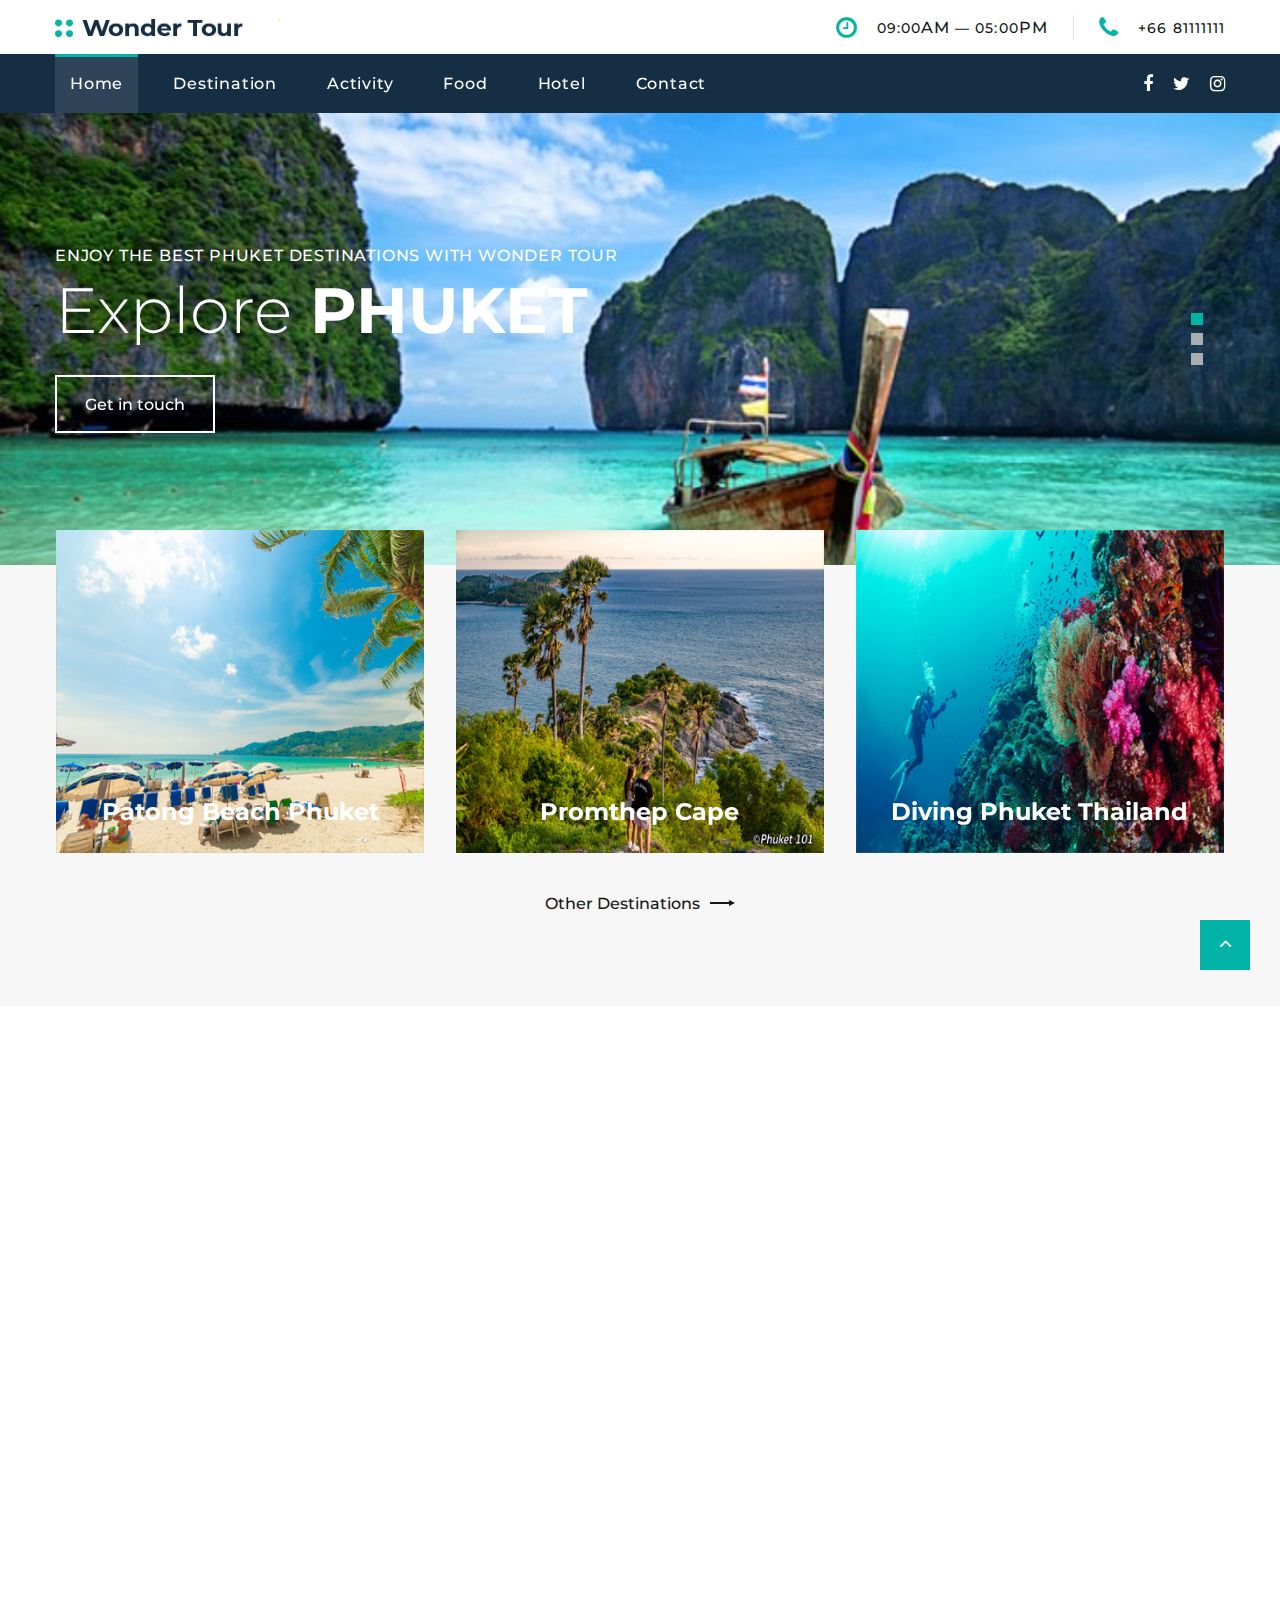
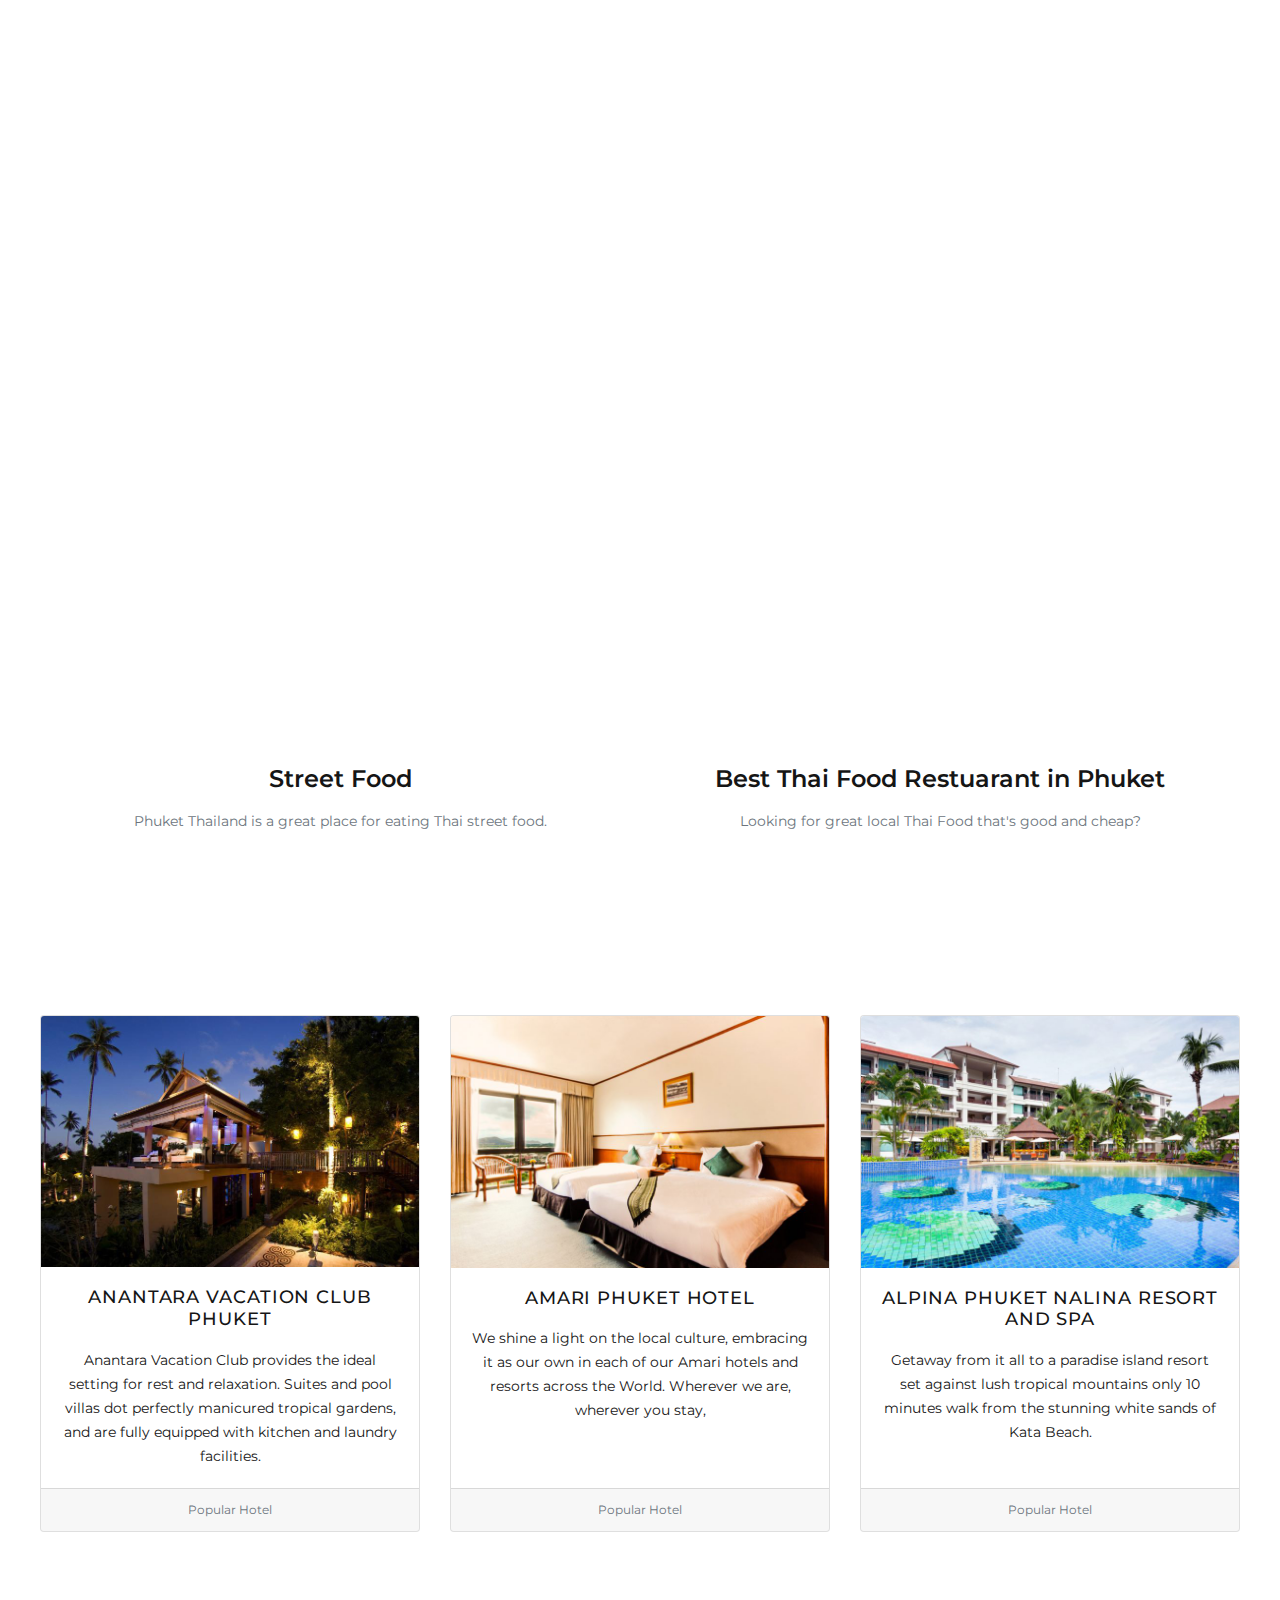
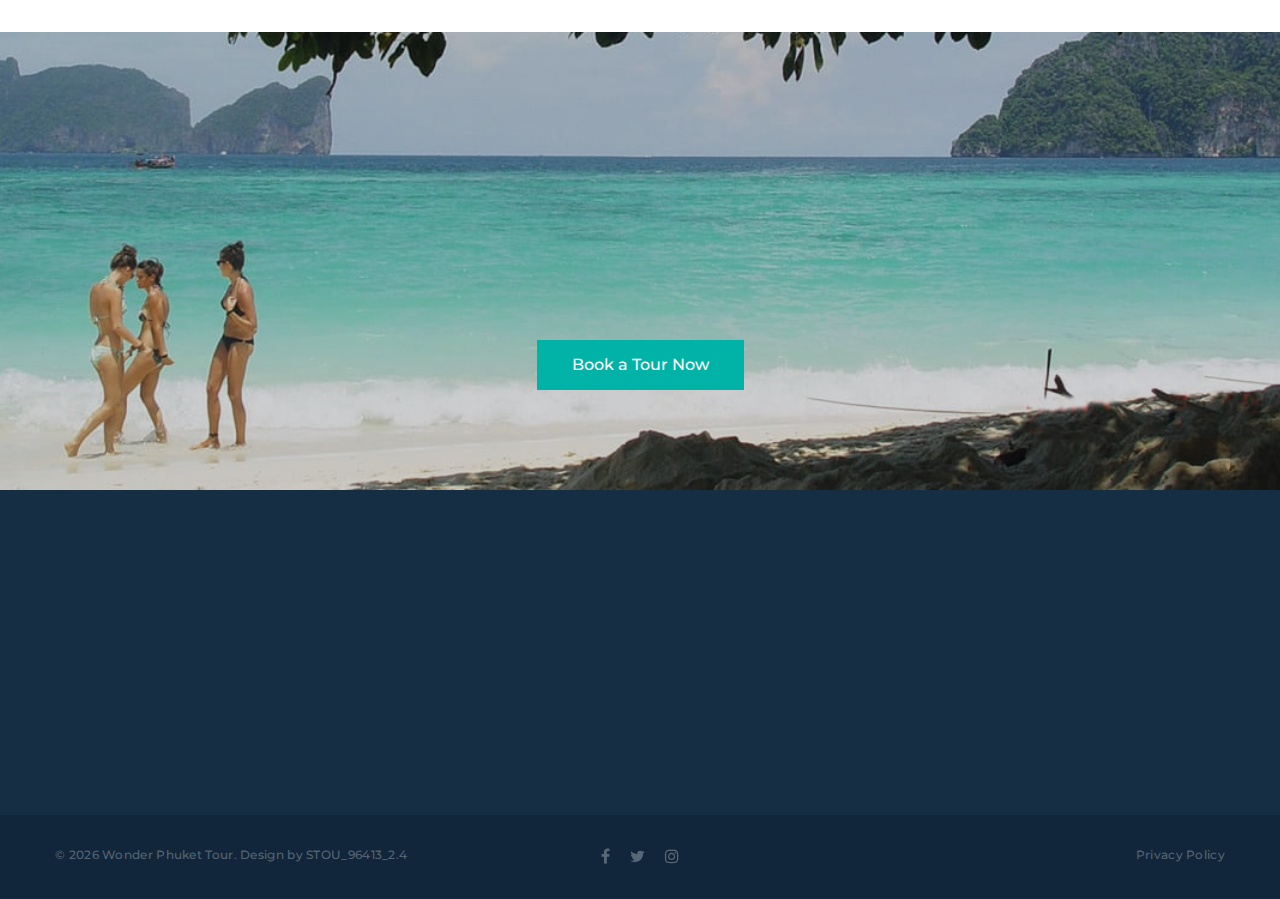
<file: index.html>
<!DOCTYPE html>
<html class="wide wow-animation" lang="en">
  <head>
    <title>Home</title>
    <meta name="format-detection" content="telephone=no">
    <meta name="viewport" content="width=device-width, height=device-height, initial-scale=1.0, maximum-scale=1.0, user-scalable=0">
    <meta http-equiv="X-UA-Compatible" content="IE=edge">
    <meta charset="utf-8">
    <link rel="icon" href="images/favicon.ico" type="image/x-icon">
    <!-- Stylesheets-->
    <link rel="stylesheet" type="text/css" href="//fonts.googleapis.com/css?family=Montserrat:400,500,600,700%7CPoppins:400%7CTeko:300,400">
    <link rel="stylesheet" href="css/bootstrap.css">
    <link rel="stylesheet" href="css/fonts.css">
    <link rel="stylesheet" href="css/style.css">
    <style>.ie-panel{display: none;background: #212121;padding: 10px 0;box-shadow: 3px 3px 5px 0 rgba(0,0,0,.3);clear: both;text-align:center;position: relative;z-index: 1;} html.ie-10 .ie-panel, html.lt-ie-10 .ie-panel {display: block;}</style>
  </head>
  <body>
    <div class="ie-panel"><a href="http://windows.microsoft.com/en-US/internet-explorer/"><img src="images/ie8-panel/warning_bar_0000_us.jpg" height="42" width="820" alt="You are using an outdated browser. For a faster, safer browsing experience, upgrade for free today."></a></div>
    <div class="preloader">
      <div class="preloader-body">
        <div class="cssload-container">
          <div class="cssload-speeding-wheel"></div>
        </div>
        <p>Loading...</p>
      </div>
    </div>
    <div class="page">
      <header class="section page-header">
        <!-- RD Navbar-->
        <div class="rd-navbar-wrap">
          <nav class="rd-navbar rd-navbar-corporate" data-layout="rd-navbar-fixed" data-sm-layout="rd-navbar-fixed" data-md-layout="rd-navbar-fixed" data-md-device-layout="rd-navbar-fixed" data-lg-layout="rd-navbar-static" data-lg-device-layout="rd-navbar-fixed" data-xl-layout="rd-navbar-static" data-xl-device-layout="rd-navbar-static" data-xxl-layout="rd-navbar-static" data-xxl-device-layout="rd-navbar-static" data-lg-stick-up-offset="46px" data-xl-stick-up-offset="46px" data-xxl-stick-up-offset="106px" data-lg-stick-up="true" data-xl-stick-up="true" data-xxl-stick-up="true">
            <div class="rd-navbar-collapse-toggle rd-navbar-fixed-element-1" data-rd-navbar-toggle=".rd-navbar-collapse"><span></span></div>
            <div class="rd-navbar-aside-outer">
              <div class="rd-navbar-aside">
                <!-- RD Navbar Panel-->
                <div class="rd-navbar-panel">
                  <!-- RD Navbar Toggle-->
                  <button class="rd-navbar-toggle" data-rd-navbar-toggle=".rd-navbar-nav-wrap"><span></span></button>
                  <!-- RD Navbar Brand-->
                  <div class="rd-navbar-brand">
                    <!--Brand--><a class="brand" href="index.html"><img src="images/logo-default-450x37.png" alt="" width="225" height="18"/></a>
                  </div>
                </div>
                <div class="rd-navbar-aside-right rd-navbar-collapse">
                  <ul class="rd-navbar-corporate-contacts">
                    <li>
                      <div class="unit unit-spacing-xs">
                        <div class="unit-left"><span class="icon fa fa-clock-o"></span></div>
                        <div class="unit-body">
                          <p>09:00<span>am</span> — 05:00<span>pm</span></p>
                        </div>
                      </div>
                    </li>
                    <li>
                      <div class="unit unit-spacing-xs">
                        <div class="unit-left"><span class="icon fa fa-phone"></span></div>
                        <div class="unit-body"><a class="link-phone" href="tel:#">+66 81111111</a></div>
                      </div>
                    </li>
                </div>
              </div>
            </div>
            <div class="rd-navbar-main-outer">
              <div class="rd-navbar-main">
                <div class="rd-navbar-nav-wrap">
                  <div id="demo"></div>
                  <ul class="list-inline list-inline-md rd-navbar-corporate-list-social">
                    <li><a class="icon fa fa-facebook" href="#"></a></li>
                    <li><a class="icon fa fa-twitter" href="#"></a></li>
                    <li><a class="icon fa fa-instagram" href="#"></a></li>
                  </ul>
                   
                  <!-- RD Navbar Nav-->
                  <ul class="rd-navbar-nav">
                    <li class="rd-nav-item active"><a class="rd-nav-link" href="index.html">Home</a>
                    </li>
                    <li class="rd-nav-item"><a class="rd-nav-link" href="destination.html">Destination</a>
                    </li>
                     <li class="rd-nav-item"><a class="rd-nav-link" href="activity.html">Activity</a>
                    </li>
                    <li class="rd-nav-item"><a class="rd-nav-link" href="food.html">Food</a>
                    </li>
                    <li class="rd-nav-item"><a class="rd-nav-link" href="hotel.html">Hotel</a>
                    </li>
                     <li class="rd-nav-item"><a class="rd-nav-link" href="contact-us.html">Contact</a>
                    </li>
                  </ul>
                </div>
              </div>
            </div>
          </nav>
        </div>
      </header>
      <!-- Swiper-->
      <section class="section swiper-container swiper-slider swiper-slider-corporate swiper-pagination-style-2" data-loop="true" data-autoplay="5000" data-simulate-touch="true" data-nav="false" data-direction="vertical">
        <div class="swiper-wrapper text-left">
          <div class="swiper-slide context-dark" data-slide-bg="images/bg-1.jpeg">
            <div class="swiper-slide-caption section-md">
              <div class="container">
                <div class="row">
                  <div class="col-md-10">
                    <h6 class="text-uppercase" data-caption-animate="fadeInRight" data-caption-delay="0">Enjoy the Best Phuket Destinations with Wonder Tour</h6>
                    <h2 class="oh font-weight-light" data-caption-animate="slideInUp" data-caption-delay="100"><span>Explore</span><span class="font-weight-bold"> PHUKET</span></h2><a class="button button-default-outline button-ujarak" href="contact-us.html" data-caption-animate="fadeInLeft" data-caption-delay="0">Get in touch</a>
                  </div>
                </div>
              </div>
            </div>
          </div>
          <div class="swiper-slide context-dark" data-slide-bg="images/bg-2.jpeg">
            <div class="swiper-slide-caption section-md">
              <div class="container">
                <div class="row">
                  <div class="col-md-10">
                    <h6 class="text-uppercase" data-caption-animate="fadeInRight" data-caption-delay="0">A team of professional Travel Experts</h6>
                    <h2 class="oh font-weight-light" data-caption-animate="slideInUp" data-caption-delay="100"><span>Trust</span><span class="font-weight-bold"> Our Experience</span></h2><a class="button button-default-outline button-ujarak" href="contact-us.html" data-caption-animate="fadeInLeft" data-caption-delay="0">Get in touch</a>
                  </div>
                </div>
              </div>
            </div>
          </div>
          <div class="swiper-slide context-dark" data-slide-bg="images/bg-3.jpeg">
            <div class="swiper-slide-caption section-md">
              <div class="container">
                <div class="row">
                  <div class="col-md-10">
                    <h6 class="text-uppercase" data-caption-animate="fadeInRight" data-caption-delay="0">Build your Next Holiday Trip with Us</h6>
                    <h2 class="oh font-weight-light" data-caption-animate="slideInUp" data-caption-delay="100"><span>Create</span><span class="font-weight-bold"> Your Tour</span></h2><a class="button button-default-outline button-ujarak" href="contact-us.html" data-caption-animate="fadeInLeft" data-caption-delay="0">Get in touch</a>
                  </div>
                </div>
              </div>
            </div>
          </div>
        </div>
        <!-- Swiper Pagination-->
        <div class="swiper-pagination"></div>
      </section>
      <!-- Section Box Categories-->
      <section class="section section-lg section-top-1 bg-gray-4">
        <div class="container offset-negative-1">
          <div class="box-categories cta-box-wrap">
            <div class="box-categories-content">
              <div class="row justify-content-center">
                <div class="col-md-4 wow fadeInDown col-9" data-wow-delay=".2s">
                  <ul class="list-marked-2 box-categories-list">
                    <li><img src="images/ป่าตอง3.jpg" alt="" width="368" height="420"/></a>
                      <h5 class="box-categories-title">Patong Beach Phuket</h5>
                    </li>
                  </ul>
                </div>
                <div class="col-md-4 wow fadeInDown col-9" data-wow-delay=".2s">
                  <ul class="list-marked-2 box-categories-list">
                    <li><img src="images/promthep2.jpg" style alt="" width="368" height="420"/></a>
                      <h5 class="box-categories-title">Promthep Cape</h5>
                    </li>
                  </ul>
                </div>
                <div class="col-md-4 wow fadeInDown col-9" data-wow-delay=".2s">
                  <ul class="list-marked-2 box-categories-list">
                    <li><img src="images/diving 2.jpg" alt="" width="368" height="420"/></a>
                      <h5 class="box-categories-title">Diving Phuket Thailand</h5>
                    </li>
                  </ul>
                </div>
              </div>
            </div>
          </div><a class="link-classic wow fadeInUp" href="destination.html">Other Destinations<span></span></a>
          <!-- Owl Carousel-->
        </div>
      </section>
      
     <!-- Activity-->
      <section class="section section-sm bg-default">
        <div class="container">
          <h3 class="oh-desktop"><span class="d-inline-block wow slideInDown">Cool Activtiy in Phuket</span></h3>
          <div class="row row-sm row-40 row-md-50">
            <div class="col-sm-6 col-md-12 wow fadeInRight">
              <!-- Product Big-->
              <article class="product-big">
                <div class="unit flex-column flex-md-row align-items-md-stretch">
                  <div class="unit-left"><a class="product-big-figure" href="#"><img src="images/divi1.jpg" alt="" width="600" height="366"/></a></div>
                  <div class="unit-body">
                    <div class="product-big-body">
                      <h5 class="product-big-title"><a href="activity.html">Diving At Phuket</a></h5>
                      <div class="group-sm group-middle justify-content-start">
                        <div class="product-big-rating"><span class="icon material-icons-star"></span><span class="icon material-icons-star"></span><span class="icon material-icons-star"></span><span class="icon material-icons-star"></span><span class="icon material-icons-star_half"></span></div><a class="product-big-reviews" href="#">4 customer reviews</a>
                      </div>
                      <p class="product-big-text"> Why don't you try the next experience with Phuket undeasea world? Once of the most beautiful coral reef of the world. There are many gursts here falling in love with the coral reef and fish.</p><a class="button button-black-outline button-ujarak" href="contact-us.html">Buy This Tour</a>
                    </div>
                  </div>
                </div>
              </article>
            </div>
            <div class="col-sm-6 col-md-12 wow fadeInLeft">
              <!-- Product Big-->
              <article class="product-big">
                <div class="unit flex-column flex-md-row align-items-md-stretch">
                  <div class="unit-left"><a class="product-big-figure" href="activity.html"><img src="images/horseRiding2.jpg" alt="" width="600" height="366"/></a></div>
                  <div class="unit-body">
                    <div class="product-big-body">
                      <h5 class="product-big-title"><a href="#">Horse Riding On The Beach</a></h5>
                      <div class="group-sm group-middle justify-content-start">
                        <div class="product-big-rating"><span class="icon material-icons-star"></span><span class="icon material-icons-star"></span><span class="icon material-icons-star"></span><span class="icon material-icons-star"></span><span class="icon material-icons-star_half"></span></div><a class="product-big-reviews" href="#">5 customer reviews</a>
                      </div>
                      <p class="product-big-text">Weoffers the variety of horses and ponies,and also a varieties of horse riding activities suitable for nervous beginners trough to advance riders. Prior to commencing your trails rides, we will match your riding ability with one of our well trained and friendly horses to make sure that you will have the perfect horses which suit with your riding ability.</p><a class="button button-black-outline button-ujarak" href="contact-us.html">Buy This Tour</a>
                     
                    </div>
                  </div>
                </div>
              </article>
            </div>
          </div>
        </div>
      </section>


      <!--Food & Resturant-->
      <section class="page-section bg-light" id="team">
            <div class="container">
                <div class="text-center">
                     <h3 class="oh-desktop"><span class="d-inline-block wow slideInDown">Food and Restuarant</span></h3>
                </div>
                <div class="row">

                    <div class="col-lg-6">
                        <div class="food">
                            <!-- <img class="mx-auto rounded-circle" src="assets/img/team/1.jpg" alt="..." />-->
                            <iframe width="500" height="300" src="https://www.youtube.com/embed/5ScjjSihlEA" title="YouTube video player" frameborder="0" allow="accelerometer; autoplay; clipboard-write; encrypted-media; gyroscope; picture-in-picture" allowfullscreen></iframe>
                            <h4>Street Food</h4>
                            <p class="text-muted">Phuket Thailand is a great place for eating Thai street food. </p>
                        </div>
                    </div>

                    <div class="col-lg-6">
                        <div class="food">
                            <iframe width="500" height="300" src="https://www.youtube.com/embed/130t97lQtSc" title="YouTube video player" frameborder="0" allow="accelerometer; autoplay; clipboard-write; encrypted-media; gyroscope; picture-in-picture" allowfullscreen></iframe>
                            <h4>Best Thai Food Restuarant in Phuket</h4>
                            <p class="text-muted">Looking for great local Thai Food that's good and cheap?   </p>
                        </div>
                    </div>

                  </div>
                 
            </div>
      </section>

      <!-- Hotel-->
      <section class="section section-sm">
        <div class="container">
          <h3 class="title-block find-car oh"><span class="d-inline-block wow slideInUp">
          Fascinating Hotel — Our Recommendation</span></h3>
          <div class="row row-30 justify-content-center box-ordered">
            <div class="card-deck">
  <div class="card">
    <img class="card-img-top" src="images/hotel4.jpeg" alt="">
    <div class="card-body">
      <h6 class="card-title">ANANTARA VACATION CLUB PHUKET</h6>
      <p class="card-text">Anantara Vacation Club provides the ideal setting for rest and relaxation. Suites and pool villas dot perfectly manicured tropical gardens, and are fully equipped with kitchen and laundry facilities.</p>
    </div>
    <div class="card-footer">
      <small class="text-muted">Popular Hotel</small>
    </div>
  </div>
  <div class="card">
    <img class="card-img-top" src="images/hotel3.jpeg" alt="Card image cap">
    <div class="card-body">
      <h6 class="card-title">AMARI PHUKET HOTEL</h6>
      <p class="card-text">We shine a light on the local culture, embracing it as our own in each of our Amari hotels and resorts across the World. Wherever we are, wherever you stay,</p>
    </div>
    <div class="card-footer">
      <small class="text-muted">Popular Hotel</small>
    </div>
  </div>
  <div class="card">
    <img class="card-img-top" src="images/hotel2.jpeg" alt="Card image cap">
    <div class="card-body">
      <h6 class="card-title">ALPINA PHUKET NALINA RESORT AND SPA</h6>
      <p class="card-text">Getaway from it all to a paradise island resort set against lush tropical mountains only 10 minutes walk from the stunning white sands of Kata Beach.</p>
    </div>
    <div class="card-footer">
      <small class="text-muted">Popular Hotel</small>
    </div>
  </div>
</div>
          </div>
        </div>
      </section>
      <!-- Section Subscribe-->
      <section class="section bg-default text-center offset-top-50">
        <div class="parallax-container" data-parallax-img="images/Phuket-Tour.jpeg">
          <div class="parallax-content section-xl section-inset-custom-1 context-dark bg-overlay-2-21">
            <div class="container">
              <h2 class="heading-2 oh font-weight-normal wow slideInDown"><span class="d-block font-weight-semi-bold">First-class Impressions</span><span class="d-block font-weight-light">are Waiting for You!</span></h2>
              <p class="text-width-medium text-spacing-75 wow fadeInLeft" data-wow-delay=".1s">Our agency offers travelers various tours and excursions with destinations all over Phuket,Thailand. Browse our website to find your dream tour!</p><a class="button button-secondary button-pipaluk" href="contact-us.html">Book a Tour Now</a>
            </div>
          </div>
        </div>
      </section>
      
      <footer class="section footer-corporate context-dark">
        <div class="footer-corporate-inset">
          <div class="container">
            <div class="row row-40 justify-content-lg-between">
              <div class="col-sm-6 col-md-12 col-lg-3 col-xl-4">
                <div class="oh-desktop">
                  <div class="wow slideInRight" data-wow-delay="0s">
                    <h6 class="text-spacing-100 text-uppercase">Contact us</h6>
                    <ul class="footer-contacts d-inline-block d-sm-block">
                      <li>
                        <div class="unit">
                          <div class="unit-left"><span class="icon fa fa-phone"></span></div>
                          <div class="unit-body"><a class="link-phone" href="tel:#">+66 81111111</a></div>
                        </div>
                      </li>
                      <li>
                        <div class="unit">
                          <div class="unit-left"><span class="icon fa fa-envelope"></span></div>
                          <div class="unit-body"><a class="link-aemail" href="mailto:#">info@wonderphukettour.com</a></div>
                        </div>
                      </li>
                      <li>
                        <div class="unit">
                          <div class="unit-left"><span class="icon fa fa-location-arrow"></span></div>
                          <div class="unit-body"><a class="link-location" href="#">1 Patong Phuket 70000</a></div>
                        </div>
                      </li>
                    </ul>
                  </div>
                </div>
              </div>
              <div class="col-sm-6 col-md-5 col-lg-3 col-xl-4">
                <div class="oh-desktop">
                  <div class="wow slideInDown" data-wow-delay="0s">
                    <h6 class="text-spacing-100 text-uppercase">Popular news</h6>
                   <!-- Post Minimal 2-->
                    <article class="post post-minimal-2">
                      <p class="post-minimal-2-title"><a href="https://www.thaiembassy.com/travel-to-thailand/no-quarantine-phuket-sandbox-plan">TRAVEL INFO “No Quarantine” Phuket Sandbox</a></p>
                      <div class="post-minimal-2-time">
                        <time datetime="2019-05-04">Oct 30, 2021</time>
                      </div>
                    </article>
                    <!-- Post Minimal 2-->
                    <article class="post post-minimal-2">
                      <p class="post-minimal-2-title"><a href="https://www.getyourguide.com/-l32123/?redirector=401982&cq_src=google_ads&cq_cmp=6654623932&cq_con=79427773912&cq_term=&cq_med=&cq_plac=&cq_net=g&cq_pos=&cq_plt=gp&campaign_id=6654623932&adgroup_id=79427773912&target_id=dsa-84666501466&loc_physical_ms=1012728&match_type=b&ad_id=550241108296&keyword=&ad_position=&feed_item_id=&placement=&device=c&partner_id=CD951&gclid=CjwKCAjw2vOLBhBPEiwAjEeK9peVpgAZfY2qOu9vGDsumG0rxdXJfNcYQMc8zQswLwhMKMatt8cy7xoCB9cQAvD_BwE">Thing to do in Phuket</a></p>
                      <div class="post-minimal-2-time">
                        <time datetime="2019-05-04">May 04, 2019</time>
                      </div>
                    </article>
                  </div>
                </div>
              </div>
              <div class="col-sm-11 col-md-7 col-lg-5 col-xl-4">
                <div class="oh-desktop">
                  <div class="wow slideInLeft" data-wow-delay="0s">
                    <h6 class="text-spacing-100 text-uppercase">Quick links</h6>
                    <ul class="row-6 list-0 list-marked list-marked-md list-marked-secondary list-custom-2">
                      <li><a href="desintation.html">Destination</a></li>
                      <li><a href="activity.html">Activity</a></li>
                      <li><a href="food.html">Food</a></li>
                      <li><a href="hotel.html">Hotel</a></li>
                      <li><a href="contact-us.html">Contact</a></li>
                    </ul>
                    
                  </div>
                </div>
              </div>
            </div>
          </div>
        </div>
        <div class="footer-corporate-bottom-panel">
          <div class="container">
            <div class="row justfy-content-xl-space-berween row-10 align-items-md-center2">
              <div class="col-sm-6 col-md-4 text-sm-right text-md-center">
                <div>
                  <ul class="list-inline list-inline-sm footer-social-list-2">
                    <li><a class="icon fa fa-facebook" href="#"></a></li>
                    <li><a class="icon fa fa-twitter" href="#"></a></li>
                    <li><a class="icon fa fa-instagram" href="#"></a></li>
                  </ul>
                </div>
              </div>
              <div class="col-sm-6 col-md-4 order-sm-first">
                <!-- Rights-->
                <p class="rights"><span>&copy;&nbsp;</span><span class="copyright-year"></span><span>&nbsp;</span><span>Wonder Phuket Tour</span>. <a href="https://www.templatemonster.com">Design by STOU_96413_2.4</a></p>
              </div>
              <div class="col-sm-6 col-md-4 text-md-right">
                <p class="rights"><a href="#">Privacy Policy</a></p>
              </div>
            </div>
          </div>
        </div>
      </footer>
    </div>
    <!-- Global Mailform Output-->
    <div class="snackbars" id="form-output-global"></div>
    <!-- Javascript-->
    <script src="js/core.min.js"></script>
    <script src="js/script.js"></script>
  </body>
</html>
</file>
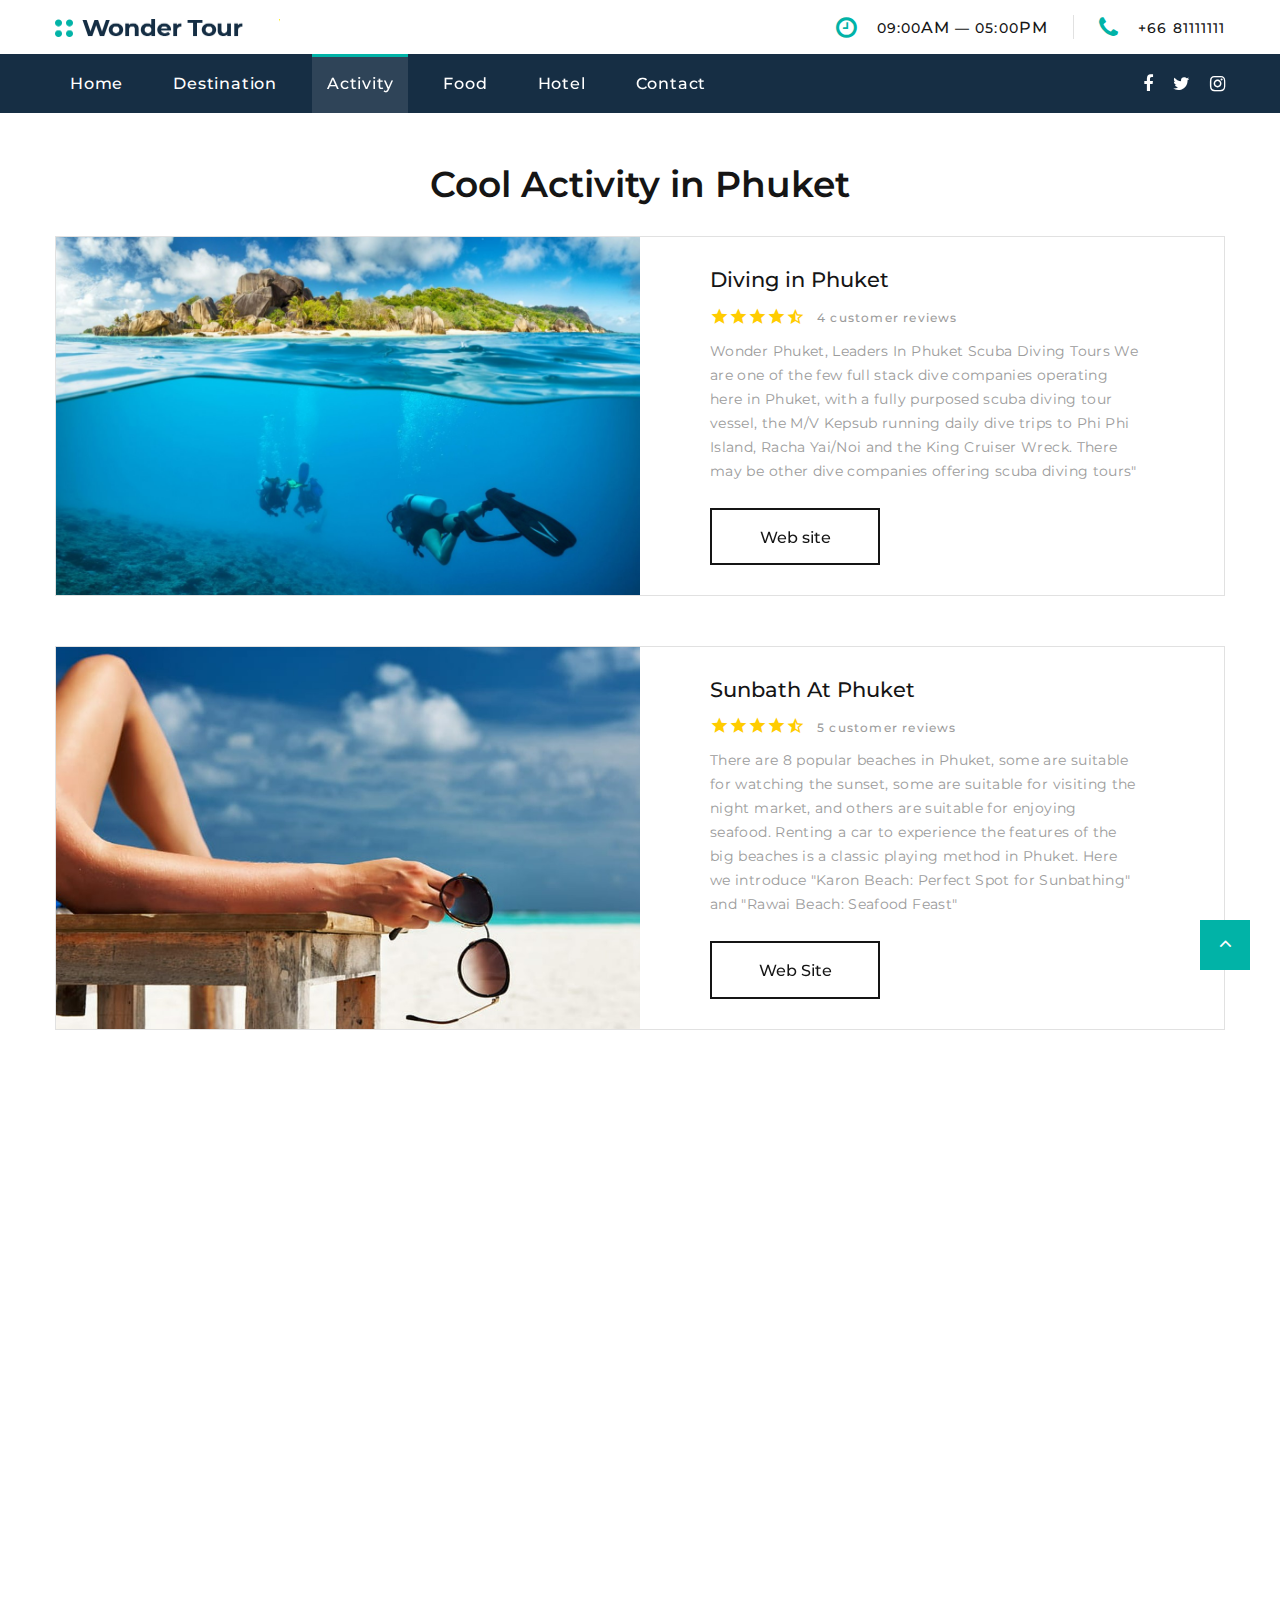
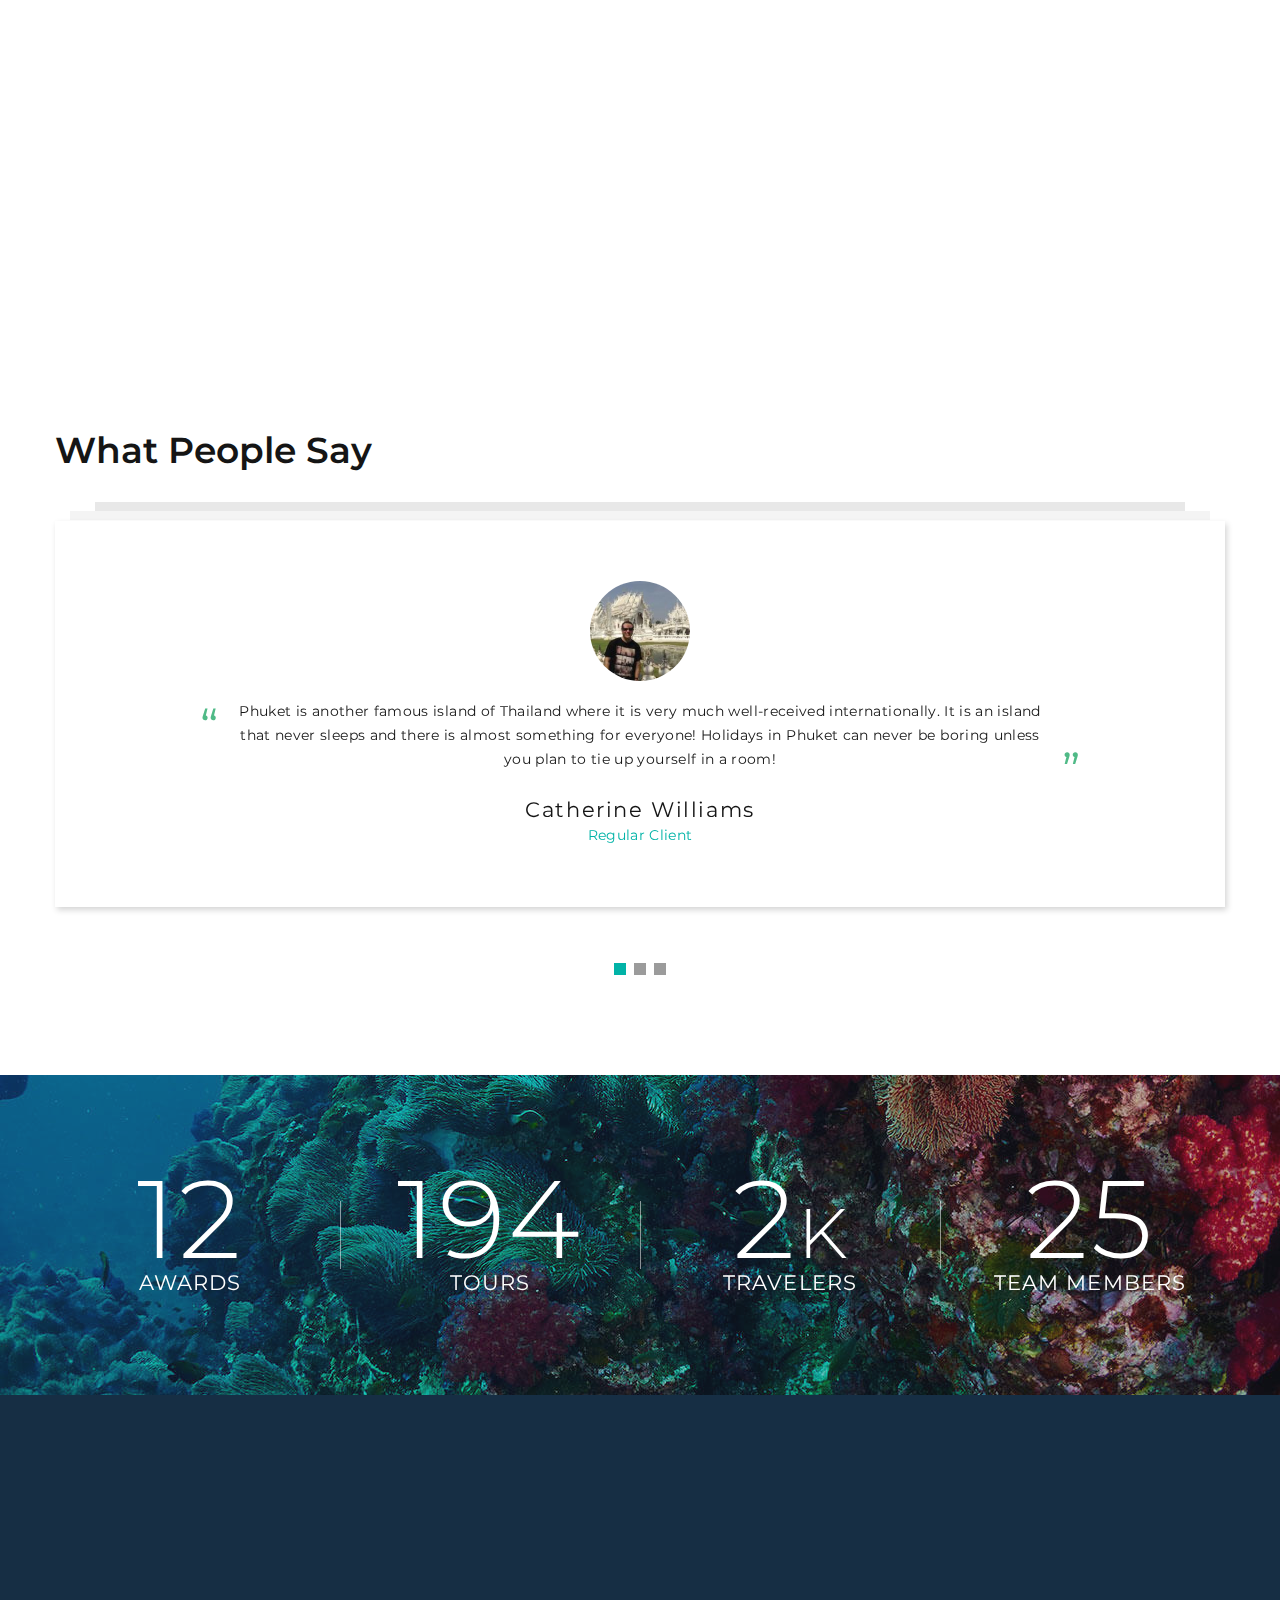
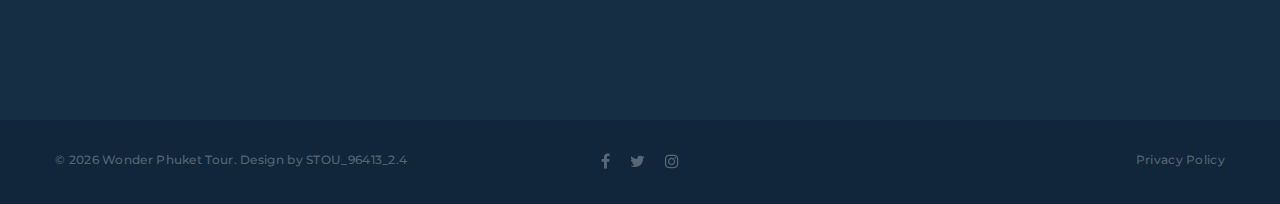
<file: activity.html>
<!DOCTYPE html>
<html class="wide wow-animation" lang="en">
  <head>
    <title>Activity</title>
    <meta name="format-detection" content="telephone=no">
    <meta name="viewport" content="width=device-width, height=device-height, initial-scale=1.0, maximum-scale=1.0, user-scalable=0">
    <meta http-equiv="X-UA-Compatible" content="IE=edge">
    <meta charset="utf-8">
    <link rel="icon" href="images/favicon.ico" type="image/x-icon">
    <!-- Stylesheets-->
    <link rel="stylesheet" type="text/css" href="//fonts.googleapis.com/css?family=Montserrat:400,500,600,700%7CPoppins:400%7CTeko:300,400">
    <link rel="stylesheet" href="css/bootstrap.css">
    <link rel="stylesheet" href="css/fonts.css">
    <link rel="stylesheet" href="css/style.css">
    <style>.ie-panel{display: none;background: #212121;padding: 10px 0;box-shadow: 3px 3px 5px 0 rgba(0,0,0,.3);clear: both;text-align:center;position: relative;z-index: 1;} html.ie-10 .ie-panel, html.lt-ie-10 .ie-panel {display: block;}</style>
  </head>
  <body>
    <div class="ie-panel"><a href="http://windows.microsoft.com/en-US/internet-explorer/"><img src="images/ie8-panel/warning_bar_0000_us.jpg" height="42" width="820" alt="You are using an outdated browser. For a faster, safer browsing experience, upgrade for free today."></a></div>
    <div class="preloader">
      <div class="preloader-body">
        <div class="cssload-container">
          <div class="cssload-speeding-wheel"></div>
        </div>
        <p>Loading...</p>
      </div>
    </div>
    <div class="page">
      <header class="section page-header">
        <!-- RD Navbar-->
        <div class="rd-navbar-wrap">
          <nav class="rd-navbar rd-navbar-corporate" data-layout="rd-navbar-fixed" data-sm-layout="rd-navbar-fixed" data-md-layout="rd-navbar-fixed" data-md-device-layout="rd-navbar-fixed" data-lg-layout="rd-navbar-static" data-lg-device-layout="rd-navbar-fixed" data-xl-layout="rd-navbar-static" data-xl-device-layout="rd-navbar-static" data-xxl-layout="rd-navbar-static" data-xxl-device-layout="rd-navbar-static" data-lg-stick-up-offset="46px" data-xl-stick-up-offset="46px" data-xxl-stick-up-offset="106px" data-lg-stick-up="true" data-xl-stick-up="true" data-xxl-stick-up="true">
            <div class="rd-navbar-collapse-toggle rd-navbar-fixed-element-1" data-rd-navbar-toggle=".rd-navbar-collapse"><span></span></div>
            <div class="rd-navbar-aside-outer">
              <div class="rd-navbar-aside">
                <!-- RD Navbar Panel-->
                <div class="rd-navbar-panel">
                  <!-- RD Navbar Toggle-->
                  <button class="rd-navbar-toggle" data-rd-navbar-toggle=".rd-navbar-nav-wrap"><span></span></button>
                  <!-- RD Navbar Brand-->
                  <div class="rd-navbar-brand">
                    <!--Brand--><a class="brand" href="index.html"><img src="images/logo-default-450x37.png" alt="" width="225" height="18"/></a>
                  </div>
                </div>
                <div class="rd-navbar-aside-right rd-navbar-collapse">
                  <ul class="rd-navbar-corporate-contacts">
                    <li>
                      <div class="unit unit-spacing-xs">
                        <div class="unit-left"><span class="icon fa fa-clock-o"></span></div>
                        <div class="unit-body">
                          <p>09:00<span>am</span> — 05:00<span>pm</span></p>
                        </div>
                      </div>
                    </li>
                    <li>
                      <div class="unit unit-spacing-xs">
                        <div class="unit-left"><span class="icon fa fa-phone"></span></div>
                        <div class="unit-body"><a class="link-phone" href="tel:#">+66 81111111</a></div>
                      </div>
                    </li>
                </div>
              </div>
            </div>
            <div class="rd-navbar-main-outer">
              <div class="rd-navbar-main">
                <div class="rd-navbar-nav-wrap">
                <div id="demo"></div>
                  <ul class="list-inline list-inline-md rd-navbar-corporate-list-social">
                    <li><a class="icon fa fa-facebook" href="#"></a></li>
                    <li><a class="icon fa fa-twitter" href="#"></a></li>
                    <li><a class="icon fa fa-instagram" href="#"></a></li>
                  </ul>
                  <!-- RD Navbar Nav-->
                  <ul class="rd-navbar-nav">
                    <li class="rd-nav-item"><a class="rd-nav-link" href="index.html">Home</a>
                    </li>
                    <li class="rd-nav-item"><a class="rd-nav-link" href="destination.html">Destination</a>
                    </li>
                     <li class="rd-nav-item active"><a class="rd-nav-link" href="activity.html">Activity</a>
                    </li>
                    <li class="rd-nav-item"><a class="rd-nav-link" href="food.html">Food</a>
                    </li>
                    <li class="rd-nav-item"><a class="rd-nav-link" href="hotel.html">Hotel</a>
                    </li>
                     <li class="rd-nav-item"><a class="rd-nav-link" href="contact-us.html">Contact</a>
                    </li>
                  </ul>
                </div>
              </div>
            </div>
          </nav>
        </div>
      </header>
      
   <!-- Activity-->
      <section class="section section-sm bg-default">
        <div class="container">
          <h3 class="oh-desktop"><span class="d-inline-block wow slideInDown">Cool Activity in Phuket</span></h3>
          <div class="row row-sm row-40 row-md-50">
            <div class="col-sm-6 col-md-12 wow fadeInRight">
              <!-- Product Big-->
              <article class="product-big">
                <div class="unit flex-column flex-md-row align-items-md-stretch">
                  <div class="unit-left"><a class="product-big-figure" href="#"><img src="images/div2.jpg" alt="" width="600" height="366"/></a></div>
                  <div class="unit-body">
                    <div class="product-big-body">
                      <h5 class="product-big-title"><a href="">Diving in Phuket</a></h5>
                      <div class="group-sm group-middle justify-content-start">
                        <div class="product-big-rating"><span class="icon material-icons-star"></span><span class="icon material-icons-star"></span><span class="icon material-icons-star"></span><span class="icon material-icons-star"></span><span class="icon material-icons-star_half"></span></div><a class="product-big-reviews" href="#">4 customer reviews</a>
                      </div>
                      <p class="product-big-text">Wonder Phuket, Leaders In Phuket Scuba Diving Tours We are one of the few full stack dive companies operating here in Phuket, with a fully purposed scuba diving tour vessel, the M/V Kepsub running daily dive trips to Phi Phi Island, Racha Yai/Noi and the King Cruiser Wreck. There may be other dive companies offering scuba diving tours"</p><a class="button button-black-outline button-ujarak"  href= "https://phuketdivecenter.com/">Web site</a>
                      
                    </div>
                  </div>
                </div>
              </article>
            </div>
            <div class="col-sm-6 col-md-12 wow fadeInLeft">
              <!-- Product Big-->
              <article class="product-big">
                <div class="unit flex-column flex-md-row align-items-md-stretch">
                  <div class="unit-left"><a class="product-big-figure" href=""><img src="images/bath2.jpg" alt="" width="600" height="366"/></a></div>
                  <div class="unit-body">
                    <div class="product-big-body">
                      <h5 class="product-big-title"><a href="#">Sunbath At Phuket</a></h5>
                      <div class="group-sm group-middle justify-content-start">
                        <div class="product-big-rating"><span class="icon material-icons-star"></span><span class="icon material-icons-star"></span><span class="icon material-icons-star"></span><span class="icon material-icons-star"></span><span class="icon material-icons-star_half"></span></div><a class="product-big-reviews" href="#">5 customer reviews</a>
                      </div>
                      <p class="product-big-text"> There are 8 popular beaches in Phuket, some are suitable for watching the sunset, some are suitable for visiting the night market, and others are suitable for enjoying seafood. Renting a car to experience the features of the big beaches is a classic playing method in Phuket. Here we introduce "Karon Beach: Perfect Spot for Sunbathing" and "Rawai Beach: Seafood Feast"</p><a class="button button-black-outline button-ujarak" href="https://www.trip.com/blog/sunshine-and-beaches-sunbathing-at-8-beaches-in-phuket/">Web Site</a>

                    </div>
                  </div>
                </div>
              </article>

            </div>
          </div>
          <div class="row row-sm row-40 row-md-50">
            <div class="col-sm-6 col-md-12 wow fadeInRight">
              <!-- Product Big-->
              <article class="product-big">
                <div class="unit flex-column flex-md-row align-items-md-stretch">
                  <div class="unit-left"><a class="product-big-figure" href="#"><img src="images/Tre1.jpg" alt="" width="600" height="366"/></a></div>
                  <div class="unit-body">
                    <div class="product-big-body">
                      <h5 class="product-big-title"><a href="https://www.aman.com/resorts/amanpuri">Trekking At Phuket</a></h5>
                      <div class="group-sm group-middle justify-content-start">
                        <div class="product-big-rating"><span class="icon material-icons-star"></span><span class="icon material-icons-star"></span><span class="icon material-icons-star"></span><span class="icon material-icons-star"></span><span class="icon material-icons-star_half"></span></div><a class="product-big-reviews" href="#">4 customer reviews</a>
                      </div>
                      <p class="product-big-text"> Trekking is the most advantageous activity while on vacation in Phuket. It’s a workout, a way to get closer with nature, and makes us enjoy the beauty of a place.If you prefer to immerse yourself with nature. Phuket is the best answer.</p><a class="button button-black-outline button-ujarak" href="https://www.aman.com/resorts/amanpuri">Web site</a>

                    </div>
                  </div>
                </div>
              </article>
            </div>
            <div class="col-sm-6 col-md-12 wow fadeInLeft">
              <!-- Product Big-->
              <article class="product-big">
                <div class="unit flex-column flex-md-row align-items-md-stretch">
                  <div class="unit-left"><a class="product-big-figure" href=""><img src="images/horseRiding.jpg" alt="" width="600" height="366"/></a></div>
                  <div class="unit-body">
                    <div class="product-big-body">
                      <h5 class="product-big-title"><a href="#">Horse Riding At Phuket</h5>
                      <div class="group-sm group-middle justify-content-start">
                        <div class="product-big-rating"><span class="icon material-icons-star"></span><span class="icon material-icons-star"></span><span class="icon material-icons-star"></span><span class="icon material-icons-star"></span><span class="icon material-icons-star_half"></span></div><a class="product-big-reviews" href="#">5 customer reviews</a>
                      </div>
                      <p class="product-big-text">Holidaying with horseback riding on the beach, enjoys the cooling environment 's peacefulness , the pounding of the waves, the vast stretch of white sandy beach fringed by the bluest sea and the fresh aroma of the salt on the gentle sea breeze. This is the truly heaven on earth, where stress and bustle of modern society fades away and the beauty of Nature takes over. <p><a class="button button-black-outline button-ujarak" href="https://www.anantara.com/en/vacation-club-phuket">Web Site</a>
                    
                    </div>
                  </div>
                </div>
              </article>

            </div>
          </div>
          </div><a class="link-classic wow fadeInUp" href="">Other Activities<span></span></a>
        </div>
      </section>

    <!-- What people Say-->
      <section class="section section-sm section-last bg-default">
        <div class="container">
          <h3>What People Say</h3>
          <!-- Owl Carousel-->
          <div class="owl-carousel owl-modern" data-items="1" data-stage-padding="15" data-margin="30" data-dots="true" data-animation-in="fadeIn" data-animation-out="fadeOut" data-autoplay="true">
            <!-- Quote Lisa-->
            <article class="quote-lisa">
              <div class="quote-lisa-body"><a class="quote-lisa-figure" href="#"><img class="img-circles" src="images/lukencfc.jpg" alt="" width="100" height="100"/></a>
                <div class="quote-lisa-text">
                  <p class="q">Phuket is another famous island of Thailand where it is very much well-received internationally. It is an island that never sleeps and there is almost something for everyone! Holidays in Phuket can never be boring unless you plan to tie up yourself in a room!</p>
                </div>
                <h5 class="quote-lisa-cite">Catherine Williams</a></h5>
                <p class="quote-lisa-status">Regular Client</p>
              </div>
            </article>
            <!-- Quote Lisa-->
            <article class="quote-lisa">
              <div class="quote-lisa-body"><a class="quote-lisa-figure" href="#"><img class="img-circles" src="images/miss-conneckions.jpg" alt="" width="100" height="100"/></a>
                <div class="quote-lisa-text">
                  <p class="q">For a unique experience, take a trip by longtail boat (the boat ride is free) out to the floating seafood restaurants (accessible from Laem Hin pier on the eastern side of Phuket Town). These are a collection of 4 independently owned restaurants built on floating pontoons in the middle of the bay, with views of Koh Maprao (the Coconut island) opposite the mainland.</p>
                </div>
                <h5 class="quote-lisa-cite">Hui Yin</a></h5>
                <p class="quote-lisa-status">Regular Client</p>
              </div>
            </article>
            <!-- Quote Lisa-->
            <article class="quote-lisa">
              <div class="quote-lisa-body"><a class="quote-lisa-figure" href="#"><img class="img-circles" src="images/default-avatar-2020-7.jpg" alt="" width="100" height="100"/></a>
                <div class="quote-lisa-text">
                  <p class="q">We spent our honeymoon in Phuket, Thailand last year (2007). We found there more then we have expected. It was a dream that come true. The landscape is like heaven. White sand, palm trees, the sea has a beautiful blue-to-green color, the temples are very unique, the people are very hospitable and they are always smiling.</p>
                </div>
                <h5 class="quote-lisa-cite">Samantha Brown</a></h5>
                <p class="quote-lisa-status">Regular Client</p>
              </div>
            </article>
          </div>
        </div>
      </section>
      <!--Counters-->
      <!-- Counter Classic-->
      <section class="section section-fluid bg-default">
        <div class="parallax-container" data-parallax-img="images/diving-at-the-similan-islands.jpg">
          <div class="parallax-content section-xl context-dark bg-overlay-26">
            <div class="container">
              <div class="row row-50 justify-content-center border-classic">
                <div class="col-sm-6 col-md-5 col-lg-3">
                  <div class="counter-classic">
                    <div class="counter-classic-number"><span class="counter">12</span>
                    </div>
                    <h5 class="counter-classic-title">Awards</h5>
                  </div>
                </div>
                <div class="col-sm-6 col-md-5 col-lg-3">
                  <div class="counter-classic">
                    <div class="counter-classic-number"><span class="counter">194</span>
                    </div>
                    <h5 class="counter-classic-title">Tours</h5>
                  </div>
                </div>
                <div class="col-sm-6 col-md-5 col-lg-3">
                  <div class="counter-classic">
                    <div class="counter-classic-number"><span class="counter">2</span><span class="symbol">k</span>
                    </div>
                    <h5 class="counter-classic-title">Travelers</h5>
                  </div>
                </div>
                <div class="col-sm-6 col-md-5 col-lg-3">
                  <div class="counter-classic">
                    <div class="counter-classic-number"><span class="counter">25</span>
                    </div>
                    <h5 class="counter-classic-title">Team members</h5>
                  </div>
                </div>
              </div>
            </div>
          </div>
        </div>
      </section>
    <footer class="section footer-corporate context-dark">
        <div class="footer-corporate-inset">
          <div class="container">
            <div class="row row-40 justify-content-lg-between">
              <div class="col-sm-6 col-md-12 col-lg-3 col-xl-4">
                <div class="oh-desktop">
                  <div class="wow slideInRight" data-wow-delay="0s">
                    <h6 class="text-spacing-100 text-uppercase">Contact us</h6>
                    <ul class="footer-contacts d-inline-block d-sm-block">
                      <li>
                        <div class="unit">
                          <div class="unit-left"><span class="icon fa fa-phone"></span></div>
                          <div class="unit-body"><a class="link-phone" href="tel:#">+66 81111111</a></div>
                        </div>
                      </li>
                      <li>
                        <div class="unit">
                          <div class="unit-left"><span class="icon fa fa-envelope"></span></div>
                          <div class="unit-body"><a class="link-aemail" href="mailto:#">info@wonderphukettour.com</a></div>
                        </div>
                      </li>
                      <li>
                        <div class="unit">
                          <div class="unit-left"><span class="icon fa fa-location-arrow"></span></div>
                          <div class="unit-body"><a class="link-location" href="#">1 Patong Phuket 70000</a></div>
                        </div>
                      </li>
                    </ul>
                  </div>
                </div>
              </div>
              <div class="col-sm-6 col-md-5 col-lg-3 col-xl-4">
                <div class="oh-desktop">
                  <div class="wow slideInDown" data-wow-delay="0s">
                    <h6 class="text-spacing-100 text-uppercase">Popular news</h6>
                   <!-- Post Minimal 2-->
                    <article class="post post-minimal-2">
                      <p class="post-minimal-2-title"><a href="https://www.thaiembassy.com/travel-to-thailand/no-quarantine-phuket-sandbox-plan">TRAVEL INFO “No Quarantine” Phuket Sandbox</a></p>
                      <div class="post-minimal-2-time">
                        <time datetime="2019-05-04">Oct 30, 2021</time>
                      </div>
                    </article>
                    <!-- Post Minimal 2-->
                    <article class="post post-minimal-2">
                      <p class="post-minimal-2-title"><a href="https://www.getyourguide.com/-l32123/?redirector=401982&cq_src=google_ads&cq_cmp=6654623932&cq_con=79427773912&cq_term=&cq_med=&cq_plac=&cq_net=g&cq_pos=&cq_plt=gp&campaign_id=6654623932&adgroup_id=79427773912&target_id=dsa-84666501466&loc_physical_ms=1012728&match_type=b&ad_id=550241108296&keyword=&ad_position=&feed_item_id=&placement=&device=c&partner_id=CD951&gclid=CjwKCAjw2vOLBhBPEiwAjEeK9peVpgAZfY2qOu9vGDsumG0rxdXJfNcYQMc8zQswLwhMKMatt8cy7xoCB9cQAvD_BwE">Thing to do in Phuket</a></p>
                      <div class="post-minimal-2-time">
                        <time datetime="2019-05-04">May 04, 2019</time>
                      </div>
                    </article>
                  </div>
                </div>
              </div>
              <div class="col-sm-11 col-md-7 col-lg-5 col-xl-4">
                <div class="oh-desktop">
                  <div class="wow slideInLeft" data-wow-delay="0s">
                    <h6 class="text-spacing-100 text-uppercase">Quick links</h6>
                    <ul class="row-6 list-0 list-marked list-marked-md list-marked-secondary list-custom-2">
                      <li><a href="destination.html">Destination</a></li>
                      <li><a href="hotel.html">Hotel</a></li>
                      <li><a href="food.html">Food</a></li>
                      <li><a href="contact-us.html">Contact</a></li>
                      <li><a href="index.html">Home</a></li>
                    </ul>
                    
                  </div>
                </div>
              </div>
            </div>
          </div>
        </div>
        <div class="footer-corporate-bottom-panel">
          <div class="container">
            <div class="row justfy-content-xl-space-berween row-10 align-items-md-center2">
              <div class="col-sm-6 col-md-4 text-sm-right text-md-center">
                <div>
                  <ul class="list-inline list-inline-sm footer-social-list-2">
                    <li><a class="icon fa fa-facebook" href="#"></a></li>
                    <li><a class="icon fa fa-twitter" href="#"></a></li>
                    <li><a class="icon fa fa-instagram" href="#"></a></li>
                  </ul>
                </div>
              </div>
              <div class="col-sm-6 col-md-4 order-sm-first">
                <!-- Rights-->
                <p class="rights"><span>&copy;&nbsp;</span><span class="copyright-year"></span><span>&nbsp;</span><span>Wonder Phuket Tour</span>. <a href="https://www.templatemonster.com">Design by STOU_96413_2.4</a></p>
              </div>
              <div class="col-sm-6 col-md-4 text-md-right">
                <p class="rights"><a href="#">Privacy Policy</a></p>
              </div>
            </div>
          </div>
        </div>
      </footer>
      
    </div>
    <!-- Global Mailform Output-->
    <div class="snackbars" id="form-output-global"></div>
    <!-- Javascript-->
    <script src="js/core.min.js"></script>
    <script src="js/script.js"></script>
  </body>
</html>
</file>
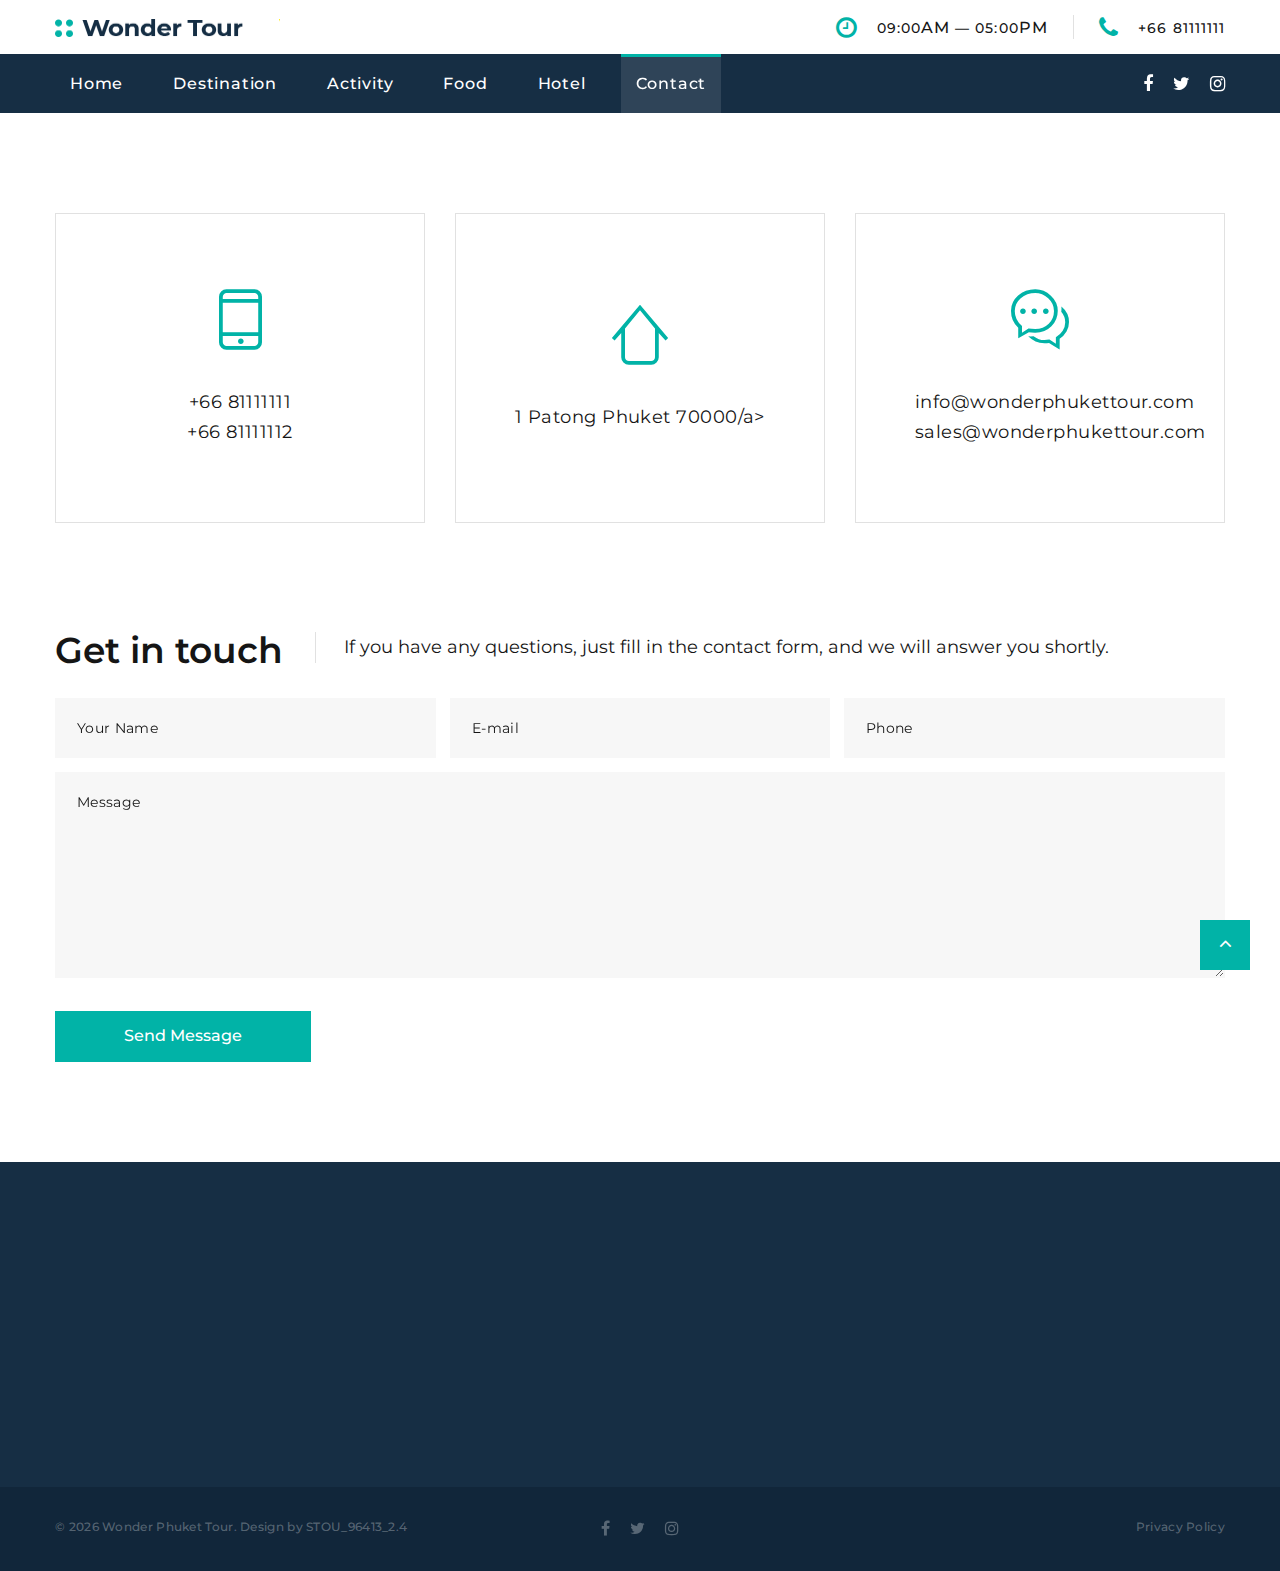
<file: contact-us.html>
<!DOCTYPE html>
<html class="wide wow-animation" lang="en">
  <head>
    <title>Contact Us</title>
    <meta name="format-detection" content="telephone=no">
    <meta name="viewport" content="width=device-width, height=device-height, initial-scale=1.0, maximum-scale=1.0, user-scalable=0">
    <meta http-equiv="X-UA-Compatible" content="IE=edge">
    <meta charset="utf-8">
    <link rel="icon" href="images/favicon.ico" type="image/x-icon">
    <!-- Stylesheets-->
    <link rel="stylesheet" type="text/css" href="//fonts.googleapis.com/css?family=Montserrat:400,500,600,700%7CPoppins:400%7CTeko:300,400">
    <link rel="stylesheet" href="css/bootstrap.css">
    <link rel="stylesheet" href="css/fonts.css">
    <link rel="stylesheet" href="css/style.css">
    <style>.ie-panel{display: none;background: #212121;padding: 10px 0;box-shadow: 3px 3px 5px 0 rgba(0,0,0,.3);clear: both;text-align:center;position: relative;z-index: 1;} html.ie-10 .ie-panel, html.lt-ie-10 .ie-panel {display: block;}</style>
  </head>
 <body>
    <div class="ie-panel"><a href="http://windows.microsoft.com/en-US/internet-explorer/"><img src="images/ie8-panel/warning_bar_0000_us.jpg" height="42" width="820" alt="You are using an outdated browser. For a faster, safer browsing experience, upgrade for free today."></a></div>
    <div class="preloader">
      <div class="preloader-body">
        <div class="cssload-container">
          <div class="cssload-speeding-wheel"></div>
        </div>
        <p>Loading...</p>
      </div>
    </div>
    <div class="page">
      <header class="section page-header">
        <!-- RD Navbar-->
        <div class="rd-navbar-wrap">
          <nav class="rd-navbar rd-navbar-corporate" data-layout="rd-navbar-fixed" data-sm-layout="rd-navbar-fixed" data-md-layout="rd-navbar-fixed" data-md-device-layout="rd-navbar-fixed" data-lg-layout="rd-navbar-static" data-lg-device-layout="rd-navbar-fixed" data-xl-layout="rd-navbar-static" data-xl-device-layout="rd-navbar-static" data-xxl-layout="rd-navbar-static" data-xxl-device-layout="rd-navbar-static" data-lg-stick-up-offset="46px" data-xl-stick-up-offset="46px" data-xxl-stick-up-offset="106px" data-lg-stick-up="true" data-xl-stick-up="true" data-xxl-stick-up="true">
            <div class="rd-navbar-collapse-toggle rd-navbar-fixed-element-1" data-rd-navbar-toggle=".rd-navbar-collapse"><span></span></div>
            <div class="rd-navbar-aside-outer">
              <div class="rd-navbar-aside">
                <!-- RD Navbar Panel-->
                <div class="rd-navbar-panel">
                  <!-- RD Navbar Toggle-->
                  <button class="rd-navbar-toggle" data-rd-navbar-toggle=".rd-navbar-nav-wrap"><span></span></button>
                  <!-- RD Navbar Brand-->
                  <div class="rd-navbar-brand">
                    <!--Brand--><a class="brand" href="index.html"><img src="images/logo-default-450x37.png" alt="" width="225" height="18"/></a>
                  </div>
                </div>
                <div class="rd-navbar-aside-right rd-navbar-collapse">
                  <ul class="rd-navbar-corporate-contacts">
                    <li>
                      <div class="unit unit-spacing-xs">
                        <div class="unit-left"><span class="icon fa fa-clock-o"></span></div>
                        <div class="unit-body">
                          <p>09:00<span>am</span> — 05:00<span>pm</span></p>
                        </div>
                      </div>
                    </li>
                    <li>
                      <div class="unit unit-spacing-xs">
                        <div class="unit-left"><span class="icon fa fa-phone"></span></div>
                        <div class="unit-body"><a class="link-phone" href="tel:#">+66 81111111</a></div>
                      </div>
                    </li>
                </div>
              </div>
            </div>
            <div class="rd-navbar-main-outer">
              <div class="rd-navbar-main">
                <div class="rd-navbar-nav-wrap">
                  <div id="demo"></div>
                  <ul class="list-inline list-inline-md rd-navbar-corporate-list-social">
                    <li><a class="icon fa fa-facebook" href="#"></a></li>
                    <li><a class="icon fa fa-twitter" href="#"></a></li>
                    <li><a class="icon fa fa-instagram" href="#"></a></li>
                  </ul>
                  <!-- RD Navbar Nav-->
                  <ul class="rd-navbar-nav">
                    <li class="rd-nav-item"><a class="rd-nav-link" href="index.html">Home</a>
                    </li>
                    <li class="rd-nav-item"><a class="rd-nav-link" href="destination.html">Destination</a>
                    </li>
                     <li class="rd-nav-item"><a class="rd-nav-link" href="activity.html">Activity</a>
                    </li>
                    <li class="rd-nav-item"><a class="rd-nav-link" href="food.html">Food</a>
                    </li>
                    <li class="rd-nav-item"><a class="rd-nav-link" href="hotel.html">Hotel</a>
                    </li>
                     <li class="rd-nav-item active"><a class="rd-nav-link" href="contact-us.html">Contact</a>
                    </li>
                  </ul>
                </div>
              </div>
            </div>
          </nav>
        </div>
      </header>
  

      <!-- Contact information-->
      <section class="section section-sm section-first bg-default">
        <div class="container">
          <div class="row row-30 justify-content-center">
            <div class="col-sm-8 col-md-6 col-lg-4">
              <article class="box-contacts">
                <div class="box-contacts-body">
                  <div class="box-contacts-icon fl-bigmug-line-cellphone55"></div>
                  <div class="box-contacts-decor"></div>
                  <p class="box-contacts-link"><a href="tel:#">+66 81111111</a></p>
                  <p class="box-contacts-link"><a href="tel:#">+66 81111112</a></p>
                </div>
              </article>
            </div>
            <div class="col-sm-8 col-md-6 col-lg-4">
              <article class="box-contacts">
                <div class="box-contacts-body">
                  <div class="box-contacts-icon fl-bigmug-line-up104"></div>
                  <div class="box-contacts-decor"></div>
                  <p class="box-contacts-link"><a href="#">1 Patong Phuket 70000/a></p>
                </div>
              </article>
            </div>
            <div class="col-sm-8 col-md-6 col-lg-4">
              <article class="box-contacts">
                <div class="box-contacts-body">
                  <div class="box-contacts-icon fl-bigmug-line-chat55"></div>
                  <div class="box-contacts-decor"></div>
                  <p class="box-contacts-link"><a href="mailto:#">info@wonderphukettour.com</a></p>
                  <p class="box-contacts-link"><a href="mailto:#">sales@wonderphukettour.com</a></p>
                </div>
              </article>
            </div>
          </div>
        </div>
      </section>

      <!-- Contact Form-->
      <section class="section section-sm section-last bg-default text-left">
        <div class="container">
          <article class="title-classic">
            <div class="title-classic-title">
              <h3>Get in touch</h3>
            </div>
            <div class="title-classic-text">
              <p>If you have any questions, just fill in the contact form, and we will answer you shortly.</p>
            </div>
          </article>
          <form class="rd-form rd-form-variant-2 rd-mailform" data-form-output="form-output-global" data-form-type="contact" method="post" action="bat/rd-mailform.php">
            <div class="row row-14 gutters-14">
              <div class="col-md-4">
                <div class="form-wrap">
                  <input class="form-input" id="contact-your-name-2" type="text" name="name" data-constraints="@Required">
                  <label class="form-label" for="contact-your-name-2">Your Name</label>
                </div>
              </div>
              <div class="col-md-4">
                <div class="form-wrap">
                  <input class="form-input" id="contact-email-2" type="email" name="email" data-constraints="@Email @Required">
                  <label class="form-label" for="contact-email-2">E-mail</label>
                </div>
              </div>
              <div class="col-md-4">
                <div class="form-wrap">
                  <input class="form-input" id="contact-phone-2" type="text" name="phone" data-constraints="@Numeric">
                  <label class="form-label" for="contact-phone-2">Phone</label>
                </div>
              </div>
              <div class="col-12">
                <div class="form-wrap">
                  <label class="form-label" for="contact-message-2">Message</label>
                  <textarea class="form-input textarea-lg" id="contact-message-2" name="message" data-constraints="@Required"></textarea>
                </div>
              </div>
            </div>
            <button class="button button-primary button-pipaluk" type="submit">Send Message</button>
          </form>
        </div>
      </section>

       <footer class="section footer-corporate context-dark">
        <div class="footer-corporate-inset">
          <div class="container">
            <div class="row row-40 justify-content-lg-between">
              <div class="col-sm-6 col-md-12 col-lg-3 col-xl-4">
                <div class="oh-desktop">
                  <div class="wow slideInRight" data-wow-delay="0s">
                    <h6 class="text-spacing-100 text-uppercase">Contact us</h6>
                    <ul class="footer-contacts d-inline-block d-sm-block">
                      <li>
                        <div class="unit">
                          <div class="unit-left"><span class="icon fa fa-phone"></span></div>
                          <div class="unit-body"><a class="link-phone" href="tel:#">+66 81111111</a></div>
                        </div>
                      </li>
                      <li>
                        <div class="unit">
                          <div class="unit-left"><span class="icon fa fa-envelope"></span></div>
                          <div class="unit-body"><a class="link-aemail" href="mailto:#">info@wonderphukettour.com</a></div>
                        </div>
                      </li>
                      <li>
                        <div class="unit">
                          <div class="unit-left"><span class="icon fa fa-location-arrow"></span></div>
                          <div class="unit-body"><a class="link-location" href="#">1 Patong Phuket 70000</a></div>
                        </div>
                      </li>
                    </ul>
                  </div>
                </div>
              </div>
              <div class="col-sm-6 col-md-5 col-lg-3 col-xl-4">
                <div class="oh-desktop">
                  <div class="wow slideInDown" data-wow-delay="0s">
                    <h6 class="text-spacing-100 text-uppercase">Popular news</h6>
                   <!-- Post Minimal 2-->
                    <article class="post post-minimal-2">
                      <p class="post-minimal-2-title"><a href="https://www.thaiembassy.com/travel-to-thailand/no-quarantine-phuket-sandbox-plan">TRAVEL INFO “No Quarantine” Phuket Sandbox</a></p>
                      <div class="post-minimal-2-time">
                        <time datetime="2019-05-04">Oct 30, 2021</time>
                      </div>
                    </article>
                    <!-- Post Minimal 2-->
                    <article class="post post-minimal-2">
                      <p class="post-minimal-2-title"><a href="https://www.getyourguide.com/-l32123/?redirector=401982&cq_src=google_ads&cq_cmp=6654623932&cq_con=79427773912&cq_term=&cq_med=&cq_plac=&cq_net=g&cq_pos=&cq_plt=gp&campaign_id=6654623932&adgroup_id=79427773912&target_id=dsa-84666501466&loc_physical_ms=1012728&match_type=b&ad_id=550241108296&keyword=&ad_position=&feed_item_id=&placement=&device=c&partner_id=CD951&gclid=CjwKCAjw2vOLBhBPEiwAjEeK9peVpgAZfY2qOu9vGDsumG0rxdXJfNcYQMc8zQswLwhMKMatt8cy7xoCB9cQAvD_BwE">Thing to do in Phuket</a></p>
                      <div class="post-minimal-2-time">
                        <time datetime="2019-05-04">May 04, 2019</time>
                      </div>
                    </article>
                  </div>
                </div>
              </div>
              <div class="col-sm-11 col-md-7 col-lg-5 col-xl-4">
                <div class="oh-desktop">
                  <div class="wow slideInLeft" data-wow-delay="0s">
                    <h6 class="text-spacing-100 text-uppercase">Quick links</h6>
                    <ul class="row-6 list-0 list-marked list-marked-md list-marked-secondary list-custom-2">
                      <li><a href="destination.html">Destination</a></li>
                      <li><a href="activity.html">Activity</a></li>
                      <li><a href="food.html">Food</a></li>
                      <li><a href="hotel.html">Hotel</a></li>
                      <li><a href="index.html">Home</a></li>
                    </ul>
                    
                  </div>
                </div>
              </div>
            </div>
          </div>
        </div>
        <div class="footer-corporate-bottom-panel">
          <div class="container">
            <div class="row justfy-content-xl-space-berween row-10 align-items-md-center2">
              <div class="col-sm-6 col-md-4 text-sm-right text-md-center">
                <div>
                  <ul class="list-inline list-inline-sm footer-social-list-2">
                    <li><a class="icon fa fa-facebook" href="#"></a></li>
                    <li><a class="icon fa fa-twitter" href="#"></a></li>
                    <li><a class="icon fa fa-instagram" href="#"></a></li>
                  </ul>
                </div>
              </div>
              <div class="col-sm-6 col-md-4 order-sm-first">
                <!-- Rights-->
                <p class="rights"><span>&copy;&nbsp;</span><span class="copyright-year"></span><span>&nbsp;</span><span>Wonder Phuket Tour</span>. <a href="https://www.templatemonster.com">Design by STOU_96413_2.4</a></p>
              </div>
              <div class="col-sm-6 col-md-4 text-md-right">
                <p class="rights"><a href="#">Privacy Policy</a></p>
              </div>
            </div>
          </div>
        </div>
      </footer>
    </div>
    <!-- Global Mailform Output-->
    <div class="snackbars" id="form-output-global"></div>
    <!-- Javascript-->
    <script src="js/core.min.js"></script>
    <script src="js/script.js"></script>
  </body>
</html>
</file>
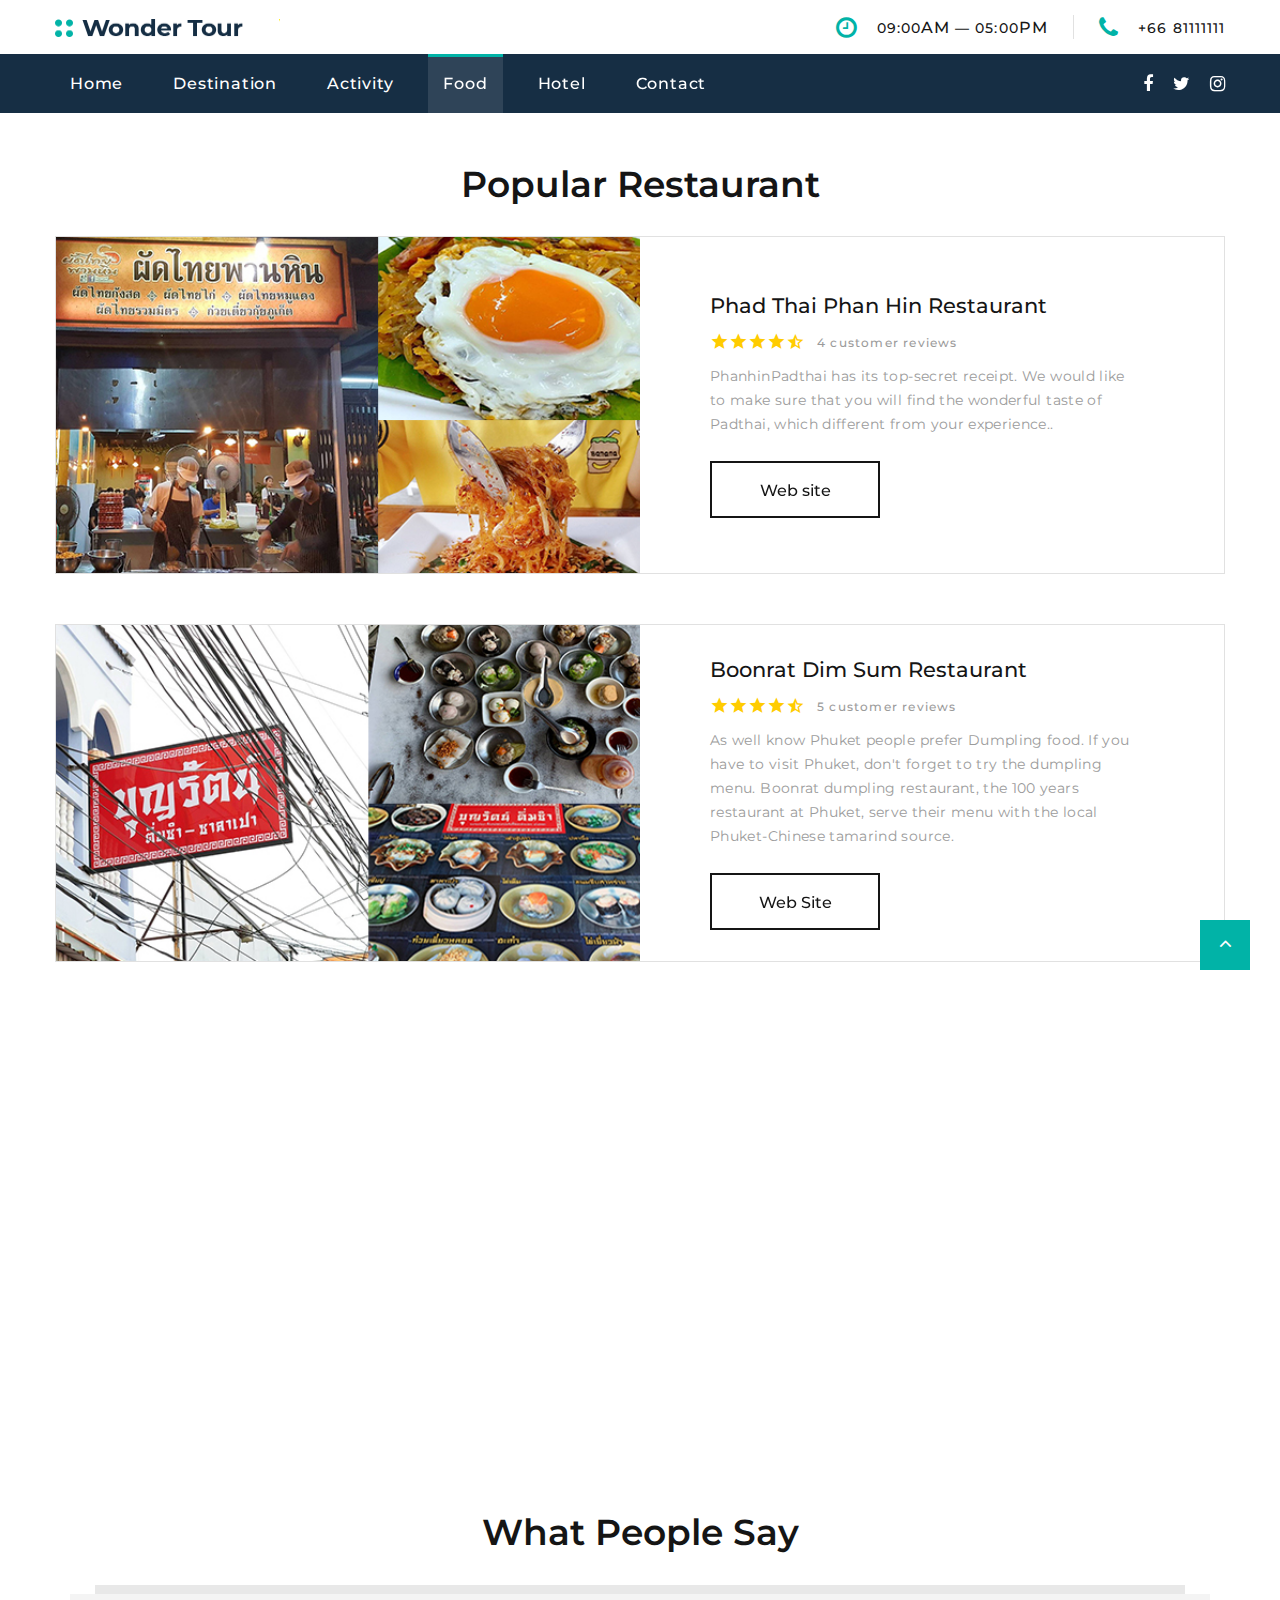
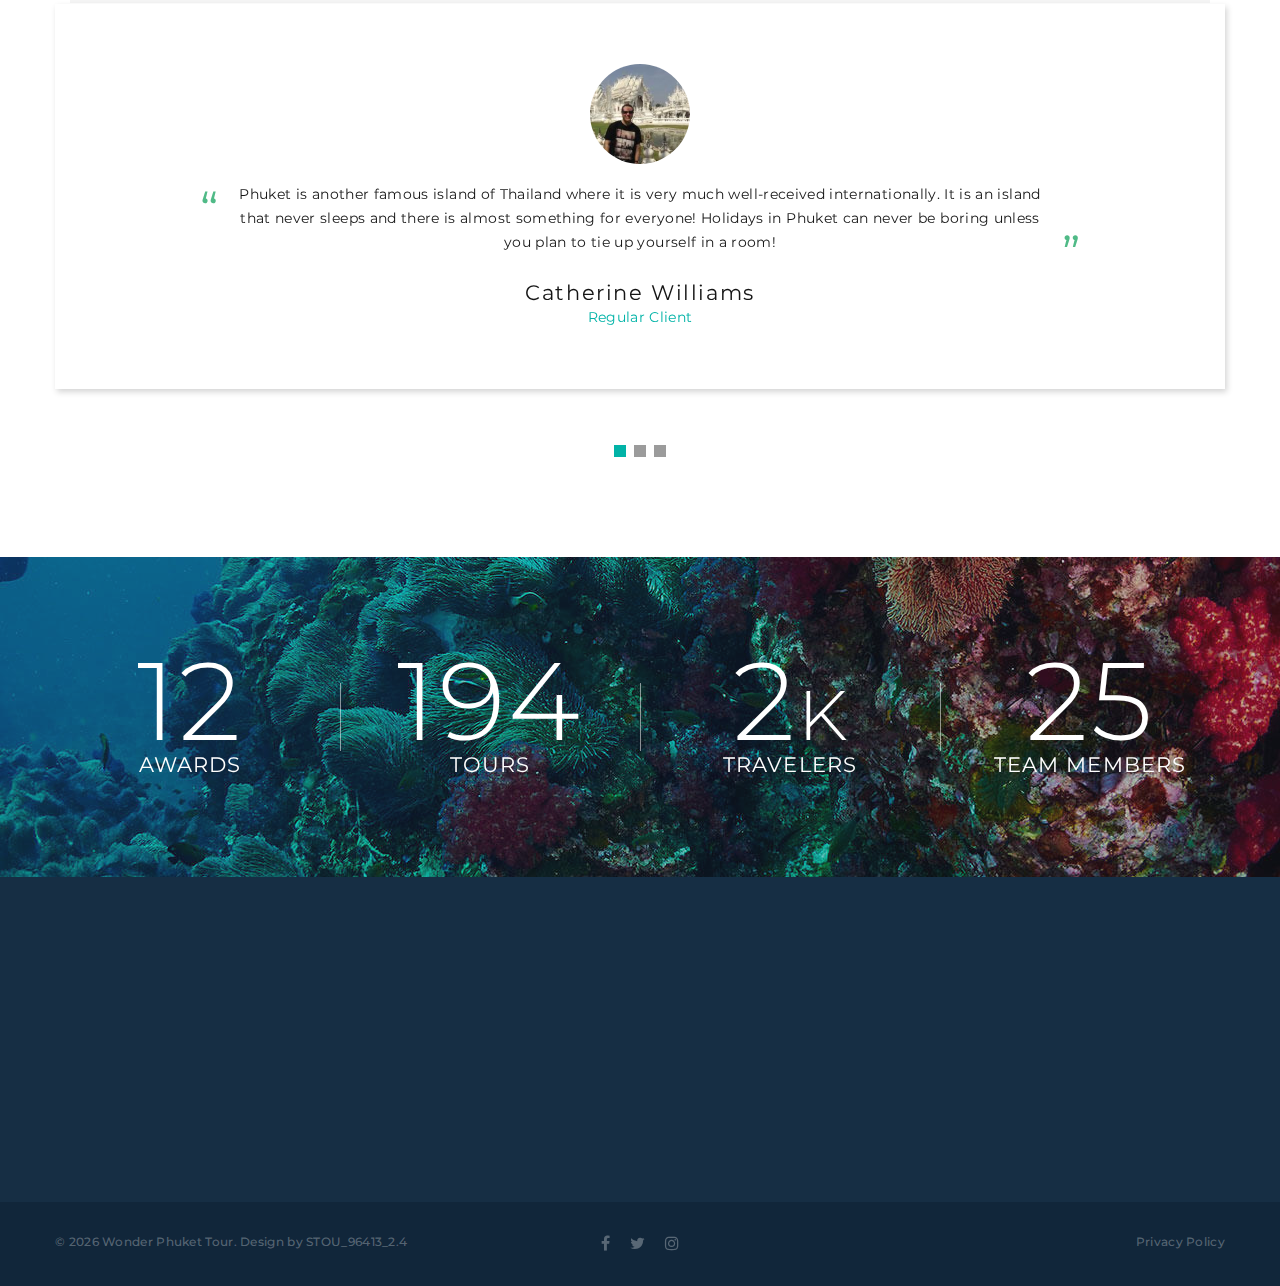
<file: food.html>
<!DOCTYPE html>
<html class="wide wow-animation" lang="en">
  <head>
    <title>Hotel</title>
    <meta name="format-detection" content="telephone=no">
    <meta name="viewport" content="width=device-width, height=device-height, initial-scale=1.0, maximum-scale=1.0, user-scalable=0">
    <meta http-equiv="X-UA-Compatible" content="IE=edge">
    <meta charset="utf-8">
    <link rel="icon" href="images/favicon.ico" type="image/x-icon">
    <!-- Stylesheets-->
    <link rel="stylesheet" type="text/css" href="//fonts.googleapis.com/css?family=Montserrat:400,500,600,700%7CPoppins:400%7CTeko:300,400">
    <link rel="stylesheet" href="css/bootstrap.css">
    <link rel="stylesheet" href="css/fonts.css">
    <link rel="stylesheet" href="css/style.css">
    <style>.ie-panel{display: none;background: #212121;padding: 10px 0;box-shadow: 3px 3px 5px 0 rgba(0,0,0,.3);clear: both;text-align:center;position: relative;z-index: 1;} html.ie-10 .ie-panel, html.lt-ie-10 .ie-panel {display: block;}</style>
  </head>
  <body>
    <div class="ie-panel"><a href="http://windows.microsoft.com/en-US/internet-explorer/"><img src="images/ie8-panel/warning_bar_0000_us.jpg" height="42" width="820" alt="You are using an outdated browser. For a faster, safer browsing experience, upgrade for free today."></a></div>
    <div class="preloader">
      <div class="preloader-body">
        <div class="cssload-container">
          <div class="cssload-speeding-wheel"></div>
        </div>
        <p>Loading...</p>
      </div>
    </div>
    <div class="page">
      <header class="section page-header">
        <!-- RD Navbar-->
        <div class="rd-navbar-wrap">
          <nav class="rd-navbar rd-navbar-corporate" data-layout="rd-navbar-fixed" data-sm-layout="rd-navbar-fixed" data-md-layout="rd-navbar-fixed" data-md-device-layout="rd-navbar-fixed" data-lg-layout="rd-navbar-static" data-lg-device-layout="rd-navbar-fixed" data-xl-layout="rd-navbar-static" data-xl-device-layout="rd-navbar-static" data-xxl-layout="rd-navbar-static" data-xxl-device-layout="rd-navbar-static" data-lg-stick-up-offset="46px" data-xl-stick-up-offset="46px" data-xxl-stick-up-offset="106px" data-lg-stick-up="true" data-xl-stick-up="true" data-xxl-stick-up="true">
            <div class="rd-navbar-collapse-toggle rd-navbar-fixed-element-1" data-rd-navbar-toggle=".rd-navbar-collapse"><span></span></div>
            <div class="rd-navbar-aside-outer">
              <div class="rd-navbar-aside">
                <!-- RD Navbar Panel-->
                <div class="rd-navbar-panel">
                  <!-- RD Navbar Toggle-->
                  <button class="rd-navbar-toggle" data-rd-navbar-toggle=".rd-navbar-nav-wrap"><span></span></button>
                  <!-- RD Navbar Brand-->
                  <div class="rd-navbar-brand">
                    <!--Brand--><a class="brand" href="index.html"><img src="images/logo-default-450x37.png" alt="" width="225" height="18"/></a>
                  </div>
                </div>
                <div class="rd-navbar-aside-right rd-navbar-collapse">
                  <ul class="rd-navbar-corporate-contacts">
                    <li>
                      <div class="unit unit-spacing-xs">
                        <div class="unit-left"><span class="icon fa fa-clock-o"></span></div>
                        <div class="unit-body">
                          <p>09:00<span>am</span> — 05:00<span>pm</span></p>
                        </div>
                      </div>
                    </li>
                    <li>
                      <div class="unit unit-spacing-xs">
                        <div class="unit-left"><span class="icon fa fa-phone"></span></div>
                        <div class="unit-body"><a class="link-phone" href="tel:#">+66 81111111</a></div>
                      </div>
                    </li>
                </div>
              </div>
            </div>
            <div class="rd-navbar-main-outer">
              <div class="rd-navbar-main">
                <div class="rd-navbar-nav-wrap">
                <div id="demo"></div>
                  <ul class="list-inline list-inline-md rd-navbar-corporate-list-social">
                    <li><a class="icon fa fa-facebook" href="#"></a></li>
                    <li><a class="icon fa fa-twitter" href="#"></a></li>
                    <li><a class="icon fa fa-instagram" href="#"></a></li>
                  </ul>
                  <!-- RD Navbar Nav-->
                  <ul class="rd-navbar-nav">
                    <li class="rd-nav-item "><a class="rd-nav-link" href="index.html">Home</a>
                    </li>
                    <li class="rd-nav-item"><a class="rd-nav-link" href="destination.html">Destination</a>
                    </li>
                     <li class="rd-nav-item"><a class="rd-nav-link" href="activity.html">Activity</a>
                    </li>
                    <li class="rd-nav-item active"><a class="rd-nav-link" href="food.html">Food</a>
                    </li>
                    <li class="rd-nav-item"><a class="rd-nav-link" href="hotel.html">Hotel</a>
                    </li>
                     <li class="rd-nav-item"><a class="rd-nav-link" href="contact-us.html">Contact</a>
                    </li>
                  </ul>
                </div>
              </div>
            </div>
          </nav>
        </div>
      </header>
      
   <!-- Activity-->
   <section class="section section-sm bg-default">
    <div class="container">
      <h3 class="oh-desktop"><span class="d-inline-block wow slideInDown">Popular Restaurant</span></h3>
      <div class="row row-sm row-40 row-md-50">
        <div class="col-sm-6 col-md-12 wow fadeInRight">
          <!-- Product Big-->
          <article class="product-big">
            <div class="unit flex-column flex-md-row align-items-md-stretch">
              <div class="unit-left"><a class="product-big-figure" href="#"><img src="images/ผัดไทย2.jpg" alt="" width="600" height="366"/></a></div>
              <div class="unit-body">
                <div class="product-big-body">
                  <h5 class="product-big-title"><a href="">Phad Thai Phan Hin Restaurant</a></h5>
                  <div class="group-sm group-middle justify-content-start">
                    <div class="product-big-rating"><span class="icon material-icons-star"></span><span class="icon material-icons-star"></span><span class="icon material-icons-star"></span><span class="icon material-icons-star"></span><span class="icon material-icons-star_half"></span></div><a class="product-big-reviews" href="#">4 customer reviews</a>
                  </div>
                  <p class="product-big-text">PhanhinPadthai has its top-secret receipt. We would like to make sure that you will find the wonderful taste of Padthai, which different from your experience..</p><a class="button button-black-outline button-ujarak" href= "https://www.wongnai.com/restaurants/120939yx-%E0%B8%9C%E0%B8%B1%E0%B8%94%E0%B9%84%E0%B8%97%E0%B8%A2%E0%B8%9E%E0%B8%B2%E0%B8%99%E0%B8%AB%E0%B8%B4%E0%B8%99

                  ">Web site</a>
                </div>
              </div>
            </div>
          </article>
        </div>
        <div class="col-sm-6 col-md-12 wow fadeInLeft">
          <!-- Product Big-->
          <article class="product-big">
            <div class="unit flex-column flex-md-row align-items-md-stretch">
              <div class="unit-left"><a class="product-big-figure" href=""><img src="images/ติ่มซำ.jpg"  alt="" width="600" height="366"/></a></div>
              <div class="unit-body">
                <div class="product-big-body">
                  <h5 class="product-big-title"><a href="#">Boonrat Dim Sum Restaurant</a></h5>
                  <div class="group-sm group-middle justify-content-start">
                    <div class="product-big-rating"><span class="icon material-icons-star"></span><span class="icon material-icons-star"></span><span class="icon material-icons-star"></span><span class="icon material-icons-star"></span><span class="icon material-icons-star_half"></span></div><a class="product-big-reviews" href="#">5 customer reviews</a>
                  </div>
                  <p class="product-big-text">As well know Phuket people prefer Dumpling food. If you have to visit Phuket, don't forget to try the dumpling menu. Boonrat dumpling restaurant, the 100 years restaurant at Phuket, serve their menu with the local Phuket-Chinese tamarind source.</p><a class="button button-black-outline button-ujarak" href="https://www.wongnai.com/restaurants/19353XK-%E0%B8%9A%E0%B8%B8%E0%B8%8D%E0%B8%A3%E0%B8%B1%E0%B8%95%E0%B8%99%E0%B9%8C%E0%B8%95%E0%B8%B4%E0%B9%88%E0%B8%A1%E0%B8%8B%E0%B8%B3-%E0%B8%94%E0%B8%B4%E0%B8%A5%E0%B8%81%E0%B8%AD%E0%B8%B8%E0%B8%97%E0%B8%B4%E0%B8%A8">Web Site</a>
                  
                </div>
              </div>
            </div>
          </article>

        </div>
      </div>
      <div class="row row-sm row-40 row-md-50">
        <div class="col-sm-6 col-md-12 wow fadeInRight">
          <!-- Product Big-->
          <article class="product-big">
            <div class="unit flex-column flex-md-row align-items-md-stretch">
              <div class="unit-left"><a class="product-big-figure" href="#"><img src="images/คาเฟ่1.jpg" alt="" width="600" height="366"/></a></div>
              <div class="unit-body">
                <div class="product-big-body">
                  <h5 class="product-big-title"><a href="https://www.aman.com/resorts/amanpuri">Cafe TUK KA Coffee</a></h5>
                  <div class="group-sm group-middle justify-content-start">
                    <div class="product-big-rating"><span class="icon material-icons-star"></span><span class="icon material-icons-star"></span><span class="icon material-icons-star"></span><span class="icon material-icons-star"></span><span class="icon material-icons-star_half"></span></div><a class="product-big-reviews" href="#">4 customer reviews</a>
                  </div>
                  <p class="product-big-text"> Not only coffee, but Phuket local menu are available here! Stir-fried Malindjo Leaves with Egg, Thai Fried Fish Recipe Southern Thai Style, and Sour Curry with Vegetable Omelet. The meal will be served with delicious coffee.</p><a class="button button-black-outline button-ujarak" href="https://www.wongnai.com/restaurants/842YU-%E0%B8%97%E0%B8%B8%E0%B9%88%E0%B8%87%E0%B8%84%E0%B8%B2-%E0%B8%81%E0%B8%B2%E0%B9%81%E0%B8%9F">Web site</a>
               
                </div>
              </div>
            </div>
          </article>
        </div>
        <div class="col-sm-6 col-md-12 wow fadeInLeft">
    

        </div>
      </div>
    </div>
  </section>

      
      <!-- What people Say-->
      <section class="section section-sm section-last bg-default">
        <div class="container">
          <h3>What People Say</h3>
          <!-- Owl Carousel-->
          <div class="owl-carousel owl-modern" data-items="1" data-stage-padding="15" data-margin="30" data-dots="true" data-animation-in="fadeIn" data-animation-out="fadeOut" data-autoplay="true">
            <!-- Quote Lisa-->
            <article class="quote-lisa">
              <div class="quote-lisa-body"><a class="quote-lisa-figure" href="#"><img class="img-circles" src="images/lukencfc.jpg" alt="" width="100" height="100"/></a>
                <div class="quote-lisa-text">
                  <p class="q">Phuket is another famous island of Thailand where it is very much well-received internationally. It is an island that never sleeps and there is almost something for everyone! Holidays in Phuket can never be boring unless you plan to tie up yourself in a room!</p>
                </div>
                <h5 class="quote-lisa-cite">Catherine Williams</a></h5>
                <p class="quote-lisa-status">Regular Client</p>
              </div>
            </article>
            <!-- Quote Lisa-->
            <article class="quote-lisa">
              <div class="quote-lisa-body"><a class="quote-lisa-figure" href="#"><img class="img-circles" src="images/miss-conneckions.jpg" alt="" width="100" height="100"/></a>
                <div class="quote-lisa-text">
                  <p class="q">For a unique experience, take a trip by longtail boat (the boat ride is free) out to the floating seafood restaurants (accessible from Laem Hin pier on the eastern side of Phuket Town). These are a collection of 4 independently owned restaurants built on floating pontoons in the middle of the bay, with views of Koh Maprao (the Coconut island) opposite the mainland.</p>
                </div>
                <h5 class="quote-lisa-cite">Hui Yin</a></h5>
                <p class="quote-lisa-status">Regular Client</p>
              </div>
            </article>
            <!-- Quote Lisa-->
            <article class="quote-lisa">
              <div class="quote-lisa-body"><a class="quote-lisa-figure" href="#"><img class="img-circles" src="images/default-avatar-2020-7.jpg" alt="" width="100" height="100"/></a>
                <div class="quote-lisa-text">
                  <p class="q">We spent our honeymoon in Phuket, Thailand last year (2007). We found there more then we have expected. It was a dream that come true. The landscape is like heaven. White sand, palm trees, the sea has a beautiful blue-to-green color, the temples are very unique, the people are very hospitable and they are always smiling.</p>
                </div>
                <h5 class="quote-lisa-cite">Samantha Brown</a></h5>
                <p class="quote-lisa-status">Regular Client</p>
              </div>
            </article>
          </div>
        </div>
      </section>
      <!--Counters-->
      <!-- Counter Classic-->
      <section class="section section-fluid bg-default">
        <div class="parallax-container" data-parallax-img="images/diving-at-the-similan-islands.jpg">
          <div class="parallax-content section-xl context-dark bg-overlay-26">
            <div class="container">
              <div class="row row-50 justify-content-center border-classic">
                <div class="col-sm-6 col-md-5 col-lg-3">
                  <div class="counter-classic">
                    <div class="counter-classic-number"><span class="counter">12</span>
                    </div>
                    <h5 class="counter-classic-title">Awards</h5>
                  </div>
                </div>
                <div class="col-sm-6 col-md-5 col-lg-3">
                  <div class="counter-classic">
                    <div class="counter-classic-number"><span class="counter">194</span>
                    </div>
                    <h5 class="counter-classic-title">Tours</h5>
                  </div>
                </div>
                <div class="col-sm-6 col-md-5 col-lg-3">
                  <div class="counter-classic">
                    <div class="counter-classic-number"><span class="counter">2</span><span class="symbol">k</span>
                    </div>
                    <h5 class="counter-classic-title">Travelers</h5>
                  </div>
                </div>
                <div class="col-sm-6 col-md-5 col-lg-3">
                  <div class="counter-classic">
                    <div class="counter-classic-number"><span class="counter">25</span>
                    </div>
                    <h5 class="counter-classic-title">Team members</h5>
                  </div>
                </div>
              </div>
            </div>
          </div>
        </div>
      </section>
    <footer class="section footer-corporate context-dark">
        <div class="footer-corporate-inset">
          <div class="container">
            <div class="row row-40 justify-content-lg-between">
              <div class="col-sm-6 col-md-12 col-lg-3 col-xl-4">
                <div class="oh-desktop">
                  <div class="wow slideInRight" data-wow-delay="0s">
                    <h6 class="text-spacing-100 text-uppercase">Contact us</h6>
                    <ul class="footer-contacts d-inline-block d-sm-block">
                      <li>
                        <div class="unit">
                          <div class="unit-left"><span class="icon fa fa-phone"></span></div>
                          <div class="unit-body"><a class="link-phone" href="tel:#">+66 81111111</a></div>
                        </div>
                      </li>
                      <li>
                        <div class="unit">
                          <div class="unit-left"><span class="icon fa fa-envelope"></span></div>
                          <div class="unit-body"><a class="link-aemail" href="mailto:#">info@wonderphukettour.com</a></div>
                        </div>
                      </li>
                      <li>
                        <div class="unit">
                          <div class="unit-left"><span class="icon fa fa-location-arrow"></span></div>
                          <div class="unit-body"><a class="link-location" href="#">1 Patong Phuket 70000</a></div>
                        </div>
                      </li>
                    </ul>
                  </div>
                </div>
              </div>
              <div class="col-sm-6 col-md-5 col-lg-3 col-xl-4">
                <div class="oh-desktop">
                  <div class="wow slideInDown" data-wow-delay="0s">
                    <h6 class="text-spacing-100 text-uppercase">Popular news</h6>
                   <!-- Post Minimal 2-->
                    <article class="post post-minimal-2">
                      <p class="post-minimal-2-title"><a href="https://www.thaiembassy.com/travel-to-thailand/no-quarantine-phuket-sandbox-plan">TRAVEL INFO “No Quarantine” Phuket Sandbox</a></p>
                      <div class="post-minimal-2-time">
                        <time datetime="2019-05-04">Oct 30, 2021</time>
                      </div>
                    </article>
                    <!-- Post Minimal 2-->
                    <article class="post post-minimal-2">
                      <p class="post-minimal-2-title"><a href="https://www.getyourguide.com/-l32123/?redirector=401982&cq_src=google_ads&cq_cmp=6654623932&cq_con=79427773912&cq_term=&cq_med=&cq_plac=&cq_net=g&cq_pos=&cq_plt=gp&campaign_id=6654623932&adgroup_id=79427773912&target_id=dsa-84666501466&loc_physical_ms=1012728&match_type=b&ad_id=550241108296&keyword=&ad_position=&feed_item_id=&placement=&device=c&partner_id=CD951&gclid=CjwKCAjw2vOLBhBPEiwAjEeK9peVpgAZfY2qOu9vGDsumG0rxdXJfNcYQMc8zQswLwhMKMatt8cy7xoCB9cQAvD_BwE">Thing to do in Phuket</a></p>
                      <div class="post-minimal-2-time">
                        <time datetime="2019-05-04">May 04, 2019</time>
                      </div>
                    </article>
                  </div>
                </div>
              </div>
              <div class="col-sm-11 col-md-7 col-lg-5 col-xl-4">
                <div class="oh-desktop">
                  <div class="wow slideInLeft" data-wow-delay="0s">
                    <h6 class="text-spacing-100 text-uppercase">Quick links</h6>
                    <ul class="row-6 list-0 list-marked list-marked-md list-marked-secondary list-custom-2">
                      <li><a href="destination.html">Destination</a></li>
                      <li><a href="activity.html">Activity</a></li>
                      <li><a href="hotel.html">Hotel</a></li>
                      <li><a href="contact-us.html">Contact</a></li>
                      <li><a href="index.html">Home</a></li>
                    </ul>
                    
                  </div>
                </div>
              </div>
            </div>
          </div>
        </div>
        <div class="footer-corporate-bottom-panel">
          <div class="container">
            <div class="row justfy-content-xl-space-berween row-10 align-items-md-center2">
              <div class="col-sm-6 col-md-4 text-sm-right text-md-center">
                <div>
                  <ul class="list-inline list-inline-sm footer-social-list-2">
                    <li><a class="icon fa fa-facebook" href="#"></a></li>
                    <li><a class="icon fa fa-twitter" href="#"></a></li>
                    <li><a class="icon fa fa-instagram" href="#"></a></li>
                  </ul>
                </div>
              </div>
              <div class="col-sm-6 col-md-4 order-sm-first">
                <!-- Rights-->
                <p class="rights"><span>&copy;&nbsp;</span><span class="copyright-year"></span><span>&nbsp;</span><span>Wonder Phuket Tour</span>. <a href="https://www.templatemonster.com">Design by STOU_96413_2.4</a></p>
              </div>
              <div class="col-sm-6 col-md-4 text-md-right">
                <p class="rights"><a href="#">Privacy Policy</a></p>
              </div>
            </div>
          </div>
        </div>
      </footer>
      
    </div>
    <!-- Global Mailform Output-->
    <div class="snackbars" id="form-output-global"></div>
    <!-- Javascript-->
    <script src="js/core.min.js"></script>
    <script src="js/script.js"></script>
  </body>
</html>
</file>
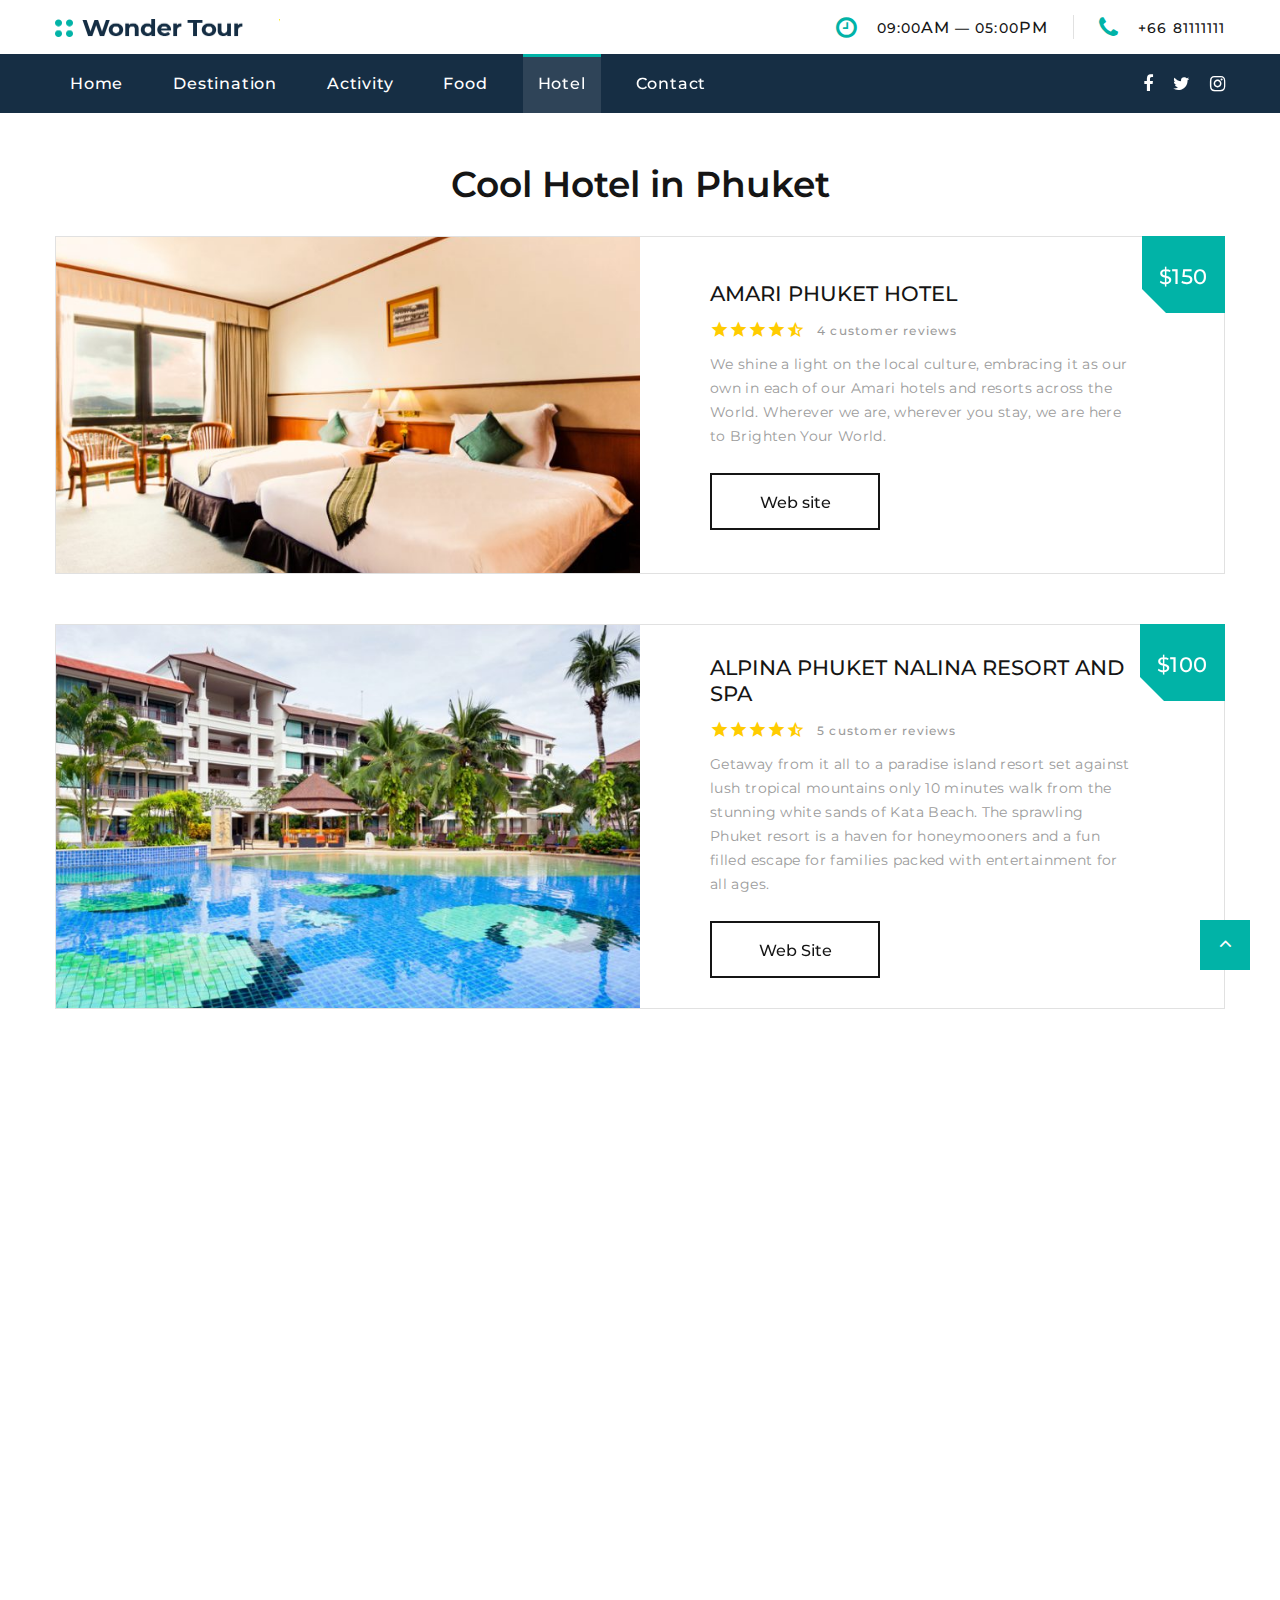
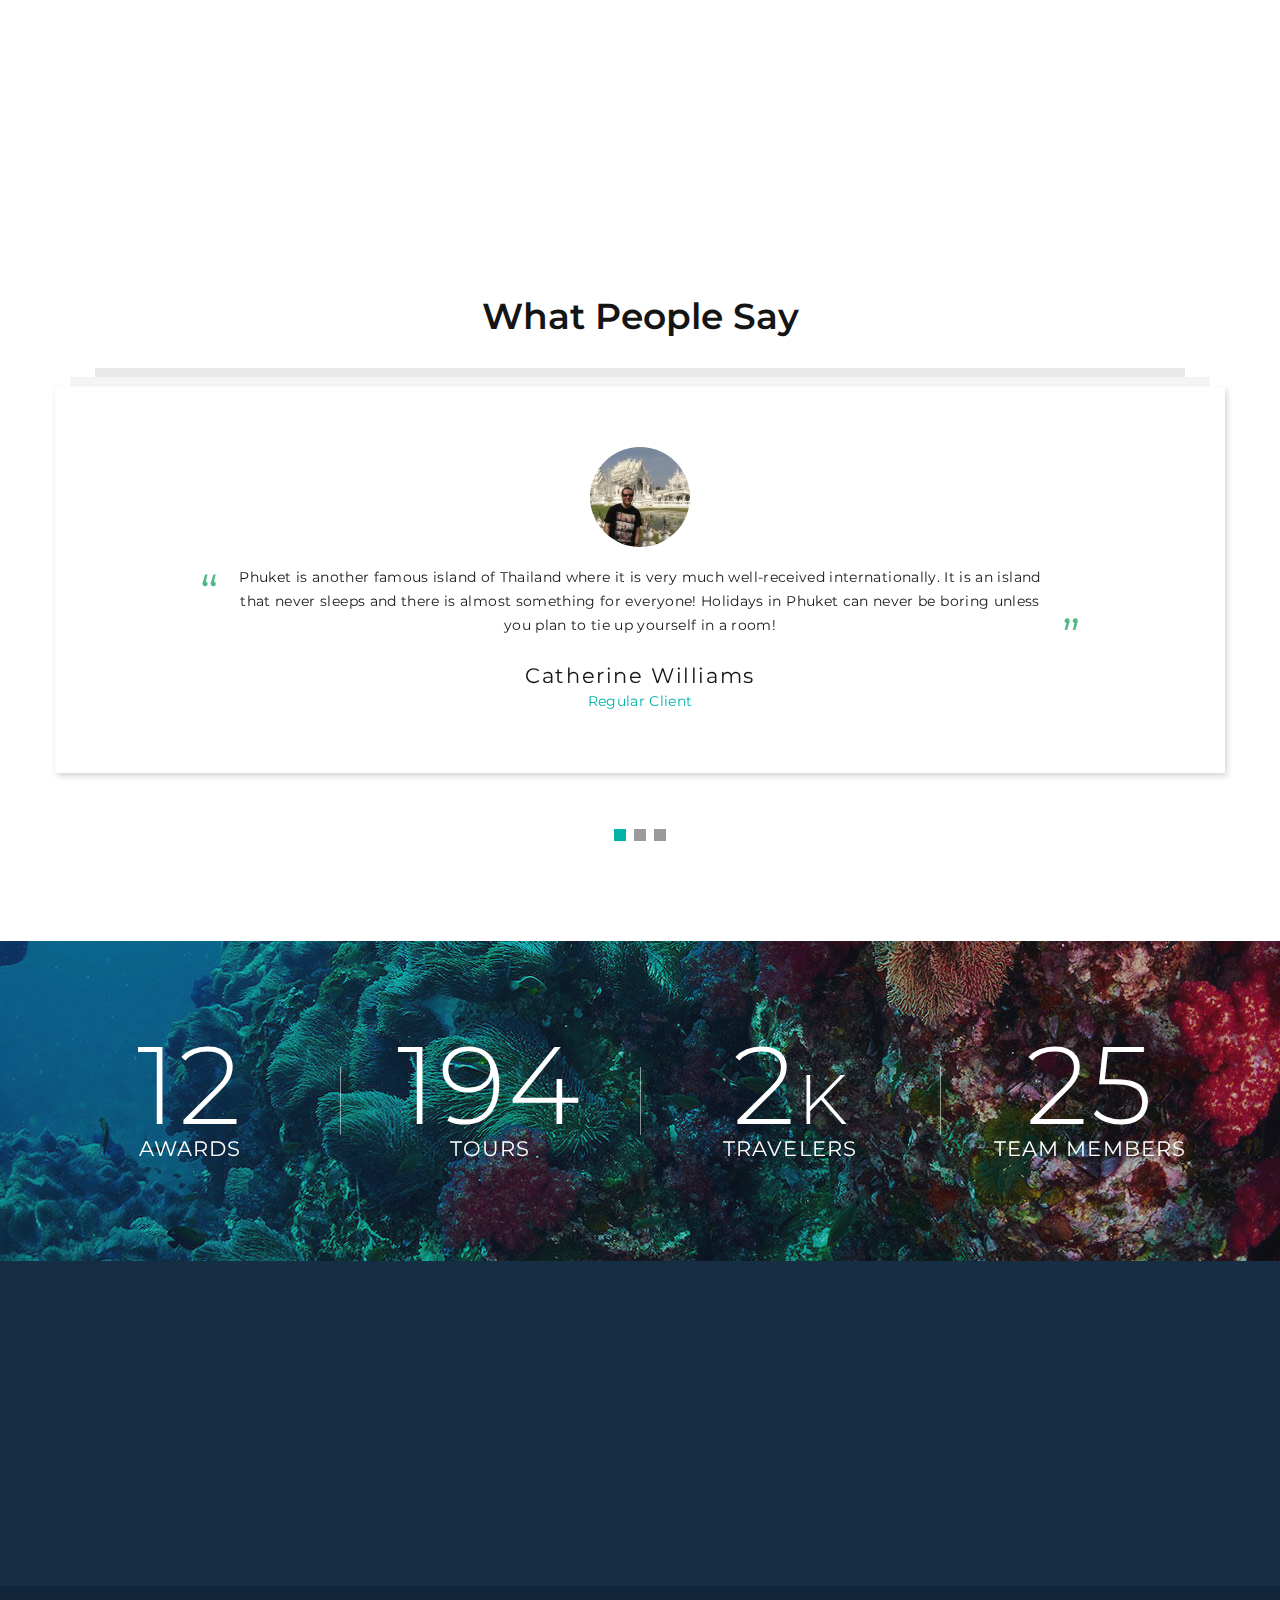
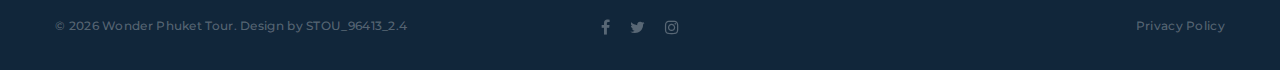
<file: hotel.html>
<!DOCTYPE html>
<html class="wide wow-animation" lang="en">
  <head>
    <title>Hotel</title>
    <meta name="format-detection" content="telephone=no">
    <meta name="viewport" content="width=device-width, height=device-height, initial-scale=1.0, maximum-scale=1.0, user-scalable=0">
    <meta http-equiv="X-UA-Compatible" content="IE=edge">
    <meta charset="utf-8">
    <link rel="icon" href="images/favicon.ico" type="image/x-icon">
    <!-- Stylesheets-->
    <link rel="stylesheet" type="text/css" href="//fonts.googleapis.com/css?family=Montserrat:400,500,600,700%7CPoppins:400%7CTeko:300,400">
    <link rel="stylesheet" href="css/bootstrap.css">
    <link rel="stylesheet" href="css/fonts.css">
    <link rel="stylesheet" href="css/style.css">
    <style>.ie-panel{display: none;background: #212121;padding: 10px 0;box-shadow: 3px 3px 5px 0 rgba(0,0,0,.3);clear: both;text-align:center;position: relative;z-index: 1;} html.ie-10 .ie-panel, html.lt-ie-10 .ie-panel {display: block;}</style>
  </head>
  <body>
    <div class="ie-panel"><a href="http://windows.microsoft.com/en-US/internet-explorer/"><img src="images/ie8-panel/warning_bar_0000_us.jpg" height="42" width="820" alt="You are using an outdated browser. For a faster, safer browsing experience, upgrade for free today."></a></div>
    <div class="preloader">
      <div class="preloader-body">
        <div class="cssload-container">
          <div class="cssload-speeding-wheel"></div>
        </div>
        <p>Loading...</p>
      </div>
    </div>
    <div class="page">
      <header class="section page-header">
        <!-- RD Navbar-->
        <div class="rd-navbar-wrap">
          <nav class="rd-navbar rd-navbar-corporate" data-layout="rd-navbar-fixed" data-sm-layout="rd-navbar-fixed" data-md-layout="rd-navbar-fixed" data-md-device-layout="rd-navbar-fixed" data-lg-layout="rd-navbar-static" data-lg-device-layout="rd-navbar-fixed" data-xl-layout="rd-navbar-static" data-xl-device-layout="rd-navbar-static" data-xxl-layout="rd-navbar-static" data-xxl-device-layout="rd-navbar-static" data-lg-stick-up-offset="46px" data-xl-stick-up-offset="46px" data-xxl-stick-up-offset="106px" data-lg-stick-up="true" data-xl-stick-up="true" data-xxl-stick-up="true">
            <div class="rd-navbar-collapse-toggle rd-navbar-fixed-element-1" data-rd-navbar-toggle=".rd-navbar-collapse"><span></span></div>
            <div class="rd-navbar-aside-outer">
              <div class="rd-navbar-aside">
                <!-- RD Navbar Panel-->
                <div class="rd-navbar-panel">
                  <!-- RD Navbar Toggle-->
                  <button class="rd-navbar-toggle" data-rd-navbar-toggle=".rd-navbar-nav-wrap"><span></span></button>
                  <!-- RD Navbar Brand-->
                  <div class="rd-navbar-brand">
                    <!--Brand--><a class="brand" href="index.html"><img src="images/logo-default-450x37.png" alt="" width="225" height="18"/></a>
                  </div>
                </div>
                <div class="rd-navbar-aside-right rd-navbar-collapse">
                  <ul class="rd-navbar-corporate-contacts">
                    <li>
                      <div class="unit unit-spacing-xs">
                        <div class="unit-left"><span class="icon fa fa-clock-o"></span></div>
                        <div class="unit-body">
                          <p>09:00<span>am</span> — 05:00<span>pm</span></p>
                        </div>
                      </div>
                    </li>
                    <li>
                      <div class="unit unit-spacing-xs">
                        <div class="unit-left"><span class="icon fa fa-phone"></span></div>
                        <div class="unit-body"><a class="link-phone" href="tel:#">+66 81111111</a></div>
                      </div>
                    </li>
                </div>
              </div>
            </div>
            <div class="rd-navbar-main-outer">
              <div class="rd-navbar-main">
                <div class="rd-navbar-nav-wrap">
                <div id="demo"></div>
                  <ul class="list-inline list-inline-md rd-navbar-corporate-list-social">
                    <li><a class="icon fa fa-facebook" href="#"></a></li>
                    <li><a class="icon fa fa-twitter" href="#"></a></li>
                    <li><a class="icon fa fa-instagram" href="#"></a></li>
                  </ul>
                  <!-- RD Navbar Nav-->
                  <ul class="rd-navbar-nav">
                    <li class="rd-nav-item"><a class="rd-nav-link" href="index.html">Home</a>
                    </li>
                    <li class="rd-nav-item"><a class="rd-nav-link" href="destination.html">Destination</a>
                    </li>
                     <li class="rd-nav-item"><a class="rd-nav-link" href="activity.html">Activity</a>
                    </li>
                    <li class="rd-nav-item"><a class="rd-nav-link" href="food.html">Food</a>
                    </li>
                    <li class="rd-nav-item active"><a class="rd-nav-link" href="hotel.html">Hotel</a>
                    </li>
                     <li class="rd-nav-item"><a class="rd-nav-link" href="contact-us.html">Contact</a>
                    </li>
                  </ul>
                </div>
              </div>
            </div>
          </nav>
        </div>
      </header>
      
   <!-- Activity-->
      <section class="section section-sm bg-default">
        <div class="container">
          <h3 class="oh-desktop"><span class="d-inline-block wow slideInDown">Cool Hotel in Phuket</span></h3>
          <div class="row row-sm row-40 row-md-50">
            <div class="col-sm-6 col-md-12 wow fadeInRight">
              <!-- Product Big-->
              <article class="product-big">
                <div class="unit flex-column flex-md-row align-items-md-stretch">
                  <div class="unit-left"><a class="product-big-figure" href="#"><img src="images/hotel3.jpeg" alt="" width="600" height="366"/></a></div>
                  <div class="unit-body">
                    <div class="product-big-body">
                      <h5 class="product-big-title"><a href="">AMARI PHUKET HOTEL</a></h5>
                      <div class="group-sm group-middle justify-content-start">
                        <div class="product-big-rating"><span class="icon material-icons-star"></span><span class="icon material-icons-star"></span><span class="icon material-icons-star"></span><span class="icon material-icons-star"></span><span class="icon material-icons-star_half"></span></div><a class="product-big-reviews" href="#">4 customer reviews</a>
                      </div>
                      <p class="product-big-text">We shine a light on the local culture, embracing it as our own in each of our Amari hotels and resorts across the World. Wherever we are, wherever you stay, we are here to Brighten Your World.</p><a class="button button-black-outline button-ujarak" href= "https://www.amari.com">Web site</a>
                      <div class="product-big-price-wrap"><span class="product-big-price">$150</span></div>
                    </div>
                  </div>
                </div>
              </article>
            </div>
            <div class="col-sm-6 col-md-12 wow fadeInLeft">
              <!-- Product Big-->
              <article class="product-big">
                <div class="unit flex-column flex-md-row align-items-md-stretch">
                  <div class="unit-left"><a class="product-big-figure" href=""><img src="images/hotel2.jpeg" alt="" width="600" height="366"/></a></div>
                  <div class="unit-body">
                    <div class="product-big-body">
                      <h5 class="product-big-title"><a href="#">ALPINA PHUKET NALINA RESORT AND SPA</a></h5>
                      <div class="group-sm group-middle justify-content-start">
                        <div class="product-big-rating"><span class="icon material-icons-star"></span><span class="icon material-icons-star"></span><span class="icon material-icons-star"></span><span class="icon material-icons-star"></span><span class="icon material-icons-star_half"></span></div><a class="product-big-reviews" href="#">5 customer reviews</a>
                      </div>
                      <p class="product-big-text">Getaway from it all to a paradise island resort set against lush tropical mountains only 10 minutes walk from the stunning white sands of Kata Beach. The sprawling Phuket resort is a haven for honeymooners and a fun filled escape for families packed with entertainment for all ages. </p><a class="button button-black-outline button-ujarak" href="http://www.alpinaphuketresort.com/">Web Site</a>
                      <div class="product-big-price-wrap"><span class="product-big-price">$100</span></div>
                    </div>
                  </div>
                </div>
              </article>

            </div>
          </div>
          <div class="row row-sm row-40 row-md-50">
            <div class="col-sm-6 col-md-12 wow fadeInRight">
              <!-- Product Big-->
              <article class="product-big">
                <div class="unit flex-column flex-md-row align-items-md-stretch">
                  <div class="unit-left"><a class="product-big-figure" href="#"><img src="images/hotel1.jpeg" alt="" width="600" height="366"/></a></div>
                  <div class="unit-body">
                    <div class="product-big-body">
                      <h5 class="product-big-title"><a href="https://www.aman.com/resorts/amanpuri">AMANPURI RESORT HOTEL</a></h5>
                      <div class="group-sm group-middle justify-content-start">
                        <div class="product-big-rating"><span class="icon material-icons-star"></span><span class="icon material-icons-star"></span><span class="icon material-icons-star"></span><span class="icon material-icons-star"></span><span class="icon material-icons-star_half"></span></div><a class="product-big-reviews" href="#">4 customer reviews</a>
                      </div>
                      <p class="product-big-text">Soundtracked by the whispers of coconut palms and the sighs of the Andaman Sea, Aman’s first resort presides over its own peninsula, promising guests space, serenity, an idyllic white-sand beach, exceptional restaurants and a Holistic Wellness Centre. </p><a class="button button-black-outline button-ujarak" href="https://www.aman.com/resorts/amanpuri">Web site</a>
                    <div class="product-big-price-wrap"><span class="product-big-price">$80</span></div>
                    </div>
                  </div>
                </div>
              </article>
            </div>
            <div class="col-sm-6 col-md-12 wow fadeInLeft">
              <!-- Product Big-->
              <article class="product-big">
                <div class="unit flex-column flex-md-row align-items-md-stretch">
                  <div class="unit-left"><a class="product-big-figure" href=""><img src="images/hotel4.jpeg" alt="" width="600" height="366"/></a></div>
                  <div class="unit-body">
                    <div class="product-big-body">
                      <h5 class="product-big-title"><a href="#">ANANTARA VACATION CLUB PHUKET</h5>
                      <div class="group-sm group-middle justify-content-start">
                        <div class="product-big-rating"><span class="icon material-icons-star"></span><span class="icon material-icons-star"></span><span class="icon material-icons-star"></span><span class="icon material-icons-star"></span><span class="icon material-icons-star_half"></span></div><a class="product-big-reviews" href="#">5 customer reviews</a>
                      </div>
                      <p class="product-big-text">Anantara Vacation Club provides the ideal setting for rest and relaxation. Suites and pool villas dot perfectly manicured tropical gardens, and are fully equipped with kitchen and laundry facilities.<p><a class="button button-black-outline button-ujarak" href="https://www.anantara.com/en/vacation-club-phuket">Web Site</a>
                      <div class="product-big-price-wrap"><span class="product-big-price">$100</span></div>
                    </div>
                  </div>
                </div>
              </article>

            </div>
          </div>
        </div>
      </section>

      
      <!-- What people Say-->
      <section class="section section-sm section-last bg-default">
        <div class="container">
          <h3>What People Say</h3>
          <!-- Owl Carousel-->
          <div class="owl-carousel owl-modern" data-items="1" data-stage-padding="15" data-margin="30" data-dots="true" data-animation-in="fadeIn" data-animation-out="fadeOut" data-autoplay="true">
            <!-- Quote Lisa-->
            <article class="quote-lisa">
              <div class="quote-lisa-body"><a class="quote-lisa-figure" href="#"><img class="img-circles" src="images/lukencfc.jpg" alt="" width="100" height="100"/></a>
                <div class="quote-lisa-text">
                  <p class="q">Phuket is another famous island of Thailand where it is very much well-received internationally. It is an island that never sleeps and there is almost something for everyone! Holidays in Phuket can never be boring unless you plan to tie up yourself in a room!</p>
                </div>
                <h5 class="quote-lisa-cite">Catherine Williams</a></h5>
                <p class="quote-lisa-status">Regular Client</p>
              </div>
            </article>
            <!-- Quote Lisa-->
            <article class="quote-lisa">
              <div class="quote-lisa-body"><a class="quote-lisa-figure" href="#"><img class="img-circles" src="images/miss-conneckions.jpg" alt="" width="100" height="100"/></a>
                <div class="quote-lisa-text">
                  <p class="q">For a unique experience, take a trip by longtail boat (the boat ride is free) out to the floating seafood restaurants (accessible from Laem Hin pier on the eastern side of Phuket Town). These are a collection of 4 independently owned restaurants built on floating pontoons in the middle of the bay, with views of Koh Maprao (the Coconut island) opposite the mainland.</p>
                </div>
                <h5 class="quote-lisa-cite">Hui Yin</a></h5>
                <p class="quote-lisa-status">Regular Client</p>
              </div>
            </article>
            <!-- Quote Lisa-->
            <article class="quote-lisa">
              <div class="quote-lisa-body"><a class="quote-lisa-figure" href="#"><img class="img-circles" src="images/default-avatar-2020-7.jpg" alt="" width="100" height="100"/></a>
                <div class="quote-lisa-text">
                  <p class="q">We spent our honeymoon in Phuket, Thailand last year (2007). We found there more then we have expected. It was a dream that come true. The landscape is like heaven. White sand, palm trees, the sea has a beautiful blue-to-green color, the temples are very unique, the people are very hospitable and they are always smiling.</p>
                </div>
                <h5 class="quote-lisa-cite">Samantha Brown</a></h5>
                <p class="quote-lisa-status">Regular Client</p>
              </div>
            </article>
          </div>
        </div>
      </section>
      <!--Counters-->
      <!-- Counter Classic-->
      <section class="section section-fluid bg-default">
        <div class="parallax-container" data-parallax-img="images/diving-at-the-similan-islands.jpg">
          <div class="parallax-content section-xl context-dark bg-overlay-26">
            <div class="container">
              <div class="row row-50 justify-content-center border-classic">
                <div class="col-sm-6 col-md-5 col-lg-3">
                  <div class="counter-classic">
                    <div class="counter-classic-number"><span class="counter">12</span>
                    </div>
                    <h5 class="counter-classic-title">Awards</h5>
                  </div>
                </div>
                <div class="col-sm-6 col-md-5 col-lg-3">
                  <div class="counter-classic">
                    <div class="counter-classic-number"><span class="counter">194</span>
                    </div>
                    <h5 class="counter-classic-title">Tours</h5>
                  </div>
                </div>
                <div class="col-sm-6 col-md-5 col-lg-3">
                  <div class="counter-classic">
                    <div class="counter-classic-number"><span class="counter">2</span><span class="symbol">k</span>
                    </div>
                    <h5 class="counter-classic-title">Travelers</h5>
                  </div>
                </div>
                <div class="col-sm-6 col-md-5 col-lg-3">
                  <div class="counter-classic">
                    <div class="counter-classic-number"><span class="counter">25</span>
                    </div>
                    <h5 class="counter-classic-title">Team members</h5>
                  </div>
                </div>
              </div>
            </div>
          </div>
        </div>
      </section>
    <footer class="section footer-corporate context-dark">
        <div class="footer-corporate-inset">
          <div class="container">
            <div class="row row-40 justify-content-lg-between">
              <div class="col-sm-6 col-md-12 col-lg-3 col-xl-4">
                <div class="oh-desktop">
                  <div class="wow slideInRight" data-wow-delay="0s">
                    <h6 class="text-spacing-100 text-uppercase">Contact us</h6>
                    <ul class="footer-contacts d-inline-block d-sm-block">
                      <li>
                        <div class="unit">
                          <div class="unit-left"><span class="icon fa fa-phone"></span></div>
                          <div class="unit-body"><a class="link-phone" href="tel:#">+66 81111111</a></div>
                        </div>
                      </li>
                      <li>
                        <div class="unit">
                          <div class="unit-left"><span class="icon fa fa-envelope"></span></div>
                          <div class="unit-body"><a class="link-aemail" href="mailto:#">info@wonderphukettour.com</a></div>
                        </div>
                      </li>
                      <li>
                        <div class="unit">
                          <div class="unit-left"><span class="icon fa fa-location-arrow"></span></div>
                          <div class="unit-body"><a class="link-location" href="#">1 Patong Phuket 70000</a></div>
                        </div>
                      </li>
                    </ul>
                  </div>
                </div>
              </div>
              <div class="col-sm-6 col-md-5 col-lg-3 col-xl-4">
                <div class="oh-desktop">
                  <div class="wow slideInDown" data-wow-delay="0s">
                    <h6 class="text-spacing-100 text-uppercase">Popular news</h6>
                   <!-- Post Minimal 2-->
                    <article class="post post-minimal-2">
                      <p class="post-minimal-2-title"><a href="https://www.thaiembassy.com/travel-to-thailand/no-quarantine-phuket-sandbox-plan">TRAVEL INFO “No Quarantine” Phuket Sandbox</a></p>
                      <div class="post-minimal-2-time">
                        <time datetime="2019-05-04">Oct 30, 2021</time>
                      </div>
                    </article>
                    <!-- Post Minimal 2-->
                    <article class="post post-minimal-2">
                      <p class="post-minimal-2-title"><a href="https://www.getyourguide.com/-l32123/?redirector=401982&cq_src=google_ads&cq_cmp=6654623932&cq_con=79427773912&cq_term=&cq_med=&cq_plac=&cq_net=g&cq_pos=&cq_plt=gp&campaign_id=6654623932&adgroup_id=79427773912&target_id=dsa-84666501466&loc_physical_ms=1012728&match_type=b&ad_id=550241108296&keyword=&ad_position=&feed_item_id=&placement=&device=c&partner_id=CD951&gclid=CjwKCAjw2vOLBhBPEiwAjEeK9peVpgAZfY2qOu9vGDsumG0rxdXJfNcYQMc8zQswLwhMKMatt8cy7xoCB9cQAvD_BwE">Thing to do in Phuket</a></p>
                      <div class="post-minimal-2-time">
                        <time datetime="2019-05-04">May 04, 2019</time>
                      </div>
                    </article>
                  </div>
                </div>
              </div>
              <div class="col-sm-11 col-md-7 col-lg-5 col-xl-4">
                <div class="oh-desktop">
                  <div class="wow slideInLeft" data-wow-delay="0s">
                    <h6 class="text-spacing-100 text-uppercase">Quick links</h6>
                    <ul class="row-6 list-0 list-marked list-marked-md list-marked-secondary list-custom-2">
                      <li><a href="destination.html">Destination</a></li>
                      <li><a href="activity.html">Activity</a></li>
                      <li><a href="food.html">Food</a></li>
                      <li><a href="contact-us.html">Contact</a></li>
                      <li><a href="index.html">Home</a></li>
                    </ul>
                    
                  </div>
                </div>
              </div>
            </div>
          </div>
        </div>
        <div class="footer-corporate-bottom-panel">
          <div class="container">
            <div class="row justfy-content-xl-space-berween row-10 align-items-md-center2">
              <div class="col-sm-6 col-md-4 text-sm-right text-md-center">
                <div>
                  <ul class="list-inline list-inline-sm footer-social-list-2">
                    <li><a class="icon fa fa-facebook" href="#"></a></li>
                    <li><a class="icon fa fa-twitter" href="#"></a></li>
                    <li><a class="icon fa fa-instagram" href="#"></a></li>
                  </ul>
                </div>
              </div>
              <div class="col-sm-6 col-md-4 order-sm-first">
                <!-- Rights-->
                <p class="rights"><span>&copy;&nbsp;</span><span class="copyright-year"></span><span>&nbsp;</span><span>Wonder Phuket Tour</span>. <a href="https://www.templatemonster.com">Design by STOU_96413_2.4</a></p>
              </div>
              <div class="col-sm-6 col-md-4 text-md-right">
                <p class="rights"><a href="#">Privacy Policy</a></p>
              </div>
            </div>
          </div>
        </div>
      </footer>
      
    </div>
    <!-- Global Mailform Output-->
    <div class="snackbars" id="form-output-global"></div>
    <!-- Javascript-->
    <script src="js/core.min.js"></script>
    <script src="js/script.js"></script>
  </body>
</html>
</file>
<file: css/fonts.css>
/*
*
* Fonts
*//*
*
* Font Awesome Icons 4.7.0
* --------------------------------------------------
*/@font-face {	font-family: 'FontAwesome';	src: url("../fonts/fontawesome-webfont.eot?v=4.7.0");	src: url("../fonts/fontawesome-webfont.eot?#iefix&v=4.7.0") format("embedded-opentype"), url("../fonts/fontawesome-webfont.woff2?v=4.7.0") format("woff2"), url("../fonts/fontawesome-webfont.woff?v=4.7.0") format("woff"), url("../fonts/fontawesome-webfont.ttf?v=4.7.0") format("truetype"), url("../fonts/fontawesome-webfont.svg?v=4.7.0#fontawesomeregular") format("svg");	font-weight: normal;	font-style: normal;}.fa {	display: inline-block;	font-family: 'FontAwesome';	font-size: inherit;	text-rendering: auto;	-webkit-font-smoothing: antialiased;	-moz-osx-font-smoothing: grayscale;}[class*='fa-']:before {	font-weight: 400;	font-family: 'FontAwesome';}/* makes the font 33% larger relative to the icon container */.fa-lg {	font-size: 1.33333333em;	line-height: 0.75em;	vertical-align: -15%;}.fa-2x {	font-size: 2em;}.fa-3x {	font-size: 3em;}.fa-4x {	font-size: 4em;}.fa-5x {	font-size: 5em;}.fa-fw {	width: 1.28571429em;	text-align: center;}.fa-ul {	padding-left: 0;	margin-left: 2.14285714em;	list-style-type: none;}.fa-ul > li {	position: relative;}.fa-li {	position: absolute;	left: -2.14285714em;	width: 2.14285714em;	top: 0.14285714em;	text-align: center;}.fa-li.fa-lg {	left: -1.85714286em;}.fa-border {	padding: .2em .25em .15em;	border: solid 0.08em #eeeeee;	border-radius: .1em;}.fa-pull-left {	float: left;}.fa-pull-right {	float: right;}.fa.fa-pull-left {	margin-right: .3em;}.fa.fa-pull-right {	margin-left: .3em;}/* Deprecated as of 4.4.0 */.pull-right {	float: right;}.pull-left {	float: left;}.fa.pull-left {	margin-right: .3em;}.fa.pull-right {	margin-left: .3em;}.fa-spin {	-webkit-animation: fa-spin 2s infinite linear;	animation: fa-spin 2s infinite linear;}.fa-pulse {	-webkit-animation: fa-spin 1s infinite steps(8);	animation: fa-spin 1s infinite steps(8);}@-webkit-keyframes fa-spin {	0% {		-webkit-transform: rotate(0deg);		transform: rotate(0deg);	}	100% {		-webkit-transform: rotate(359deg);		transform: rotate(359deg);	}}@keyframes fa-spin {	0% {		-webkit-transform: rotate(0deg);		transform: rotate(0deg);	}	100% {		-webkit-transform: rotate(359deg);		transform: rotate(359deg);	}}.fa-rotate-90 {	-ms-filter: "progid:DXImageTransform.Microsoft.BasicImage(rotation=1)";	-webkit-transform: rotate(90deg);	-ms-transform: rotate(90deg);	transform: rotate(90deg);}.fa-rotate-180 {	-ms-filter: "progid:DXImageTransform.Microsoft.BasicImage(rotation=2)";	-webkit-transform: rotate(180deg);	-ms-transform: rotate(180deg);	transform: rotate(180deg);}.fa-rotate-270 {	-ms-filter: "progid:DXImageTransform.Microsoft.BasicImage(rotation=3)";	-webkit-transform: rotate(270deg);	-ms-transform: rotate(270deg);	transform: rotate(270deg);}.fa-flip-horizontal {	-ms-filter: "progid:DXImageTransform.Microsoft.BasicImage(rotation=0, mirror=1)";	-webkit-transform: scale(-1, 1);	-ms-transform: scale(-1, 1);	transform: scale(-1, 1);}.fa-flip-vertical {	-ms-filter: "progid:DXImageTransform.Microsoft.BasicImage(rotation=2, mirror=1)";	-webkit-transform: scale(1, -1);	-ms-transform: scale(1, -1);	transform: scale(1, -1);}:root .fa-rotate-90,:root .fa-rotate-180,:root .fa-rotate-270,:root .fa-flip-horizontal,:root .fa-flip-vertical {	filter: none;}.fa-stack {	position: relative;	display: inline-block;	width: 2em;	height: 2em;	line-height: 2em;	vertical-align: middle;}.fa-stack-1x,.fa-stack-2x {	position: absolute;	left: 0;	width: 100%;	text-align: center;}.fa-stack-1x {	line-height: inherit;}.fa-stack-2x {	font-size: 2em;}.fa-inverse {	color: #ffffff;}/* Font Awesome uses the Unicode Private Use Area (PUA) to ensure screen
   readers do not read off random characters that represent icons */.fa-glass:before {	content: "\f000";}.fa-music:before {	content: "\f001";}.fa-search:before {	content: "\f002";}.fa-envelope-o:before {	content: "\f003";}.fa-heart:before {	content: "\f004";}.fa-star:before {	content: "\f005";}.fa-star-o:before {	content: "\f006";}.fa-user:before {	content: "\f007";}.fa-film:before {	content: "\f008";}.fa-th-large:before {	content: "\f009";}.fa-th:before {	content: "\f00a";}.fa-th-list:before {	content: "\f00b";}.fa-check:before {	content: "\f00c";}.fa-remove:before,.fa-close:before,.fa-times:before {	content: "\f00d";}.fa-search-plus:before {	content: "\f00e";}.fa-search-minus:before {	content: "\f010";}.fa-power-off:before {	content: "\f011";}.fa-signal:before {	content: "\f012";}.fa-gear:before,.fa-cog:before {	content: "\f013";}.fa-trash-o:before {	content: "\f014";}.fa-home:before {	content: "\f015";}.fa-file-o:before {	content: "\f016";}.fa-clock-o:before {	content: "\f017";}.fa-road:before {	content: "\f018";}.fa-download:before {	content: "\f019";}.fa-arrow-circle-o-down:before {	content: "\f01a";}.fa-arrow-circle-o-up:before {	content: "\f01b";}.fa-inbox:before {	content: "\f01c";}.fa-play-circle-o:before {	content: "\f01d";}.fa-rotate-right:before,.fa-repeat:before {	content: "\f01e";}.fa-refresh:before {	content: "\f021";}.fa-list-alt:before {	content: "\f022";}.fa-lock:before {	content: "\f023";}.fa-flag:before {	content: "\f024";}.fa-headphones:before {	content: "\f025";}.fa-volume-off:before {	content: "\f026";}.fa-volume-down:before {	content: "\f027";}.fa-volume-up:before {	content: "\f028";}.fa-qrcode:before {	content: "\f029";}.fa-barcode:before {	content: "\f02a";}.fa-tag:before {	content: "\f02b";}.fa-tags:before {	content: "\f02c";}.fa-book:before {	content: "\f02d";}.fa-bookmark:before {	content: "\f02e";}.fa-print:before {	content: "\f02f";}.fa-camera:before {	content: "\f030";}.fa-font:before {	content: "\f031";}.fa-bold:before {	content: "\f032";}.fa-italic:before {	content: "\f033";}.fa-text-height:before {	content: "\f034";}.fa-text-width:before {	content: "\f035";}.fa-align-left:before {	content: "\f036";}.fa-align-center:before {	content: "\f037";}.fa-align-right:before {	content: "\f038";}.fa-align-justify:before {	content: "\f039";}.fa-list:before {	content: "\f03a";}.fa-dedent:before,.fa-outdent:before {	content: "\f03b";}.fa-indent:before {	content: "\f03c";}.fa-video-camera:before {	content: "\f03d";}.fa-photo:before,.fa-image:before,.fa-picture-o:before {	content: "\f03e";}.fa-pencil:before {	content: "\f040";}.fa-map-marker:before {	content: "\f041";}.fa-adjust:before {	content: "\f042";}.fa-tint:before {	content: "\f043";}.fa-edit:before,.fa-pencil-square-o:before {	content: "\f044";}.fa-share-square-o:before {	content: "\f045";}.fa-check-square-o:before {	content: "\f046";}.fa-arrows:before {	content: "\f047";}.fa-step-backward:before {	content: "\f048";}.fa-fast-backward:before {	content: "\f049";}.fa-backward:before {	content: "\f04a";}.fa-play:before {	content: "\f04b";}.fa-pause:before {	content: "\f04c";}.fa-stop:before {	content: "\f04d";}.fa-forward:before {	content: "\f04e";}.fa-fast-forward:before {	content: "\f050";}.fa-step-forward:before {	content: "\f051";}.fa-eject:before {	content: "\f052";}.fa-chevron-left:before {	content: "\f053";}.fa-chevron-right:before {	content: "\f054";}.fa-plus-circle:before {	content: "\f055";}.fa-minus-circle:before {	content: "\f056";}.fa-times-circle:before {	content: "\f057";}.fa-check-circle:before {	content: "\f058";}.fa-question-circle:before {	content: "\f059";}.fa-info-circle:before {	content: "\f05a";}.fa-crosshairs:before {	content: "\f05b";}.fa-times-circle-o:before {	content: "\f05c";}.fa-check-circle-o:before {	content: "\f05d";}.fa-ban:before {	content: "\f05e";}.fa-arrow-left:before {	content: "\f060";}.fa-arrow-right:before {	content: "\f061";}.fa-arrow-up:before {	content: "\f062";}.fa-arrow-down:before {	content: "\f063";}.fa-mail-forward:before,.fa-share:before {	content: "\f064";}.fa-expand:before {	content: "\f065";}.fa-compress:before {	content: "\f066";}.fa-plus:before {	content: "\f067";}.fa-minus:before {	content: "\f068";}.fa-asterisk:before {	content: "\f069";}.fa-exclamation-circle:before {	content: "\f06a";}.fa-gift:before {	content: "\f06b";}.fa-leaf:before {	content: "\f06c";}.fa-fire:before {	content: "\f06d";}.fa-eye:before {	content: "\f06e";}.fa-eye-slash:before {	content: "\f070";}.fa-warning:before,.fa-exclamation-triangle:before {	content: "\f071";}.fa-plane:before {	content: "\f072";}.fa-calendar:before {	content: "\f073";}.fa-random:before {	content: "\f074";}.fa-comment:before {	content: "\f075";}.fa-magnet:before {	content: "\f076";}.fa-chevron-up:before {	content: "\f077";}.fa-chevron-down:before {	content: "\f078";}.fa-retweet:before {	content: "\f079";}.fa-shopping-cart:before {	content: "\f07a";}.fa-folder:before {	content: "\f07b";}.fa-folder-open:before {	content: "\f07c";}.fa-arrows-v:before {	content: "\f07d";}.fa-arrows-h:before {	content: "\f07e";}.fa-bar-chart-o:before,.fa-bar-chart:before {	content: "\f080";}.fa-twitter-square:before {	content: "\f081";}.fa-facebook-square:before {	content: "\f082";}.fa-camera-retro:before {	content: "\f083";}.fa-key:before {	content: "\f084";}.fa-gears:before,.fa-cogs:before {	content: "\f085";}.fa-comments:before {	content: "\f086";}.fa-thumbs-o-up:before {	content: "\f087";}.fa-thumbs-o-down:before {	content: "\f088";}.fa-star-half:before {	content: "\f089";}.fa-heart-o:before {	content: "\f08a";}.fa-sign-out:before {	content: "\f08b";}.fa-linkedin-square:before {	content: "\f08c";}.fa-thumb-tack:before {	content: "\f08d";}.fa-external-link:before {	content: "\f08e";}.fa-sign-in:before {	content: "\f090";}.fa-trophy:before {	content: "\f091";}.fa-github-square:before {	content: "\f092";}.fa-upload:before {	content: "\f093";}.fa-lemon-o:before {	content: "\f094";}.fa-phone:before {	content: "\f095";}.fa-square-o:before {	content: "\f096";}.fa-bookmark-o:before {	content: "\f097";}.fa-phone-square:before {	content: "\f098";}.fa-twitter:before {	content: "\f099";}.fa-facebook-f:before,.fa-facebook:before {	content: "\f09a";}.fa-github:before {	content: "\f09b";}.fa-unlock:before {	content: "\f09c";}.fa-credit-card:before {	content: "\f09d";}.fa-feed:before,.fa-rss:before {	content: "\f09e";}.fa-hdd-o:before {	content: "\f0a0";}.fa-bullhorn:before {	content: "\f0a1";}.fa-bell:before {	content: "\f0f3";}.fa-certificate:before {	content: "\f0a3";}.fa-hand-o-right:before {	content: "\f0a4";}.fa-hand-o-left:before {	content: "\f0a5";}.fa-hand-o-up:before {	content: "\f0a6";}.fa-hand-o-down:before {	content: "\f0a7";}.fa-arrow-circle-left:before {	content: "\f0a8";}.fa-arrow-circle-right:before {	content: "\f0a9";}.fa-arrow-circle-up:before {	content: "\f0aa";}.fa-arrow-circle-down:before {	content: "\f0ab";}.fa-globe:before {	content: "\f0ac";}.fa-wrench:before {	content: "\f0ad";}.fa-tasks:before {	content: "\f0ae";}.fa-filter:before {	content: "\f0b0";}.fa-briefcase:before {	content: "\f0b1";}.fa-arrows-alt:before {	content: "\f0b2";}.fa-group:before,.fa-users:before {	content: "\f0c0";}.fa-chain:before,.fa-link:before {	content: "\f0c1";}.fa-cloud:before {	content: "\f0c2";}.fa-flask:before {	content: "\f0c3";}.fa-cut:before,.fa-scissors:before {	content: "\f0c4";}.fa-copy:before,.fa-files-o:before {	content: "\f0c5";}.fa-paperclip:before {	content: "\f0c6";}.fa-save:before,.fa-floppy-o:before {	content: "\f0c7";}.fa-square:before {	content: "\f0c8";}.fa-navicon:before,.fa-reorder:before,.fa-bars:before {	content: "\f0c9";}.fa-list-ul:before {	content: "\f0ca";}.fa-list-ol:before {	content: "\f0cb";}.fa-strikethrough:before {	content: "\f0cc";}.fa-underline:before {	content: "\f0cd";}.fa-table:before {	content: "\f0ce";}.fa-magic:before {	content: "\f0d0";}.fa-truck:before {	content: "\f0d1";}.fa-pinterest:before {	content: "\f0d2";}.fa-pinterest-square:before {	content: "\f0d3";}.fa-google-plus-square:before {	content: "\f0d4";}.fa-google-plus:before {	content: "\f0d5";}.fa-money:before {	content: "\f0d6";}.fa-caret-down:before {	content: "\f0d7";}.fa-caret-up:before {	content: "\f0d8";}.fa-caret-left:before {	content: "\f0d9";}.fa-caret-right:before {	content: "\f0da";}.fa-columns:before {	content: "\f0db";}.fa-unsorted:before,.fa-sort:before {	content: "\f0dc";}.fa-sort-down:before,.fa-sort-desc:before {	content: "\f0dd";}.fa-sort-up:before,.fa-sort-asc:before {	content: "\f0de";}.fa-envelope:before {	content: "\f0e0";}.fa-linkedin:before {	content: "\f0e1";}.fa-rotate-left:before,.fa-undo:before {	content: "\f0e2";}.fa-legal:before,.fa-gavel:before {	content: "\f0e3";}.fa-dashboard:before,.fa-tachometer:before {	content: "\f0e4";}.fa-comment-o:before {	content: "\f0e5";}.fa-comments-o:before {	content: "\f0e6";}.fa-flash:before,.fa-bolt:before {	content: "\f0e7";}.fa-sitemap:before {	content: "\f0e8";}.fa-umbrella:before {	content: "\f0e9";}.fa-paste:before,.fa-clipboard:before {	content: "\f0ea";}.fa-lightbulb-o:before {	content: "\f0eb";}.fa-exchange:before {	content: "\f0ec";}.fa-cloud-download:before {	content: "\f0ed";}.fa-cloud-upload:before {	content: "\f0ee";}.fa-user-md:before {	content: "\f0f0";}.fa-stethoscope:before {	content: "\f0f1";}.fa-suitcase:before {	content: "\f0f2";}.fa-bell-o:before {	content: "\f0a2";}.fa-coffee:before {	content: "\f0f4";}.fa-cutlery:before {	content: "\f0f5";}.fa-file-text-o:before {	content: "\f0f6";}.fa-building-o:before {	content: "\f0f7";}.fa-hospital-o:before {	content: "\f0f8";}.fa-ambulance:before {	content: "\f0f9";}.fa-medkit:before {	content: "\f0fa";}.fa-fighter-jet:before {	content: "\f0fb";}.fa-beer:before {	content: "\f0fc";}.fa-h-square:before {	content: "\f0fd";}.fa-plus-square:before {	content: "\f0fe";}.fa-angle-double-left:before {	content: "\f100";}.fa-angle-double-right:before {	content: "\f101";}.fa-angle-double-up:before {	content: "\f102";}.fa-angle-double-down:before {	content: "\f103";}.fa-angle-left:before {	content: "\f104";}.fa-angle-right:before {	content: "\f105";}.fa-angle-up:before {	content: "\f106";}.fa-angle-down:before {	content: "\f107";}.fa-desktop:before {	content: "\f108";}.fa-laptop:before {	content: "\f109";}.fa-tablet:before {	content: "\f10a";}.fa-mobile-phone:before,.fa-mobile:before {	content: "\f10b";}.fa-circle-o:before {	content: "\f10c";}.fa-quote-left:before {	content: "\f10d";}.fa-quote-right:before {	content: "\f10e";}.fa-spinner:before {	content: "\f110";}.fa-circle:before {	content: "\f111";}.fa-mail-reply:before,.fa-reply:before {	content: "\f112";}.fa-github-alt:before {	content: "\f113";}.fa-folder-o:before {	content: "\f114";}.fa-folder-open-o:before {	content: "\f115";}.fa-smile-o:before {	content: "\f118";}.fa-frown-o:before {	content: "\f119";}.fa-meh-o:before {	content: "\f11a";}.fa-gamepad:before {	content: "\f11b";}.fa-keyboard-o:before {	content: "\f11c";}.fa-flag-o:before {	content: "\f11d";}.fa-flag-checkered:before {	content: "\f11e";}.fa-terminal:before {	content: "\f120";}.fa-code:before {	content: "\f121";}.fa-mail-reply-all:before,.fa-reply-all:before {	content: "\f122";}.fa-star-half-empty:before,.fa-star-half-full:before,.fa-star-half-o:before {	content: "\f123";}.fa-location-arrow:before {	content: "\f124";}.fa-crop:before {	content: "\f125";}.fa-code-fork:before {	content: "\f126";}.fa-unlink:before,.fa-chain-broken:before {	content: "\f127";}.fa-question:before {	content: "\f128";}.fa-info:before {	content: "\f129";}.fa-exclamation:before {	content: "\f12a";}.fa-superscript:before {	content: "\f12b";}.fa-subscript:before {	content: "\f12c";}.fa-eraser:before {	content: "\f12d";}.fa-puzzle-piece:before {	content: "\f12e";}.fa-microphone:before {	content: "\f130";}.fa-microphone-slash:before {	content: "\f131";}.fa-shield:before {	content: "\f132";}.fa-calendar-o:before {	content: "\f133";}.fa-fire-extinguisher:before {	content: "\f134";}.fa-rocket:before {	content: "\f135";}.fa-maxcdn:before {	content: "\f136";}.fa-chevron-circle-left:before {	content: "\f137";}.fa-chevron-circle-right:before {	content: "\f138";}.fa-chevron-circle-up:before {	content: "\f139";}.fa-chevron-circle-down:before {	content: "\f13a";}.fa-html5:before {	content: "\f13b";}.fa-css3:before {	content: "\f13c";}.fa-anchor:before {	content: "\f13d";}.fa-unlock-alt:before {	content: "\f13e";}.fa-bullseye:before {	content: "\f140";}.fa-ellipsis-h:before {	content: "\f141";}.fa-ellipsis-v:before {	content: "\f142";}.fa-rss-square:before {	content: "\f143";}.fa-play-circle:before {	content: "\f144";}.fa-ticket:before {	content: "\f145";}.fa-minus-square:before {	content: "\f146";}.fa-minus-square-o:before {	content: "\f147";}.fa-level-up:before {	content: "\f148";}.fa-level-down:before {	content: "\f149";}.fa-check-square:before {	content: "\f14a";}.fa-pencil-square:before {	content: "\f14b";}.fa-external-link-square:before {	content: "\f14c";}.fa-share-square:before {	content: "\f14d";}.fa-compass:before {	content: "\f14e";}.fa-toggle-down:before,.fa-caret-square-o-down:before {	content: "\f150";}.fa-toggle-up:before,.fa-caret-square-o-up:before {	content: "\f151";}.fa-toggle-right:before,.fa-caret-square-o-right:before {	content: "\f152";}.fa-euro:before,.fa-eur:before {	content: "\f153";}.fa-gbp:before {	content: "\f154";}.fa-dollar:before,.fa-usd:before {	content: "\f155";}.fa-rupee:before,.fa-inr:before {	content: "\f156";}.fa-cny:before,.fa-rmb:before,.fa-yen:before,.fa-jpy:before {	content: "\f157";}.fa-ruble:before,.fa-rouble:before,.fa-rub:before {	content: "\f158";}.fa-won:before,.fa-krw:before {	content: "\f159";}.fa-bitcoin:before,.fa-btc:before {	content: "\f15a";}.fa-file:before {	content: "\f15b";}.fa-file-text:before {	content: "\f15c";}.fa-sort-alpha-asc:before {	content: "\f15d";}.fa-sort-alpha-desc:before {	content: "\f15e";}.fa-sort-amount-asc:before {	content: "\f160";}.fa-sort-amount-desc:before {	content: "\f161";}.fa-sort-numeric-asc:before {	content: "\f162";}.fa-sort-numeric-desc:before {	content: "\f163";}.fa-thumbs-up:before {	content: "\f164";}.fa-thumbs-down:before {	content: "\f165";}.fa-youtube-square:before {	content: "\f166";}.fa-youtube:before {	content: "\f167";}.fa-xing:before {	content: "\f168";}.fa-xing-square:before {	content: "\f169";}.fa-youtube-play:before {	content: "\f16a";}.fa-dropbox:before {	content: "\f16b";}.fa-stack-overflow:before {	content: "\f16c";}.fa-instagram:before {	content: "\f16d";}.fa-flickr:before {	content: "\f16e";}.fa-adn:before {	content: "\f170";}.fa-bitbucket:before {	content: "\f171";}.fa-bitbucket-square:before {	content: "\f172";}.fa-tumblr:before {	content: "\f173";}.fa-tumblr-square:before {	content: "\f174";}.fa-long-arrow-down:before {	content: "\f175";}.fa-long-arrow-up:before {	content: "\f176";}.fa-long-arrow-left:before {	content: "\f177";}.fa-long-arrow-right:before {	content: "\f178";}.fa-apple:before {	content: "\f179";}.fa-windows:before {	content: "\f17a";}.fa-android:before {	content: "\f17b";}.fa-linux:before {	content: "\f17c";}.fa-dribbble:before {	content: "\f17d";}.fa-skype:before {	content: "\f17e";}.fa-foursquare:before {	content: "\f180";}.fa-trello:before {	content: "\f181";}.fa-female:before {	content: "\f182";}.fa-male:before {	content: "\f183";}.fa-gittip:before,.fa-gratipay:before {	content: "\f184";}.fa-sun-o:before {	content: "\f185";}.fa-moon-o:before {	content: "\f186";}.fa-archive:before {	content: "\f187";}.fa-bug:before {	content: "\f188";}.fa-vk:before {	content: "\f189";}.fa-weibo:before {	content: "\f18a";}.fa-renren:before {	content: "\f18b";}.fa-pagelines:before {	content: "\f18c";}.fa-stack-exchange:before {	content: "\f18d";}.fa-arrow-circle-o-right:before {	content: "\f18e";}.fa-arrow-circle-o-left:before {	content: "\f190";}.fa-toggle-left:before,.fa-caret-square-o-left:before {	content: "\f191";}.fa-dot-circle-o:before {	content: "\f192";}.fa-wheelchair:before {	content: "\f193";}.fa-vimeo-square:before {	content: "\f194";}.fa-turkish-lira:before,.fa-try:before {	content: "\f195";}.fa-plus-square-o:before {	content: "\f196";}.fa-space-shuttle:before {	content: "\f197";}.fa-slack:before {	content: "\f198";}.fa-envelope-square:before {	content: "\f199";}.fa-wordpress:before {	content: "\f19a";}.fa-openid:before {	content: "\f19b";}.fa-institution:before,.fa-bank:before,.fa-university:before {	content: "\f19c";}.fa-mortar-board:before,.fa-graduation-cap:before {	content: "\f19d";}.fa-yahoo:before {	content: "\f19e";}.fa-google:before {	content: "\f1a0";}.fa-reddit:before {	content: "\f1a1";}.fa-reddit-square:before {	content: "\f1a2";}.fa-stumbleupon-circle:before {	content: "\f1a3";}.fa-stumbleupon:before {	content: "\f1a4";}.fa-delicious:before {	content: "\f1a5";}.fa-digg:before {	content: "\f1a6";}.fa-pied-piper-pp:before {	content: "\f1a7";}.fa-pied-piper-alt:before {	content: "\f1a8";}.fa-drupal:before {	content: "\f1a9";}.fa-joomla:before {	content: "\f1aa";}.fa-language:before {	content: "\f1ab";}.fa-fax:before {	content: "\f1ac";}.fa-building:before {	content: "\f1ad";}.fa-child:before {	content: "\f1ae";}.fa-paw:before {	content: "\f1b0";}.fa-spoon:before {	content: "\f1b1";}.fa-cube:before {	content: "\f1b2";}.fa-cubes:before {	content: "\f1b3";}.fa-behance:before {	content: "\f1b4";}.fa-behance-square:before {	content: "\f1b5";}.fa-steam:before {	content: "\f1b6";}.fa-steam-square:before {	content: "\f1b7";}.fa-recycle:before {	content: "\f1b8";}.fa-automobile:before,.fa-car:before {	content: "\f1b9";}.fa-cab:before,.fa-taxi:before {	content: "\f1ba";}.fa-tree:before {	content: "\f1bb";}.fa-spotify:before {	content: "\f1bc";}.fa-deviantart:before {	content: "\f1bd";}.fa-soundcloud:before {	content: "\f1be";}.fa-database:before {	content: "\f1c0";}.fa-file-pdf-o:before {	content: "\f1c1";}.fa-file-word-o:before {	content: "\f1c2";}.fa-file-excel-o:before {	content: "\f1c3";}.fa-file-powerpoint-o:before {	content: "\f1c4";}.fa-file-photo-o:before,.fa-file-picture-o:before,.fa-file-image-o:before {	content: "\f1c5";}.fa-file-zip-o:before,.fa-file-archive-o:before {	content: "\f1c6";}.fa-file-sound-o:before,.fa-file-audio-o:before {	content: "\f1c7";}.fa-file-movie-o:before,.fa-file-video-o:before {	content: "\f1c8";}.fa-file-code-o:before {	content: "\f1c9";}.fa-vine:before {	content: "\f1ca";}.fa-codepen:before {	content: "\f1cb";}.fa-jsfiddle:before {	content: "\f1cc";}.fa-life-bouy:before,.fa-life-buoy:before,.fa-life-saver:before,.fa-support:before,.fa-life-ring:before {	content: "\f1cd";}.fa-circle-o-notch:before {	content: "\f1ce";}.fa-ra:before,.fa-resistance:before,.fa-rebel:before {	content: "\f1d0";}.fa-ge:before,.fa-empire:before {	content: "\f1d1";}.fa-git-square:before {	content: "\f1d2";}.fa-git:before {	content: "\f1d3";}.fa-y-combinator-square:before,.fa-yc-square:before,.fa-hacker-news:before {	content: "\f1d4";}.fa-tencent-weibo:before {	content: "\f1d5";}.fa-qq:before {	content: "\f1d6";}.fa-wechat:before,.fa-weixin:before {	content: "\f1d7";}.fa-send:before,.fa-paper-plane:before {	content: "\f1d8";}.fa-send-o:before,.fa-paper-plane-o:before {	content: "\f1d9";}.fa-history:before {	content: "\f1da";}.fa-circle-thin:before {	content: "\f1db";}.fa-header:before {	content: "\f1dc";}.fa-paragraph:before {	content: "\f1dd";}.fa-sliders:before {	content: "\f1de";}.fa-share-alt:before {	content: "\f1e0";}.fa-share-alt-square:before {	content: "\f1e1";}.fa-bomb:before {	content: "\f1e2";}.fa-soccer-ball-o:before,.fa-futbol-o:before {	content: "\f1e3";}.fa-tty:before {	content: "\f1e4";}.fa-binoculars:before {	content: "\f1e5";}.fa-plug:before {	content: "\f1e6";}.fa-slideshare:before {	content: "\f1e7";}.fa-twitch:before {	content: "\f1e8";}.fa-yelp:before {	content: "\f1e9";}.fa-newspaper-o:before {	content: "\f1ea";}.fa-wifi:before {	content: "\f1eb";}.fa-calculator:before {	content: "\f1ec";}.fa-paypal:before {	content: "\f1ed";}.fa-google-wallet:before {	content: "\f1ee";}.fa-cc-visa:before {	content: "\f1f0";}.fa-cc-mastercard:before {	content: "\f1f1";}.fa-cc-discover:before {	content: "\f1f2";}.fa-cc-amex:before {	content: "\f1f3";}.fa-cc-paypal:before {	content: "\f1f4";}.fa-cc-stripe:before {	content: "\f1f5";}.fa-bell-slash:before {	content: "\f1f6";}.fa-bell-slash-o:before {	content: "\f1f7";}.fa-trash:before {	content: "\f1f8";}.fa-copyright:before {	content: "\f1f9";}.fa-at:before {	content: "\f1fa";}.fa-eyedropper:before {	content: "\f1fb";}.fa-paint-brush:before {	content: "\f1fc";}.fa-birthday-cake:before {	content: "\f1fd";}.fa-area-chart:before {	content: "\f1fe";}.fa-pie-chart:before {	content: "\f200";}.fa-line-chart:before {	content: "\f201";}.fa-lastfm:before {	content: "\f202";}.fa-lastfm-square:before {	content: "\f203";}.fa-toggle-off:before {	content: "\f204";}.fa-toggle-on:before {	content: "\f205";}.fa-bicycle:before {	content: "\f206";}.fa-bus:before {	content: "\f207";}.fa-ioxhost:before {	content: "\f208";}.fa-angellist:before {	content: "\f209";}.fa-cc:before {	content: "\f20a";}.fa-shekel:before,.fa-sheqel:before,.fa-ils:before {	content: "\f20b";}.fa-meanpath:before {	content: "\f20c";}.fa-buysellads:before {	content: "\f20d";}.fa-connectdevelop:before {	content: "\f20e";}.fa-dashcube:before {	content: "\f210";}.fa-forumbee:before {	content: "\f211";}.fa-leanpub:before {	content: "\f212";}.fa-sellsy:before {	content: "\f213";}.fa-shirtsinbulk:before {	content: "\f214";}.fa-simplybuilt:before {	content: "\f215";}.fa-skyatlas:before {	content: "\f216";}.fa-cart-plus:before {	content: "\f217";}.fa-cart-arrow-down:before {	content: "\f218";}.fa-diamond:before {	content: "\f219";}.fa-ship:before {	content: "\f21a";}.fa-user-secret:before {	content: "\f21b";}.fa-motorcycle:before {	content: "\f21c";}.fa-street-view:before {	content: "\f21d";}.fa-heartbeat:before {	content: "\f21e";}.fa-venus:before {	content: "\f221";}.fa-mars:before {	content: "\f222";}.fa-mercury:before {	content: "\f223";}.fa-intersex:before,.fa-transgender:before {	content: "\f224";}.fa-transgender-alt:before {	content: "\f225";}.fa-venus-double:before {	content: "\f226";}.fa-mars-double:before {	content: "\f227";}.fa-venus-mars:before {	content: "\f228";}.fa-mars-stroke:before {	content: "\f229";}.fa-mars-stroke-v:before {	content: "\f22a";}.fa-mars-stroke-h:before {	content: "\f22b";}.fa-neuter:before {	content: "\f22c";}.fa-genderless:before {	content: "\f22d";}.fa-facebook-official:before {	content: "\f230";}.fa-pinterest-p:before {	content: "\f231";}.fa-whatsapp:before {	content: "\f232";}.fa-server:before {	content: "\f233";}.fa-user-plus:before {	content: "\f234";}.fa-user-times:before {	content: "\f235";}.fa-hotel:before,.fa-bed:before {	content: "\f236";}.fa-viacoin:before {	content: "\f237";}.fa-train:before {	content: "\f238";}.fa-subway:before {	content: "\f239";}.fa-medium:before {	content: "\f23a";}.fa-yc:before,.fa-y-combinator:before {	content: "\f23b";}.fa-optin-monster:before {	content: "\f23c";}.fa-opencart:before {	content: "\f23d";}.fa-expeditedssl:before {	content: "\f23e";}.fa-battery-4:before,.fa-battery:before,.fa-battery-full:before {	content: "\f240";}.fa-battery-3:before,.fa-battery-three-quarters:before {	content: "\f241";}.fa-battery-2:before,.fa-battery-half:before {	content: "\f242";}.fa-battery-1:before,.fa-battery-quarter:before {	content: "\f243";}.fa-battery-0:before,.fa-battery-empty:before {	content: "\f244";}.fa-mouse-pointer:before {	content: "\f245";}.fa-i-cursor:before {	content: "\f246";}.fa-object-group:before {	content: "\f247";}.fa-object-ungroup:before {	content: "\f248";}.fa-sticky-note:before {	content: "\f249";}.fa-sticky-note-o:before {	content: "\f24a";}.fa-cc-jcb:before {	content: "\f24b";}.fa-cc-diners-club:before {	content: "\f24c";}.fa-clone:before {	content: "\f24d";}.fa-balance-scale:before {	content: "\f24e";}.fa-hourglass-o:before {	content: "\f250";}.fa-hourglass-1:before,.fa-hourglass-start:before {	content: "\f251";}.fa-hourglass-2:before,.fa-hourglass-half:before {	content: "\f252";}.fa-hourglass-3:before,.fa-hourglass-end:before {	content: "\f253";}.fa-hourglass:before {	content: "\f254";}.fa-hand-grab-o:before,.fa-hand-rock-o:before {	content: "\f255";}.fa-hand-stop-o:before,.fa-hand-paper-o:before {	content: "\f256";}.fa-hand-scissors-o:before {	content: "\f257";}.fa-hand-lizard-o:before {	content: "\f258";}.fa-hand-spock-o:before {	content: "\f259";}.fa-hand-pointer-o:before {	content: "\f25a";}.fa-hand-peace-o:before {	content: "\f25b";}.fa-trademark:before {	content: "\f25c";}.fa-registered:before {	content: "\f25d";}.fa-creative-commons:before {	content: "\f25e";}.fa-gg:before {	content: "\f260";}.fa-gg-circle:before {	content: "\f261";}.fa-tripadvisor:before {	content: "\f262";}.fa-odnoklassniki:before {	content: "\f263";}.fa-odnoklassniki-square:before {	content: "\f264";}.fa-get-pocket:before {	content: "\f265";}.fa-wikipedia-w:before {	content: "\f266";}.fa-safari:before {	content: "\f267";}.fa-chrome:before {	content: "\f268";}.fa-firefox:before {	content: "\f269";}.fa-opera:before {	content: "\f26a";}.fa-internet-explorer:before {	content: "\f26b";}.fa-tv:before,.fa-television:before {	content: "\f26c";}.fa-contao:before {	content: "\f26d";}.fa-500px:before {	content: "\f26e";}.fa-amazon:before {	content: "\f270";}.fa-calendar-plus-o:before {	content: "\f271";}.fa-calendar-minus-o:before {	content: "\f272";}.fa-calendar-times-o:before {	content: "\f273";}.fa-calendar-check-o:before {	content: "\f274";}.fa-industry:before {	content: "\f275";}.fa-map-pin:before {	content: "\f276";}.fa-map-signs:before {	content: "\f277";}.fa-map-o:before {	content: "\f278";}.fa-map:before {	content: "\f279";}.fa-commenting:before {	content: "\f27a";}.fa-commenting-o:before {	content: "\f27b";}.fa-houzz:before {	content: "\f27c";}.fa-vimeo:before {	content: "\f27d";}.fa-black-tie:before {	content: "\f27e";}.fa-fonticons:before {	content: "\f280";}.fa-reddit-alien:before {	content: "\f281";}.fa-edge:before {	content: "\f282";}.fa-credit-card-alt:before {	content: "\f283";}.fa-codiepie:before {	content: "\f284";}.fa-modx:before {	content: "\f285";}.fa-fort-awesome:before {	content: "\f286";}.fa-usb:before {	content: "\f287";}.fa-product-hunt:before {	content: "\f288";}.fa-mixcloud:before {	content: "\f289";}.fa-scribd:before {	content: "\f28a";}.fa-pause-circle:before {	content: "\f28b";}.fa-pause-circle-o:before {	content: "\f28c";}.fa-stop-circle:before {	content: "\f28d";}.fa-stop-circle-o:before {	content: "\f28e";}.fa-shopping-bag:before {	content: "\f290";}.fa-shopping-basket:before {	content: "\f291";}.fa-hashtag:before {	content: "\f292";}.fa-bluetooth:before {	content: "\f293";}.fa-bluetooth-b:before {	content: "\f294";}.fa-percent:before {	content: "\f295";}.fa-gitlab:before {	content: "\f296";}.fa-wpbeginner:before {	content: "\f297";}.fa-wpforms:before {	content: "\f298";}.fa-envira:before {	content: "\f299";}.fa-universal-access:before {	content: "\f29a";}.fa-wheelchair-alt:before {	content: "\f29b";}.fa-question-circle-o:before {	content: "\f29c";}.fa-blind:before {	content: "\f29d";}.fa-audio-description:before {	content: "\f29e";}.fa-volume-control-phone:before {	content: "\f2a0";}.fa-braille:before {	content: "\f2a1";}.fa-assistive-listening-systems:before {	content: "\f2a2";}.fa-asl-interpreting:before,.fa-american-sign-language-interpreting:before {	content: "\f2a3";}.fa-deafness:before,.fa-hard-of-hearing:before,.fa-deaf:before {	content: "\f2a4";}.fa-glide:before {	content: "\f2a5";}.fa-glide-g:before {	content: "\f2a6";}.fa-signing:before,.fa-sign-language:before {	content: "\f2a7";}.fa-low-vision:before {	content: "\f2a8";}.fa-viadeo:before {	content: "\f2a9";}.fa-viadeo-square:before {	content: "\f2aa";}.fa-snapchat:before {	content: "\f2ab";}.fa-snapchat-ghost:before {	content: "\f2ac";}.fa-snapchat-square:before {	content: "\f2ad";}.fa-pied-piper:before {	content: "\f2ae";}.fa-first-order:before {	content: "\f2b0";}.fa-yoast:before {	content: "\f2b1";}.fa-themeisle:before {	content: "\f2b2";}.fa-google-plus-circle:before,.fa-google-plus-official:before {	content: "\f2b3";}.fa-fa:before,.fa-font-awesome:before {	content: "\f2b4";}.fa-handshake-o:before {	content: "\f2b5";}.fa-envelope-open:before {	content: "\f2b6";}.fa-envelope-open-o:before {	content: "\f2b7";}.fa-linode:before {	content: "\f2b8";}.fa-address-book:before {	content: "\f2b9";}.fa-address-book-o:before {	content: "\f2ba";}.fa-vcard:before,.fa-address-card:before {	content: "\f2bb";}.fa-vcard-o:before,.fa-address-card-o:before {	content: "\f2bc";}.fa-user-circle:before {	content: "\f2bd";}.fa-user-circle-o:before {	content: "\f2be";}.fa-user-o:before {	content: "\f2c0";}.fa-id-badge:before {	content: "\f2c1";}.fa-drivers-license:before,.fa-id-card:before {	content: "\f2c2";}.fa-drivers-license-o:before,.fa-id-card-o:before {	content: "\f2c3";}.fa-quora:before {	content: "\f2c4";}.fa-free-code-camp:before {	content: "\f2c5";}.fa-telegram:before {	content: "\f2c6";}.fa-thermometer-4:before,.fa-thermometer:before,.fa-thermometer-full:before {	content: "\f2c7";}.fa-thermometer-3:before,.fa-thermometer-three-quarters:before {	content: "\f2c8";}.fa-thermometer-2:before,.fa-thermometer-half:before {	content: "\f2c9";}.fa-thermometer-1:before,.fa-thermometer-quarter:before {	content: "\f2ca";}.fa-thermometer-0:before,.fa-thermometer-empty:before {	content: "\f2cb";}.fa-shower:before {	content: "\f2cc";}.fa-bathtub:before,.fa-s15:before,.fa-bath:before {	content: "\f2cd";}.fa-podcast:before {	content: "\f2ce";}.fa-window-maximize:before {	content: "\f2d0";}.fa-window-minimize:before {	content: "\f2d1";}.fa-window-restore:before {	content: "\f2d2";}.fa-times-rectangle:before,.fa-window-close:before {	content: "\f2d3";}.fa-times-rectangle-o:before,.fa-window-close-o:before {	content: "\f2d4";}.fa-bandcamp:before {	content: "\f2d5";}.fa-grav:before {	content: "\f2d6";}.fa-etsy:before {	content: "\f2d7";}.fa-imdb:before {	content: "\f2d8";}.fa-ravelry:before {	content: "\f2d9";}.fa-eercast:before {	content: "\f2da";}.fa-microchip:before {	content: "\f2db";}.fa-snowflake-o:before {	content: "\f2dc";}.fa-superpowers:before {	content: "\f2dd";}.fa-wpexplorer:before {	content: "\f2de";}.fa-meetup:before {	content: "\f2e0";}.sr-only {	position: absolute;	width: 1px;	height: 1px;	padding: 0;	margin: -1px;	overflow: hidden;	clip: rect(0, 0, 0, 0);	border: 0;}.sr-only-focusable:active,.sr-only-focusable:focus {	position: static;	width: auto;	height: auto;	margin: 0;	overflow: visible;	clip: auto;}/*
*
* Material Design Icons
* --------------------------------------------------
*/@font-face {	font-family: "Material Design Icons";	src: url("../fonts/materialdesignicons-webfont.eot?v=1.4.57");	src: url("../fonts/materialdesignicons-webfont.eot?#iefix&v=1.4.57") format("embedded-opentype"), url("../fonts/materialdesignicons-webfont.woff2?v=1.4.57") format("woff2"), url("../fonts/materialdesignicons-webfont.woff?v=1.4.57") format("woff"), url("../fonts/materialdesignicons-webfont.ttf?v=1.4.57") format("truetype"), url("../fonts/materialdesignicons-webfont.svg?v=1.4.57#materialdesigniconsregular") format("svg");	font-weight: normal;	font-style: normal;}.mdi {	display: inline-block;	font: normal normal normal 24px/1 "Material Design Icons";	font-size: inherit;	text-rendering: auto;	-webkit-font-smoothing: antialiased;	-moz-osx-font-smoothing: grayscale;	transform: translate(0, 0);}.mdi-access-point:before {	content: "\f101";}.mdi-access-point-network:before {	content: "\f102";}.mdi-account:before {	content: "\f103";}.mdi-account-alert:before {	content: "\f104";}.mdi-account-box:before {	content: "\f105";}.mdi-account-box-outline:before {	content: "\f106";}.mdi-account-check:before {	content: "\f107";}.mdi-account-circle:before {	content: "\f108";}.mdi-account-convert:before {	content: "\f109";}.mdi-account-key:before {	content: "\f10a";}.mdi-account-location:before {	content: "\f10b";}.mdi-account-minus:before {	content: "\f10c";}.mdi-account-multiple:before {	content: "\f10d";}.mdi-account-multiple-outline:before {	content: "\f10e";}.mdi-account-multiple-plus:before {	content: "\f10f";}.mdi-account-network:before {	content: "\f110";}.mdi-account-off:before {	content: "\f111";}.mdi-account-outline:before {	content: "\f112";}.mdi-account-plus:before {	content: "\f113";}.mdi-account-remove:before {	content: "\f114";}.mdi-account-search:before {	content: "\f115";}.mdi-account-star:before {	content: "\f116";}.mdi-account-star-variant:before {	content: "\f117";}.mdi-account-switch:before {	content: "\f118";}.mdi-adjust:before {	content: "\f119";}.mdi-air-conditioner:before {	content: "\f11a";}.mdi-airballoon:before {	content: "\f11b";}.mdi-airplane:before {	content: "\f11c";}.mdi-airplane-off:before {	content: "\f11d";}.mdi-airplay:before {	content: "\f11e";}.mdi-alarm:before {	content: "\f11f";}.mdi-alarm-check:before {	content: "\f120";}.mdi-alarm-multiple:before {	content: "\f121";}.mdi-alarm-off:before {	content: "\f122";}.mdi-alarm-plus:before {	content: "\f123";}.mdi-album:before {	content: "\f124";}.mdi-alert:before {	content: "\f125";}.mdi-alert-box:before {	content: "\f126";}.mdi-alert-circle:before {	content: "\f127";}.mdi-alert-octagon:before {	content: "\f128";}.mdi-alert-outline:before {	content: "\f129";}.mdi-alpha:before {	content: "\f12a";}.mdi-alphabetical:before {	content: "\f12b";}.mdi-amazon:before {	content: "\f12c";}.mdi-amazon-clouddrive:before {	content: "\f12d";}.mdi-ambulance:before {	content: "\f12e";}.mdi-anchor:before {	content: "\f12f";}.mdi-android:before {	content: "\f130";}.mdi-android-debug-bridge:before {	content: "\f131";}.mdi-android-studio:before {	content: "\f132";}.mdi-apple:before {	content: "\f133";}.mdi-apple-finder:before {	content: "\f134";}.mdi-apple-ios:before {	content: "\f135";}.mdi-apple-mobileme:before {	content: "\f136";}.mdi-apple-safari:before {	content: "\f137";}.mdi-appnet:before {	content: "\f138";}.mdi-apps:before {	content: "\f139";}.mdi-archive:before {	content: "\f13a";}.mdi-arrange-bring-forward:before {	content: "\f13b";}.mdi-arrange-bring-to-front:before {	content: "\f13c";}.mdi-arrange-send-backward:before {	content: "\f13d";}.mdi-arrange-send-to-back:before {	content: "\f13e";}.mdi-arrow-all:before {	content: "\f13f";}.mdi-arrow-bottom-drop-circle:before {	content: "\f140";}.mdi-arrow-bottom-left:before {	content: "\f141";}.mdi-arrow-bottom-right:before {	content: "\f142";}.mdi-arrow-collapse:before {	content: "\f143";}.mdi-arrow-down:before {	content: "\f144";}.mdi-arrow-down-bold:before {	content: "\f145";}.mdi-arrow-down-bold-circle:before {	content: "\f146";}.mdi-arrow-down-bold-circle-outline:before {	content: "\f147";}.mdi-arrow-down-bold-hexagon-outline:before {	content: "\f148";}.mdi-arrow-expand:before {	content: "\f149";}.mdi-arrow-left:before {	content: "\f14a";}.mdi-arrow-left-bold:before {	content: "\f14b";}.mdi-arrow-left-bold-circle:before {	content: "\f14c";}.mdi-arrow-left-bold-circle-outline:before {	content: "\f14d";}.mdi-arrow-left-bold-hexagon-outline:before {	content: "\f14e";}.mdi-arrow-right:before {	content: "\f14f";}.mdi-arrow-right-bold:before {	content: "\f150";}.mdi-arrow-right-bold-circle:before {	content: "\f151";}.mdi-arrow-right-bold-circle-outline:before {	content: "\f152";}.mdi-arrow-right-bold-hexagon-outline:before {	content: "\f153";}.mdi-arrow-top-left:before {	content: "\f154";}.mdi-arrow-top-right:before {	content: "\f155";}.mdi-arrow-up:before {	content: "\f156";}.mdi-arrow-up-bold:before {	content: "\f157";}.mdi-arrow-up-bold-circle:before {	content: "\f158";}.mdi-arrow-up-bold-circle-outline:before {	content: "\f159";}.mdi-arrow-up-bold-hexagon-outline:before {	content: "\f15a";}.mdi-assistant:before {	content: "\f15b";}.mdi-at:before {	content: "\f15c";}.mdi-attachment:before {	content: "\f15d";}.mdi-audiobook:before {	content: "\f15e";}.mdi-auto-fix:before {	content: "\f15f";}.mdi-auto-upload:before {	content: "\f160";}.mdi-autorenew:before {	content: "\f161";}.mdi-av-timer:before {	content: "\f162";}.mdi-baby:before {	content: "\f163";}.mdi-backburger:before {	content: "\f164";}.mdi-backspace:before {	content: "\f165";}.mdi-backup-restore:before {	content: "\f166";}.mdi-bank:before {	content: "\f167";}.mdi-barcode:before {	content: "\f168";}.mdi-barcode-scan:before {	content: "\f169";}.mdi-barley:before {	content: "\f16a";}.mdi-barrel:before {	content: "\f16b";}.mdi-basecamp:before {	content: "\f16c";}.mdi-basket:before {	content: "\f16d";}.mdi-basket-fill:before {	content: "\f16e";}.mdi-basket-unfill:before {	content: "\f16f";}.mdi-battery:before {	content: "\f170";}.mdi-battery-10:before {	content: "\f171";}.mdi-battery-20:before {	content: "\f172";}.mdi-battery-30:before {	content: "\f173";}.mdi-battery-40:before {	content: "\f174";}.mdi-battery-50:before {	content: "\f175";}.mdi-battery-60:before {	content: "\f176";}.mdi-battery-70:before {	content: "\f177";}.mdi-battery-80:before {	content: "\f178";}.mdi-battery-90:before {	content: "\f179";}.mdi-battery-alert:before {	content: "\f17a";}.mdi-battery-charging:before {	content: "\f17b";}.mdi-battery-charging-100:before {	content: "\f17c";}.mdi-battery-charging-20:before {	content: "\f17d";}.mdi-battery-charging-30:before {	content: "\f17e";}.mdi-battery-charging-40:before {	content: "\f17f";}.mdi-battery-charging-60:before {	content: "\f180";}.mdi-battery-charging-80:before {	content: "\f181";}.mdi-battery-charging-90:before {	content: "\f182";}.mdi-battery-minus:before {	content: "\f183";}.mdi-battery-negative:before {	content: "\f184";}.mdi-battery-outline:before {	content: "\f185";}.mdi-battery-plus:before {	content: "\f186";}.mdi-battery-positive:before {	content: "\f187";}.mdi-battery-unknown:before {	content: "\f188";}.mdi-beach:before {	content: "\f189";}.mdi-beaker:before {	content: "\f18a";}.mdi-beaker-empty:before {	content: "\f18b";}.mdi-beaker-empty-outline:before {	content: "\f18c";}.mdi-beaker-outline:before {	content: "\f18d";}.mdi-beats:before {	content: "\f18e";}.mdi-beer:before {	content: "\f18f";}.mdi-behance:before {	content: "\f190";}.mdi-bell:before {	content: "\f191";}.mdi-bell-off:before {	content: "\f192";}.mdi-bell-outline:before {	content: "\f193";}.mdi-bell-plus:before {	content: "\f194";}.mdi-bell-ring:before {	content: "\f195";}.mdi-bell-ring-outline:before {	content: "\f196";}.mdi-bell-sleep:before {	content: "\f197";}.mdi-beta:before {	content: "\f198";}.mdi-bike:before {	content: "\f199";}.mdi-bing:before {	content: "\f19a";}.mdi-binoculars:before {	content: "\f19b";}.mdi-bio:before {	content: "\f19c";}.mdi-biohazard:before {	content: "\f19d";}.mdi-bitbucket:before {	content: "\f19e";}.mdi-black-mesa:before {	content: "\f19f";}.mdi-blackberry:before {	content: "\f1a0";}.mdi-blender:before {	content: "\f1a1";}.mdi-blinds:before {	content: "\f1a2";}.mdi-block-helper:before {	content: "\f1a3";}.mdi-blogger:before {	content: "\f1a4";}.mdi-bluetooth:before {	content: "\f1a5";}.mdi-bluetooth-audio:before {	content: "\f1a6";}.mdi-bluetooth-connect:before {	content: "\f1a7";}.mdi-bluetooth-off:before {	content: "\f1a8";}.mdi-bluetooth-settings:before {	content: "\f1a9";}.mdi-bluetooth-transfer:before {	content: "\f1aa";}.mdi-blur:before {	content: "\f1ab";}.mdi-blur-linear:before {	content: "\f1ac";}.mdi-blur-off:before {	content: "\f1ad";}.mdi-blur-radial:before {	content: "\f1ae";}.mdi-bone:before {	content: "\f1af";}.mdi-book:before {	content: "\f1b0";}.mdi-book-multiple:before {	content: "\f1b1";}.mdi-book-multiple-variant:before {	content: "\f1b2";}.mdi-book-open:before {	content: "\f1b3";}.mdi-book-open-variant:before {	content: "\f1b4";}.mdi-book-variant:before {	content: "\f1b5";}.mdi-bookmark:before {	content: "\f1b6";}.mdi-bookmark-check:before {	content: "\f1b7";}.mdi-bookmark-music:before {	content: "\f1b8";}.mdi-bookmark-outline:before {	content: "\f1b9";}.mdi-bookmark-outline-plus:before {	content: "\f1ba";}.mdi-bookmark-plus:before {	content: "\f1bb";}.mdi-bookmark-remove:before {	content: "\f1bc";}.mdi-border-all:before {	content: "\f1bd";}.mdi-border-bottom:before {	content: "\f1be";}.mdi-border-color:before {	content: "\f1bf";}.mdi-border-horizontal:before {	content: "\f1c0";}.mdi-border-inside:before {	content: "\f1c1";}.mdi-border-left:before {	content: "\f1c2";}.mdi-border-none:before {	content: "\f1c3";}.mdi-border-outside:before {	content: "\f1c4";}.mdi-border-right:before {	content: "\f1c5";}.mdi-border-style:before {	content: "\f1c6";}.mdi-border-top:before {	content: "\f1c7";}.mdi-border-vertical:before {	content: "\f1c8";}.mdi-bowling:before {	content: "\f1c9";}.mdi-box:before {	content: "\f1ca";}.mdi-box-cutter:before {	content: "\f1cb";}.mdi-briefcase:before {	content: "\f1cc";}.mdi-briefcase-check:before {	content: "\f1cd";}.mdi-briefcase-download:before {	content: "\f1ce";}.mdi-briefcase-upload:before {	content: "\f1cf";}.mdi-brightness-1:before {	content: "\f1d0";}.mdi-brightness-2:before {	content: "\f1d1";}.mdi-brightness-3:before {	content: "\f1d2";}.mdi-brightness-4:before {	content: "\f1d3";}.mdi-brightness-5:before {	content: "\f1d4";}.mdi-brightness-6:before {	content: "\f1d5";}.mdi-brightness-7:before {	content: "\f1d6";}.mdi-brightness-auto:before {	content: "\f1d7";}.mdi-broom:before {	content: "\f1d8";}.mdi-brush:before {	content: "\f1d9";}.mdi-bug:before {	content: "\f1da";}.mdi-bulletin-board:before {	content: "\f1db";}.mdi-bullhorn:before {	content: "\f1dc";}.mdi-bus:before {	content: "\f1dd";}.mdi-cached:before {	content: "\f1de";}.mdi-cake:before {	content: "\f1df";}.mdi-cake-layered:before {	content: "\f1e0";}.mdi-cake-variant:before {	content: "\f1e1";}.mdi-calculator:before {	content: "\f1e2";}.mdi-calendar:before {	content: "\f1e3";}.mdi-calendar-blank:before {	content: "\f1e4";}.mdi-calendar-check:before {	content: "\f1e5";}.mdi-calendar-clock:before {	content: "\f1e6";}.mdi-calendar-multiple:before {	content: "\f1e7";}.mdi-calendar-multiple-check:before {	content: "\f1e8";}.mdi-calendar-plus:before {	content: "\f1e9";}.mdi-calendar-remove:before {	content: "\f1ea";}.mdi-calendar-text:before {	content: "\f1eb";}.mdi-calendar-today:before {	content: "\f1ec";}.mdi-call-made:before {	content: "\f1ed";}.mdi-call-merge:before {	content: "\f1ee";}.mdi-call-missed:before {	content: "\f1ef";}.mdi-call-received:before {	content: "\f1f0";}.mdi-call-split:before {	content: "\f1f1";}.mdi-camcorder:before {	content: "\f1f2";}.mdi-camcorder-box:before {	content: "\f1f3";}.mdi-camcorder-box-off:before {	content: "\f1f4";}.mdi-camcorder-off:before {	content: "\f1f5";}.mdi-camera:before {	content: "\f1f6";}.mdi-camera-enhance:before {	content: "\f1f7";}.mdi-camera-front:before {	content: "\f1f8";}.mdi-camera-front-variant:before {	content: "\f1f9";}.mdi-camera-iris:before {	content: "\f1fa";}.mdi-camera-party-mode:before {	content: "\f1fb";}.mdi-camera-rear:before {	content: "\f1fc";}.mdi-camera-rear-variant:before {	content: "\f1fd";}.mdi-camera-switch:before {	content: "\f1fe";}.mdi-camera-timer:before {	content: "\f1ff";}.mdi-candycane:before {	content: "\f200";}.mdi-car:before {	content: "\f201";}.mdi-car-battery:before {	content: "\f202";}.mdi-car-connected:before {	content: "\f203";}.mdi-car-wash:before {	content: "\f204";}.mdi-carrot:before {	content: "\f205";}.mdi-cart:before {	content: "\f206";}.mdi-cart-outline:before {	content: "\f207";}.mdi-cart-plus:before {	content: "\f208";}.mdi-case-sensitive-alt:before {	content: "\f209";}.mdi-cash:before {	content: "\f20a";}.mdi-cash-100:before {	content: "\f20b";}.mdi-cash-multiple:before {	content: "\f20c";}.mdi-cash-usd:before {	content: "\f20d";}.mdi-cast:before {	content: "\f20e";}.mdi-cast-connected:before {	content: "\f20f";}.mdi-castle:before {	content: "\f210";}.mdi-cat:before {	content: "\f211";}.mdi-cellphone:before {	content: "\f212";}.mdi-cellphone-android:before {	content: "\f213";}.mdi-cellphone-basic:before {	content: "\f214";}.mdi-cellphone-dock:before {	content: "\f215";}.mdi-cellphone-iphone:before {	content: "\f216";}.mdi-cellphone-link:before {	content: "\f217";}.mdi-cellphone-link-off:before {	content: "\f218";}.mdi-cellphone-settings:before {	content: "\f219";}.mdi-certificate:before {	content: "\f21a";}.mdi-chair-school:before {	content: "\f21b";}.mdi-chart-arc:before {	content: "\f21c";}.mdi-chart-areaspline:before {	content: "\f21d";}.mdi-chart-bar:before {	content: "\f21e";}.mdi-chart-histogram:before {	content: "\f21f";}.mdi-chart-line:before {	content: "\f220";}.mdi-chart-pie:before {	content: "\f221";}.mdi-check:before {	content: "\f222";}.mdi-check-all:before {	content: "\f223";}.mdi-checkbox-blank:before {	content: "\f224";}.mdi-checkbox-blank-circle:before {	content: "\f225";}.mdi-checkbox-blank-circle-outline:before {	content: "\f226";}.mdi-checkbox-blank-outline:before {	content: "\f227";}.mdi-checkbox-marked:before {	content: "\f228";}.mdi-checkbox-marked-circle:before {	content: "\f229";}.mdi-checkbox-marked-circle-outline:before {	content: "\f22a";}.mdi-checkbox-marked-outline:before {	content: "\f22b";}.mdi-checkbox-multiple-blank:before {	content: "\f22c";}.mdi-checkbox-multiple-blank-outline:before {	content: "\f22d";}.mdi-checkbox-multiple-marked:before {	content: "\f22e";}.mdi-checkbox-multiple-marked-outline:before {	content: "\f22f";}.mdi-checkerboard:before {	content: "\f230";}.mdi-chemical-weapon:before {	content: "\f231";}.mdi-chevron-double-down:before {	content: "\f232";}.mdi-chevron-double-left:before {	content: "\f233";}.mdi-chevron-double-right:before {	content: "\f234";}.mdi-chevron-double-up:before {	content: "\f235";}.mdi-chevron-down:before {	content: "\f236";}.mdi-chevron-left:before {	content: "\f237";}.mdi-chevron-right:before {	content: "\f238";}.mdi-chevron-up:before {	content: "\f239";}.mdi-church:before {	content: "\f23a";}.mdi-cisco-webex:before {	content: "\f23b";}.mdi-city:before {	content: "\f23c";}.mdi-clipboard:before {	content: "\f23d";}.mdi-clipboard-account:before {	content: "\f23e";}.mdi-clipboard-alert:before {	content: "\f23f";}.mdi-clipboard-arrow-down:before {	content: "\f240";}.mdi-clipboard-arrow-left:before {	content: "\f241";}.mdi-clipboard-check:before {	content: "\f242";}.mdi-clipboard-outline:before {	content: "\f243";}.mdi-clipboard-text:before {	content: "\f244";}.mdi-clippy:before {	content: "\f245";}.mdi-clock:before {	content: "\f246";}.mdi-clock-end:before {	content: "\f247";}.mdi-clock-fast:before {	content: "\f248";}.mdi-clock-in:before {	content: "\f249";}.mdi-clock-out:before {	content: "\f24a";}.mdi-clock-start:before {	content: "\f24b";}.mdi-close:before {	content: "\f24c";}.mdi-close-box:before {	content: "\f24d";}.mdi-close-box-outline:before {	content: "\f24e";}.mdi-close-circle:before {	content: "\f24f";}.mdi-close-circle-outline:before {	content: "\f250";}.mdi-close-network:before {	content: "\f251";}.mdi-close-octagon:before {	content: "\f252";}.mdi-close-octagon-outline:before {	content: "\f253";}.mdi-closed-caption:before {	content: "\f254";}.mdi-cloud:before {	content: "\f255";}.mdi-cloud-check:before {	content: "\f256";}.mdi-cloud-circle:before {	content: "\f257";}.mdi-cloud-download:before {	content: "\f258";}.mdi-cloud-outline:before {	content: "\f259";}.mdi-cloud-outline-off:before {	content: "\f25a";}.mdi-cloud-print:before {	content: "\f25b";}.mdi-cloud-print-outline:before {	content: "\f25c";}.mdi-cloud-upload:before {	content: "\f25d";}.mdi-code-array:before {	content: "\f25e";}.mdi-code-braces:before {	content: "\f25f";}.mdi-code-brackets:before {	content: "\f260";}.mdi-code-equal:before {	content: "\f261";}.mdi-code-greater-than:before {	content: "\f262";}.mdi-code-greater-than-or-equal:before {	content: "\f263";}.mdi-code-less-than:before {	content: "\f264";}.mdi-code-less-than-or-equal:before {	content: "\f265";}.mdi-code-not-equal:before {	content: "\f266";}.mdi-code-not-equal-variant:before {	content: "\f267";}.mdi-code-parentheses:before {	content: "\f268";}.mdi-code-string:before {	content: "\f269";}.mdi-code-tags:before {	content: "\f26a";}.mdi-codepen:before {	content: "\f26b";}.mdi-coffee:before {	content: "\f26c";}.mdi-coffee-to-go:before {	content: "\f26d";}.mdi-coin:before {	content: "\f26e";}.mdi-color-helper:before {	content: "\f26f";}.mdi-comment:before {	content: "\f270";}.mdi-comment-account:before {	content: "\f271";}.mdi-comment-account-outline:before {	content: "\f272";}.mdi-comment-alert:before {	content: "\f273";}.mdi-comment-alert-outline:before {	content: "\f274";}.mdi-comment-check:before {	content: "\f275";}.mdi-comment-check-outline:before {	content: "\f276";}.mdi-comment-multiple-outline:before {	content: "\f277";}.mdi-comment-outline:before {	content: "\f278";}.mdi-comment-plus-outline:before {	content: "\f279";}.mdi-comment-processing:before {	content: "\f27a";}.mdi-comment-processing-outline:before {	content: "\f27b";}.mdi-comment-question-outline:before {	content: "\f27c";}.mdi-comment-remove-outline:before {	content: "\f27d";}.mdi-comment-text:before {	content: "\f27e";}.mdi-comment-text-outline:before {	content: "\f27f";}.mdi-compare:before {	content: "\f280";}.mdi-compass:before {	content: "\f281";}.mdi-compass-outline:before {	content: "\f282";}.mdi-console:before {	content: "\f283";}.mdi-contact-mail:before {	content: "\f284";}.mdi-content-copy:before {	content: "\f285";}.mdi-content-cut:before {	content: "\f286";}.mdi-content-duplicate:before {	content: "\f287";}.mdi-content-paste:before {	content: "\f288";}.mdi-content-save:before {	content: "\f289";}.mdi-content-save-all:before {	content: "\f28a";}.mdi-contrast:before {	content: "\f28b";}.mdi-contrast-box:before {	content: "\f28c";}.mdi-contrast-circle:before {	content: "\f28d";}.mdi-cookie:before {	content: "\f28e";}.mdi-cow:before {	content: "\f28f";}.mdi-credit-card:before {	content: "\f290";}.mdi-credit-card-multiple:before {	content: "\f291";}.mdi-credit-card-scan:before {	content: "\f292";}.mdi-crop:before {	content: "\f293";}.mdi-crop-free:before {	content: "\f294";}.mdi-crop-landscape:before {	content: "\f295";}.mdi-crop-portrait:before {	content: "\f296";}.mdi-crop-square:before {	content: "\f297";}.mdi-crosshairs:before {	content: "\f298";}.mdi-crosshairs-gps:before {	content: "\f299";}.mdi-crown:before {	content: "\f29a";}.mdi-cube:before {	content: "\f29b";}.mdi-cube-outline:before {	content: "\f29c";}.mdi-cube-send:before {	content: "\f29d";}.mdi-cube-unfolded:before {	content: "\f29e";}.mdi-cup:before {	content: "\f29f";}.mdi-cup-water:before {	content: "\f2a0";}.mdi-currency-btc:before {	content: "\f2a1";}.mdi-currency-eur:before {	content: "\f2a2";}.mdi-currency-gbp:before {	content: "\f2a3";}.mdi-currency-inr:before {	content: "\f2a4";}.mdi-currency-ngn:before {	content: "\f2a5";}.mdi-currency-rub:before {	content: "\f2a6";}.mdi-currency-try:before {	content: "\f2a7";}.mdi-currency-usd:before {	content: "\f2a8";}.mdi-cursor-default:before {	content: "\f2a9";}.mdi-cursor-default-outline:before {	content: "\f2aa";}.mdi-cursor-move:before {	content: "\f2ab";}.mdi-cursor-pointer:before {	content: "\f2ac";}.mdi-database:before {	content: "\f2ad";}.mdi-database-minus:before {	content: "\f2ae";}.mdi-database-plus:before {	content: "\f2af";}.mdi-debug-step-into:before {	content: "\f2b0";}.mdi-debug-step-out:before {	content: "\f2b1";}.mdi-debug-step-over:before {	content: "\f2b2";}.mdi-decimal-decrease:before {	content: "\f2b3";}.mdi-decimal-increase:before {	content: "\f2b4";}.mdi-delete:before {	content: "\f2b5";}.mdi-delete-variant:before {	content: "\f2b6";}.mdi-delta:before {	content: "\f2b7";}.mdi-deskphone:before {	content: "\f2b8";}.mdi-desktop-mac:before {	content: "\f2b9";}.mdi-desktop-tower:before {	content: "\f2ba";}.mdi-details:before {	content: "\f2bb";}.mdi-deviantart:before {	content: "\f2bc";}.mdi-diamond:before {	content: "\f2bd";}.mdi-dice:before {	content: "\f2be";}.mdi-dice-1:before {	content: "\f2bf";}.mdi-dice-2:before {	content: "\f2c0";}.mdi-dice-3:before {	content: "\f2c1";}.mdi-dice-4:before {	content: "\f2c2";}.mdi-dice-5:before {	content: "\f2c3";}.mdi-dice-6:before {	content: "\f2c4";}.mdi-directions:before {	content: "\f2c5";}.mdi-disk-alert:before {	content: "\f2c6";}.mdi-disqus:before {	content: "\f2c7";}.mdi-disqus-outline:before {	content: "\f2c8";}.mdi-division:before {	content: "\f2c9";}.mdi-division-box:before {	content: "\f2ca";}.mdi-dns:before {	content: "\f2cb";}.mdi-domain:before {	content: "\f2cc";}.mdi-dots-horizontal:before {	content: "\f2cd";}.mdi-dots-vertical:before {	content: "\f2ce";}.mdi-download:before {	content: "\f2cf";}.mdi-drag:before {	content: "\f2d0";}.mdi-drag-horizontal:before {	content: "\f2d1";}.mdi-drag-vertical:before {	content: "\f2d2";}.mdi-drawing:before {	content: "\f2d3";}.mdi-drawing-box:before {	content: "\f2d4";}.mdi-dribbble:before {	content: "\f2d5";}.mdi-dribbble-box:before {	content: "\f2d6";}.mdi-drone:before {	content: "\f2d7";}.mdi-dropbox:before {	content: "\f2d8";}.mdi-drupal:before {	content: "\f2d9";}.mdi-duck:before {	content: "\f2da";}.mdi-dumbbell:before {	content: "\f2db";}.mdi-earth:before {	content: "\f2dc";}.mdi-earth-off:before {	content: "\f2dd";}.mdi-edge:before {	content: "\f2de";}.mdi-eject:before {	content: "\f2df";}.mdi-elevation-decline:before {	content: "\f2e0";}.mdi-elevation-rise:before {	content: "\f2e1";}.mdi-elevator:before {	content: "\f2e2";}.mdi-email:before {	content: "\f2e3";}.mdi-email-open:before {	content: "\f2e4";}.mdi-email-outline:before {	content: "\f2e5";}.mdi-email-secure:before {	content: "\f2e6";}.mdi-emoticon:before {	content: "\f2e7";}.mdi-emoticon-cool:before {	content: "\f2e8";}.mdi-emoticon-devil:before {	content: "\f2e9";}.mdi-emoticon-happy:before {	content: "\f2ea";}.mdi-emoticon-neutral:before {	content: "\f2eb";}.mdi-emoticon-poop:before {	content: "\f2ec";}.mdi-emoticon-sad:before {	content: "\f2ed";}.mdi-emoticon-tongue:before {	content: "\f2ee";}.mdi-engine:before {	content: "\f2ef";}.mdi-engine-outline:before {	content: "\f2f0";}.mdi-equal:before {	content: "\f2f1";}.mdi-equal-box:before {	content: "\f2f2";}.mdi-eraser:before {	content: "\f2f3";}.mdi-escalator:before {	content: "\f2f4";}.mdi-ethernet:before {	content: "\f2f5";}.mdi-ethernet-cable:before {	content: "\f2f6";}.mdi-ethernet-cable-off:before {	content: "\f2f7";}.mdi-etsy:before {	content: "\f2f8";}.mdi-evernote:before {	content: "\f2f9";}.mdi-exclamation:before {	content: "\f2fa";}.mdi-exit-to-app:before {	content: "\f2fb";}.mdi-export:before {	content: "\f2fc";}.mdi-eye:before {	content: "\f2fd";}.mdi-eye-off:before {	content: "\f2fe";}.mdi-eyedropper:before {	content: "\f2ff";}.mdi-eyedropper-variant:before {	content: "\f300";}.mdi-facebook:before {	content: "\f301";}.mdi-facebook-box:before {	content: "\f302";}.mdi-facebook-messenger:before {	content: "\f303";}.mdi-factory:before {	content: "\f304";}.mdi-fan:before {	content: "\f305";}.mdi-fast-forward:before {	content: "\f306";}.mdi-fax:before {	content: "\f307";}.mdi-ferry:before {	content: "\f308";}.mdi-file:before {	content: "\f309";}.mdi-file-chart:before {	content: "\f30a";}.mdi-file-check:before {	content: "\f30b";}.mdi-file-cloud:before {	content: "\f30c";}.mdi-file-delimited:before {	content: "\f30d";}.mdi-file-document:before {	content: "\f30e";}.mdi-file-document-box:before {	content: "\f30f";}.mdi-file-excel:before {	content: "\f310";}.mdi-file-excel-box:before {	content: "\f311";}.mdi-file-export:before {	content: "\f312";}.mdi-file-find:before {	content: "\f313";}.mdi-file-image:before {	content: "\f314";}.mdi-file-import:before {	content: "\f315";}.mdi-file-lock:before {	content: "\f316";}.mdi-file-multiple:before {	content: "\f317";}.mdi-file-music:before {	content: "\f318";}.mdi-file-outline:before {	content: "\f319";}.mdi-file-pdf:before {	content: "\f31a";}.mdi-file-pdf-box:before {	content: "\f31b";}.mdi-file-powerpoint:before {	content: "\f31c";}.mdi-file-powerpoint-box:before {	content: "\f31d";}.mdi-file-presentation-box:before {	content: "\f31e";}.mdi-file-send:before {	content: "\f31f";}.mdi-file-video:before {	content: "\f320";}.mdi-file-word:before {	content: "\f321";}.mdi-file-word-box:before {	content: "\f322";}.mdi-file-xml:before {	content: "\f323";}.mdi-film:before {	content: "\f324";}.mdi-filmstrip:before {	content: "\f325";}.mdi-filmstrip-off:before {	content: "\f326";}.mdi-filter:before {	content: "\f327";}.mdi-filter-outline:before {	content: "\f328";}.mdi-filter-remove:before {	content: "\f329";}.mdi-filter-remove-outline:before {	content: "\f32a";}.mdi-filter-variant:before {	content: "\f32b";}.mdi-fingerprint:before {	content: "\f32c";}.mdi-fire:before {	content: "\f32d";}.mdi-firefox:before {	content: "\f32e";}.mdi-fish:before {	content: "\f32f";}.mdi-flag:before {	content: "\f330";}.mdi-flag-checkered:before {	content: "\f331";}.mdi-flag-outline:before {	content: "\f332";}.mdi-flag-outline-variant:before {	content: "\f333";}.mdi-flag-triangle:before {	content: "\f334";}.mdi-flag-variant:before {	content: "\f335";}.mdi-flash:before {	content: "\f336";}.mdi-flash-auto:before {	content: "\f337";}.mdi-flash-off:before {	content: "\f338";}.mdi-flashlight:before {	content: "\f339";}.mdi-flashlight-off:before {	content: "\f33a";}.mdi-flattr:before {	content: "\f33b";}.mdi-flip-to-back:before {	content: "\f33c";}.mdi-flip-to-front:before {	content: "\f33d";}.mdi-floppy:before {	content: "\f33e";}.mdi-flower:before {	content: "\f33f";}.mdi-folder:before {	content: "\f340";}.mdi-folder-account:before {	content: "\f341";}.mdi-folder-download:before {	content: "\f342";}.mdi-folder-google-drive:before {	content: "\f343";}.mdi-folder-image:before {	content: "\f344";}.mdi-folder-lock:before {	content: "\f345";}.mdi-folder-lock-open:before {	content: "\f346";}.mdi-folder-move:before {	content: "\f347";}.mdi-folder-multiple:before {	content: "\f348";}.mdi-folder-multiple-image:before {	content: "\f349";}.mdi-folder-multiple-outline:before {	content: "\f34a";}.mdi-folder-outline:before {	content: "\f34b";}.mdi-folder-plus:before {	content: "\f34c";}.mdi-folder-remove:before {	content: "\f34d";}.mdi-folder-upload:before {	content: "\f34e";}.mdi-food:before {	content: "\f34f";}.mdi-food-apple:before {	content: "\f350";}.mdi-food-variant:before {	content: "\f351";}.mdi-football:before {	content: "\f352";}.mdi-football-australian:before {	content: "\f353";}.mdi-football-helmet:before {	content: "\f354";}.mdi-format-align-center:before {	content: "\f355";}.mdi-format-align-justify:before {	content: "\f356";}.mdi-format-align-left:before {	content: "\f357";}.mdi-format-align-right:before {	content: "\f358";}.mdi-format-bold:before {	content: "\f359";}.mdi-format-clear:before {	content: "\f35a";}.mdi-format-color-fill:before {	content: "\f35b";}.mdi-format-float-center:before {	content: "\f35c";}.mdi-format-float-left:before {	content: "\f35d";}.mdi-format-float-none:before {	content: "\f35e";}.mdi-format-float-right:before {	content: "\f35f";}.mdi-format-header-1:before {	content: "\f360";}.mdi-format-header-2:before {	content: "\f361";}.mdi-format-header-3:before {	content: "\f362";}.mdi-format-header-4:before {	content: "\f363";}.mdi-format-header-5:before {	content: "\f364";}.mdi-format-header-6:before {	content: "\f365";}.mdi-format-header-decrease:before {	content: "\f366";}.mdi-format-header-equal:before {	content: "\f367";}.mdi-format-header-increase:before {	content: "\f368";}.mdi-format-header-pound:before {	content: "\f369";}.mdi-format-indent-decrease:before {	content: "\f36a";}.mdi-format-indent-increase:before {	content: "\f36b";}.mdi-format-italic:before {	content: "\f36c";}.mdi-format-line-spacing:before {	content: "\f36d";}.mdi-format-list-bulleted:before {	content: "\f36e";}.mdi-format-list-bulleted-type:before {	content: "\f36f";}.mdi-format-list-numbers:before {	content: "\f370";}.mdi-format-paint:before {	content: "\f371";}.mdi-format-paragraph:before {	content: "\f372";}.mdi-format-quote:before {	content: "\f373";}.mdi-format-size:before {	content: "\f374";}.mdi-format-strikethrough:before {	content: "\f375";}.mdi-format-strikethrough-variant:before {	content: "\f376";}.mdi-format-subscript:before {	content: "\f377";}.mdi-format-superscript:before {	content: "\f378";}.mdi-format-text:before {	content: "\f379";}.mdi-format-textdirection-l-to-r:before {	content: "\f37a";}.mdi-format-textdirection-r-to-l:before {	content: "\f37b";}.mdi-format-underline:before {	content: "\f37c";}.mdi-format-wrap-inline:before {	content: "\f37d";}.mdi-format-wrap-square:before {	content: "\f37e";}.mdi-format-wrap-tight:before {	content: "\f37f";}.mdi-format-wrap-top-bottom:before {	content: "\f380";}.mdi-forum:before {	content: "\f381";}.mdi-forward:before {	content: "\f382";}.mdi-foursquare:before {	content: "\f383";}.mdi-fridge:before {	content: "\f384";}.mdi-fridge-filled:before {	content: "\f385";}.mdi-fridge-filled-bottom:before {	content: "\f386";}.mdi-fridge-filled-top:before {	content: "\f387";}.mdi-fullscreen:before {	content: "\f388";}.mdi-fullscreen-exit:before {	content: "\f389";}.mdi-function:before {	content: "\f38a";}.mdi-gamepad:before {	content: "\f38b";}.mdi-gamepad-variant:before {	content: "\f38c";}.mdi-gas-station:before {	content: "\f38d";}.mdi-gate:before {	content: "\f38e";}.mdi-gauge:before {	content: "\f38f";}.mdi-gavel:before {	content: "\f390";}.mdi-gender-female:before {	content: "\f391";}.mdi-gender-male:before {	content: "\f392";}.mdi-gender-male-female:before {	content: "\f393";}.mdi-gender-transgender:before {	content: "\f394";}.mdi-ghost:before {	content: "\f395";}.mdi-gift:before {	content: "\f396";}.mdi-git:before {	content: "\f397";}.mdi-github-box:before {	content: "\f398";}.mdi-github-circle:before {	content: "\f399";}.mdi-glass-flute:before {	content: "\f39a";}.mdi-glass-mug:before {	content: "\f39b";}.mdi-glass-stange:before {	content: "\f39c";}.mdi-glass-tulip:before {	content: "\f39d";}.mdi-glasses:before {	content: "\f39e";}.mdi-gmail:before {	content: "\f39f";}.mdi-google:before {	content: "\f3a0";}.mdi-google-cardboard:before {	content: "\f3a1";}.mdi-google-chrome:before {	content: "\f3a2";}.mdi-google-circles:before {	content: "\f3a3";}.mdi-google-circles-communities:before {	content: "\f3a4";}.mdi-google-circles-extended:before {	content: "\f3a5";}.mdi-google-circles-group:before {	content: "\f3a6";}.mdi-google-controller:before {	content: "\f3a7";}.mdi-google-controller-off:before {	content: "\f3a8";}.mdi-google-drive:before {	content: "\f3a9";}.mdi-google-earth:before {	content: "\f3aa";}.mdi-google-glass:before {	content: "\f3ab";}.mdi-google-nearby:before {	content: "\f3ac";}.mdi-google-pages:before {	content: "\f3ad";}.mdi-google-physical-web:before {	content: "\f3ae";}.mdi-google-play:before {	content: "\f3af";}.mdi-google-plus:before {	content: "\f3b0";}.mdi-google-plus-box:before {	content: "\f3b1";}.mdi-google-translate:before {	content: "\f3b2";}.mdi-google-wallet:before {	content: "\f3b3";}.mdi-grid:before {	content: "\f3b4";}.mdi-grid-off:before {	content: "\f3b5";}.mdi-group:before {	content: "\f3b6";}.mdi-guitar:before {	content: "\f3b7";}.mdi-guitar-pick:before {	content: "\f3b8";}.mdi-guitar-pick-outline:before {	content: "\f3b9";}.mdi-hand-pointing-right:before {	content: "\f3ba";}.mdi-hanger:before {	content: "\f3bb";}.mdi-hangouts:before {	content: "\f3bc";}.mdi-harddisk:before {	content: "\f3bd";}.mdi-headphones:before {	content: "\f3be";}.mdi-headphones-box:before {	content: "\f3bf";}.mdi-headphones-settings:before {	content: "\f3c0";}.mdi-headset:before {	content: "\f3c1";}.mdi-headset-dock:before {	content: "\f3c2";}.mdi-headset-off:before {	content: "\f3c3";}.mdi-heart:before {	content: "\f3c4";}.mdi-heart-box:before {	content: "\f3c5";}.mdi-heart-box-outline:before {	content: "\f3c6";}.mdi-heart-broken:before {	content: "\f3c7";}.mdi-heart-outline:before {	content: "\f3c8";}.mdi-help:before {	content: "\f3c9";}.mdi-help-circle:before {	content: "\f3ca";}.mdi-hexagon:before {	content: "\f3cb";}.mdi-hexagon-outline:before {	content: "\f3cc";}.mdi-history:before {	content: "\f3cd";}.mdi-hololens:before {	content: "\f3ce";}.mdi-home:before {	content: "\f3cf";}.mdi-home-modern:before {	content: "\f3d0";}.mdi-home-variant:before {	content: "\f3d1";}.mdi-hops:before {	content: "\f3d2";}.mdi-hospital:before {	content: "\f3d3";}.mdi-hospital-building:before {	content: "\f3d4";}.mdi-hospital-marker:before {	content: "\f3d5";}.mdi-hotel:before {	content: "\f3d6";}.mdi-houzz:before {	content: "\f3d7";}.mdi-houzz-box:before {	content: "\f3d8";}.mdi-human:before {	content: "\f3d9";}.mdi-human-child:before {	content: "\f3da";}.mdi-human-male-female:before {	content: "\f3db";}.mdi-image:before {	content: "\f3dc";}.mdi-image-album:before {	content: "\f3dd";}.mdi-image-area:before {	content: "\f3de";}.mdi-image-area-close:before {	content: "\f3df";}.mdi-image-broken:before {	content: "\f3e0";}.mdi-image-broken-variant:before {	content: "\f3e1";}.mdi-image-filter:before {	content: "\f3e2";}.mdi-image-filter-black-white:before {	content: "\f3e3";}.mdi-image-filter-center-focus:before {	content: "\f3e4";}.mdi-image-filter-center-focus-weak:before {	content: "\f3e5";}.mdi-image-filter-drama:before {	content: "\f3e6";}.mdi-image-filter-frames:before {	content: "\f3e7";}.mdi-image-filter-hdr:before {	content: "\f3e8";}.mdi-image-filter-none:before {	content: "\f3e9";}.mdi-image-filter-tilt-shift:before {	content: "\f3ea";}.mdi-image-filter-vintage:before {	content: "\f3eb";}.mdi-image-multiple:before {	content: "\f3ec";}.mdi-import:before {	content: "\f3ed";}.mdi-inbox:before {	content: "\f3ee";}.mdi-information:before {	content: "\f3ef";}.mdi-information-outline:before {	content: "\f3f0";}.mdi-instagram:before {	content: "\f3f1";}.mdi-instapaper:before {	content: "\f3f2";}.mdi-internet-explorer:before {	content: "\f3f3";}.mdi-invert-colors:before {	content: "\f3f4";}.mdi-jeepney:before {	content: "\f3f5";}.mdi-jira:before {	content: "\f3f6";}.mdi-jsfiddle:before {	content: "\f3f7";}.mdi-keg:before {	content: "\f3f8";}.mdi-key:before {	content: "\f3f9";}.mdi-key-change:before {	content: "\f3fa";}.mdi-key-minus:before {	content: "\f3fb";}.mdi-key-plus:before {	content: "\f3fc";}.mdi-key-remove:before {	content: "\f3fd";}.mdi-key-variant:before {	content: "\f3fe";}.mdi-keyboard:before {	content: "\f3ff";}.mdi-keyboard-backspace:before {	content: "\f400";}.mdi-keyboard-caps:before {	content: "\f401";}.mdi-keyboard-close:before {	content: "\f402";}.mdi-keyboard-off:before {	content: "\f403";}.mdi-keyboard-return:before {	content: "\f404";}.mdi-keyboard-tab:before {	content: "\f405";}.mdi-keyboard-variant:before {	content: "\f406";}.mdi-label:before {	content: "\f407";}.mdi-label-outline:before {	content: "\f408";}.mdi-lan:before {	content: "\f409";}.mdi-lan-connect:before {	content: "\f40a";}.mdi-lan-disconnect:before {	content: "\f40b";}.mdi-lan-pending:before {	content: "\f40c";}.mdi-language-csharp:before {	content: "\f40d";}.mdi-language-css3:before {	content: "\f40e";}.mdi-language-html5:before {	content: "\f40f";}.mdi-language-javascript:before {	content: "\f410";}.mdi-language-php:before {	content: "\f411";}.mdi-language-python:before {	content: "\f412";}.mdi-language-python-text:before {	content: "\f413";}.mdi-laptop:before {	content: "\f414";}.mdi-laptop-chromebook:before {	content: "\f415";}.mdi-laptop-mac:before {	content: "\f416";}.mdi-laptop-windows:before {	content: "\f417";}.mdi-lastfm:before {	content: "\f418";}.mdi-launch:before {	content: "\f419";}.mdi-layers:before {	content: "\f41a";}.mdi-layers-off:before {	content: "\f41b";}.mdi-leaf:before {	content: "\f41c";}.mdi-led-off:before {	content: "\f41d";}.mdi-led-on:before {	content: "\f41e";}.mdi-led-outline:before {	content: "\f41f";}.mdi-led-variant-off:before {	content: "\f420";}.mdi-led-variant-on:before {	content: "\f421";}.mdi-led-variant-outline:before {	content: "\f422";}.mdi-library:before {	content: "\f423";}.mdi-library-books:before {	content: "\f424";}.mdi-library-music:before {	content: "\f425";}.mdi-library-plus:before {	content: "\f426";}.mdi-lightbulb:before {	content: "\f427";}.mdi-lightbulb-outline:before {	content: "\f428";}.mdi-link:before {	content: "\f429";}.mdi-link-off:before {	content: "\f42a";}.mdi-link-variant:before {	content: "\f42b";}.mdi-link-variant-off:before {	content: "\f42c";}.mdi-linkedin:before {	content: "\f42d";}.mdi-linkedin-box:before {	content: "\f42e";}.mdi-linux:before {	content: "\f42f";}.mdi-lock:before {	content: "\f430";}.mdi-lock-open:before {	content: "\f431";}.mdi-lock-open-outline:before {	content: "\f432";}.mdi-lock-outline:before {	content: "\f433";}.mdi-login:before {	content: "\f434";}.mdi-logout:before {	content: "\f435";}.mdi-looks:before {	content: "\f436";}.mdi-loupe:before {	content: "\f437";}.mdi-lumx:before {	content: "\f438";}.mdi-magnet:before {	content: "\f439";}.mdi-magnet-on:before {	content: "\f43a";}.mdi-magnify:before {	content: "\f43b";}.mdi-magnify-minus:before {	content: "\f43c";}.mdi-magnify-plus:before {	content: "\f43d";}.mdi-mail-ru:before {	content: "\f43e";}.mdi-map:before {	content: "\f43f";}.mdi-map-marker:before {	content: "\f440";}.mdi-map-marker-circle:before {	content: "\f441";}.mdi-map-marker-multiple:before {	content: "\f442";}.mdi-map-marker-off:before {	content: "\f443";}.mdi-map-marker-radius:before {	content: "\f444";}.mdi-margin:before {	content: "\f445";}.mdi-markdown:before {	content: "\f446";}.mdi-marker-check:before {	content: "\f447";}.mdi-martini:before {	content: "\f448";}.mdi-material-ui:before {	content: "\f449";}.mdi-math-compass:before {	content: "\f44a";}.mdi-maxcdn:before {	content: "\f44b";}.mdi-medium:before {	content: "\f44c";}.mdi-memory:before {	content: "\f44d";}.mdi-menu:before {	content: "\f44e";}.mdi-menu-down:before {	content: "\f44f";}.mdi-menu-left:before {	content: "\f450";}.mdi-menu-right:before {	content: "\f451";}.mdi-menu-up:before {	content: "\f452";}.mdi-message:before {	content: "\f453";}.mdi-message-alert:before {	content: "\f454";}.mdi-message-draw:before {	content: "\f455";}.mdi-message-image:before {	content: "\f456";}.mdi-message-outline:before {	content: "\f457";}.mdi-message-processing:before {	content: "\f458";}.mdi-message-reply:before {	content: "\f459";}.mdi-message-reply-text:before {	content: "\f45a";}.mdi-message-text:before {	content: "\f45b";}.mdi-message-text-outline:before {	content: "\f45c";}.mdi-message-video:before {	content: "\f45d";}.mdi-microphone:before {	content: "\f45e";}.mdi-microphone-off:before {	content: "\f45f";}.mdi-microphone-outline:before {	content: "\f460";}.mdi-microphone-settings:before {	content: "\f461";}.mdi-microphone-variant:before {	content: "\f462";}.mdi-microphone-variant-off:before {	content: "\f463";}.mdi-microsoft:before {	content: "\f464";}.mdi-minus:before {	content: "\f465";}.mdi-minus-box:before {	content: "\f466";}.mdi-minus-circle:before {	content: "\f467";}.mdi-minus-circle-outline:before {	content: "\f468";}.mdi-minus-network:before {	content: "\f469";}.mdi-monitor:before {	content: "\f46a";}.mdi-monitor-multiple:before {	content: "\f46b";}.mdi-more:before {	content: "\f46c";}.mdi-motorbike:before {	content: "\f46d";}.mdi-mouse:before {	content: "\f46e";}.mdi-mouse-off:before {	content: "\f46f";}.mdi-mouse-variant:before {	content: "\f470";}.mdi-mouse-variant-off:before {	content: "\f471";}.mdi-movie:before {	content: "\f472";}.mdi-multiplication:before {	content: "\f473";}.mdi-multiplication-box:before {	content: "\f474";}.mdi-music-box:before {	content: "\f475";}.mdi-music-box-outline:before {	content: "\f476";}.mdi-music-circle:before {	content: "\f477";}.mdi-music-note:before {	content: "\f478";}.mdi-music-note-eighth:before {	content: "\f479";}.mdi-music-note-half:before {	content: "\f47a";}.mdi-music-note-off:before {	content: "\f47b";}.mdi-music-note-quarter:before {	content: "\f47c";}.mdi-music-note-sixteenth:before {	content: "\f47d";}.mdi-music-note-whole:before {	content: "\f47e";}.mdi-nature:before {	content: "\f47f";}.mdi-nature-people:before {	content: "\f480";}.mdi-navigation:before {	content: "\f481";}.mdi-needle:before {	content: "\f482";}.mdi-nest-protect:before {	content: "\f483";}.mdi-nest-thermostat:before {	content: "\f484";}.mdi-newspaper:before {	content: "\f485";}.mdi-nfc:before {	content: "\f486";}.mdi-nfc-tap:before {	content: "\f487";}.mdi-nfc-variant:before {	content: "\f488";}.mdi-nodejs:before {	content: "\f489";}.mdi-note:before {	content: "\f48a";}.mdi-note-outline:before {	content: "\f48b";}.mdi-note-plus:before {	content: "\f48c";}.mdi-note-plus-outline:before {	content: "\f48d";}.mdi-note-text:before {	content: "\f48e";}.mdi-notification-clear-all:before {	content: "\f48f";}.mdi-numeric:before {	content: "\f490";}.mdi-numeric-0-box:before {	content: "\f491";}.mdi-numeric-0-box-multiple-outline:before {	content: "\f492";}.mdi-numeric-0-box-outline:before {	content: "\f493";}.mdi-numeric-1-box:before {	content: "\f494";}.mdi-numeric-1-box-multiple-outline:before {	content: "\f495";}.mdi-numeric-1-box-outline:before {	content: "\f496";}.mdi-numeric-2-box:before {	content: "\f497";}.mdi-numeric-2-box-multiple-outline:before {	content: "\f498";}.mdi-numeric-2-box-outline:before {	content: "\f499";}.mdi-numeric-3-box:before {	content: "\f49a";}.mdi-numeric-3-box-multiple-outline:before {	content: "\f49b";}.mdi-numeric-3-box-outline:before {	content: "\f49c";}.mdi-numeric-4-box:before {	content: "\f49d";}.mdi-numeric-4-box-multiple-outline:before {	content: "\f49e";}.mdi-numeric-4-box-outline:before {	content: "\f49f";}.mdi-numeric-5-box:before {	content: "\f4a0";}.mdi-numeric-5-box-multiple-outline:before {	content: "\f4a1";}.mdi-numeric-5-box-outline:before {	content: "\f4a2";}.mdi-numeric-6-box:before {	content: "\f4a3";}.mdi-numeric-6-box-multiple-outline:before {	content: "\f4a4";}.mdi-numeric-6-box-outline:before {	content: "\f4a5";}.mdi-numeric-7-box:before {	content: "\f4a6";}.mdi-numeric-7-box-multiple-outline:before {	content: "\f4a7";}.mdi-numeric-7-box-outline:before {	content: "\f4a8";}.mdi-numeric-8-box:before {	content: "\f4a9";}.mdi-numeric-8-box-multiple-outline:before {	content: "\f4aa";}.mdi-numeric-8-box-outline:before {	content: "\f4ab";}.mdi-numeric-9-box:before {	content: "\f4ac";}.mdi-numeric-9-box-multiple-outline:before {	content: "\f4ad";}.mdi-numeric-9-box-outline:before {	content: "\f4ae";}.mdi-numeric-9-plus-box:before {	content: "\f4af";}.mdi-numeric-9-plus-box-multiple-outline:before {	content: "\f4b0";}.mdi-numeric-9-plus-box-outline:before {	content: "\f4b1";}.mdi-nutrition:before {	content: "\f4b2";}.mdi-octagon:before {	content: "\f4b3";}.mdi-octagon-outline:before {	content: "\f4b4";}.mdi-odnoklassniki:before {	content: "\f4b5";}.mdi-office:before {	content: "\f4b6";}.mdi-oil:before {	content: "\f4b7";}.mdi-oil-temperature:before {	content: "\f4b8";}.mdi-omega:before {	content: "\f4b9";}.mdi-onedrive:before {	content: "\f4ba";}.mdi-open-in-app:before {	content: "\f4bb";}.mdi-open-in-new:before {	content: "\f4bc";}.mdi-opera:before {	content: "\f4bd";}.mdi-ornament:before {	content: "\f4be";}.mdi-ornament-variant:before {	content: "\f4bf";}.mdi-outbox:before {	content: "\f4c0";}.mdi-owl:before {	content: "\f4c1";}.mdi-package:before {	content: "\f4c2";}.mdi-package-down:before {	content: "\f4c3";}.mdi-package-up:before {	content: "\f4c4";}.mdi-package-variant:before {	content: "\f4c5";}.mdi-package-variant-closed:before {	content: "\f4c6";}.mdi-palette:before {	content: "\f4c7";}.mdi-palette-advanced:before {	content: "\f4c8";}.mdi-panda:before {	content: "\f4c9";}.mdi-pandora:before {	content: "\f4ca";}.mdi-panorama:before {	content: "\f4cb";}.mdi-panorama-fisheye:before {	content: "\f4cc";}.mdi-panorama-horizontal:before {	content: "\f4cd";}.mdi-panorama-vertical:before {	content: "\f4ce";}.mdi-panorama-wide-angle:before {	content: "\f4cf";}.mdi-paper-cut-vertical:before {	content: "\f4d0";}.mdi-paperclip:before {	content: "\f4d1";}.mdi-parking:before {	content: "\f4d2";}.mdi-pause:before {	content: "\f4d3";}.mdi-pause-circle:before {	content: "\f4d4";}.mdi-pause-circle-outline:before {	content: "\f4d5";}.mdi-pause-octagon:before {	content: "\f4d6";}.mdi-pause-octagon-outline:before {	content: "\f4d7";}.mdi-paw:before {	content: "\f4d8";}.mdi-pen:before {	content: "\f4d9";}.mdi-pencil:before {	content: "\f4da";}.mdi-pencil-box:before {	content: "\f4db";}.mdi-pencil-box-outline:before {	content: "\f4dc";}.mdi-pencil-lock:before {	content: "\f4dd";}.mdi-pencil-off:before {	content: "\f4de";}.mdi-percent:before {	content: "\f4df";}.mdi-pharmacy:before {	content: "\f4e0";}.mdi-phone:before {	content: "\f4e1";}.mdi-phone-bluetooth:before {	content: "\f4e2";}.mdi-phone-forward:before {	content: "\f4e3";}.mdi-phone-hangup:before {	content: "\f4e4";}.mdi-phone-in-talk:before {	content: "\f4e5";}.mdi-phone-incoming:before {	content: "\f4e6";}.mdi-phone-locked:before {	content: "\f4e7";}.mdi-phone-log:before {	content: "\f4e8";}.mdi-phone-missed:before {	content: "\f4e9";}.mdi-phone-outgoing:before {	content: "\f4ea";}.mdi-phone-paused:before {	content: "\f4eb";}.mdi-phone-settings:before {	content: "\f4ec";}.mdi-phone-voip:before {	content: "\f4ed";}.mdi-pi:before {	content: "\f4ee";}.mdi-pi-box:before {	content: "\f4ef";}.mdi-pig:before {	content: "\f4f0";}.mdi-pill:before {	content: "\f4f1";}.mdi-pin:before {	content: "\f4f2";}.mdi-pin-off:before {	content: "\f4f3";}.mdi-pine-tree:before {	content: "\f4f4";}.mdi-pine-tree-box:before {	content: "\f4f5";}.mdi-pinterest:before {	content: "\f4f6";}.mdi-pinterest-box:before {	content: "\f4f7";}.mdi-pizza:before {	content: "\f4f8";}.mdi-play:before {	content: "\f4f9";}.mdi-play-box-outline:before {	content: "\f4fa";}.mdi-play-circle:before {	content: "\f4fb";}.mdi-play-circle-outline:before {	content: "\f4fc";}.mdi-play-pause:before {	content: "\f4fd";}.mdi-play-protected-content:before {	content: "\f4fe";}.mdi-playlist-minus:before {	content: "\f4ff";}.mdi-playlist-play:before {	content: "\f500";}.mdi-playlist-plus:before {	content: "\f501";}.mdi-playlist-remove:before {	content: "\f502";}.mdi-playstation:before {	content: "\f503";}.mdi-plus:before {	content: "\f504";}.mdi-plus-box:before {	content: "\f505";}.mdi-plus-circle:before {	content: "\f506";}.mdi-plus-circle-multiple-outline:before {	content: "\f507";}.mdi-plus-circle-outline:before {	content: "\f508";}.mdi-plus-network:before {	content: "\f509";}.mdi-plus-one:before {	content: "\f50a";}.mdi-pocket:before {	content: "\f50b";}.mdi-pokeball:before {	content: "\f50c";}.mdi-polaroid:before {	content: "\f50d";}.mdi-poll:before {	content: "\f50e";}.mdi-poll-box:before {	content: "\f50f";}.mdi-polymer:before {	content: "\f510";}.mdi-popcorn:before {	content: "\f511";}.mdi-pound:before {	content: "\f512";}.mdi-pound-box:before {	content: "\f513";}.mdi-power:before {	content: "\f514";}.mdi-power-settings:before {	content: "\f515";}.mdi-power-socket:before {	content: "\f516";}.mdi-presentation:before {	content: "\f517";}.mdi-presentation-play:before {	content: "\f518";}.mdi-printer:before {	content: "\f519";}.mdi-printer-3d:before {	content: "\f51a";}.mdi-printer-alert:before {	content: "\f51b";}.mdi-professional-hexagon:before {	content: "\f51c";}.mdi-projector:before {	content: "\f51d";}.mdi-projector-screen:before {	content: "\f51e";}.mdi-pulse:before {	content: "\f51f";}.mdi-puzzle:before {	content: "\f520";}.mdi-qrcode:before {	content: "\f521";}.mdi-qrcode-scan:before {	content: "\f522";}.mdi-quadcopter:before {	content: "\f523";}.mdi-quality-high:before {	content: "\f524";}.mdi-quicktime:before {	content: "\f525";}.mdi-radar:before {	content: "\f526";}.mdi-radiator:before {	content: "\f527";}.mdi-radio:before {	content: "\f528";}.mdi-radio-handheld:before {	content: "\f529";}.mdi-radio-tower:before {	content: "\f52a";}.mdi-radioactive:before {	content: "\f52b";}.mdi-radiobox-blank:before {	content: "\f52c";}.mdi-radiobox-marked:before {	content: "\f52d";}.mdi-raspberrypi:before {	content: "\f52e";}.mdi-ray-end:before {	content: "\f52f";}.mdi-ray-end-arrow:before {	content: "\f530";}.mdi-ray-start:before {	content: "\f531";}.mdi-ray-start-arrow:before {	content: "\f532";}.mdi-ray-start-end:before {	content: "\f533";}.mdi-ray-vertex:before {	content: "\f534";}.mdi-rdio:before {	content: "\f535";}.mdi-read:before {	content: "\f536";}.mdi-readability:before {	content: "\f537";}.mdi-receipt:before {	content: "\f538";}.mdi-record:before {	content: "\f539";}.mdi-record-rec:before {	content: "\f53a";}.mdi-recycle:before {	content: "\f53b";}.mdi-reddit:before {	content: "\f53c";}.mdi-redo:before {	content: "\f53d";}.mdi-redo-variant:before {	content: "\f53e";}.mdi-refresh:before {	content: "\f53f";}.mdi-regex:before {	content: "\f540";}.mdi-relative-scale:before {	content: "\f541";}.mdi-reload:before {	content: "\f542";}.mdi-remote:before {	content: "\f543";}.mdi-rename-box:before {	content: "\f544";}.mdi-repeat:before {	content: "\f545";}.mdi-repeat-off:before {	content: "\f546";}.mdi-repeat-once:before {	content: "\f547";}.mdi-replay:before {	content: "\f548";}.mdi-reply:before {	content: "\f549";}.mdi-reply-all:before {	content: "\f54a";}.mdi-reproduction:before {	content: "\f54b";}.mdi-resize-bottom-right:before {	content: "\f54c";}.mdi-responsive:before {	content: "\f54d";}.mdi-rewind:before {	content: "\f54e";}.mdi-ribbon:before {	content: "\f54f";}.mdi-road:before {	content: "\f550";}.mdi-road-variant:before {	content: "\f551";}.mdi-rocket:before {	content: "\f552";}.mdi-rotate-3d:before {	content: "\f553";}.mdi-rotate-left:before {	content: "\f554";}.mdi-rotate-left-variant:before {	content: "\f555";}.mdi-rotate-right:before {	content: "\f556";}.mdi-rotate-right-variant:before {	content: "\f557";}.mdi-router-wireless:before {	content: "\f558";}.mdi-routes:before {	content: "\f559";}.mdi-rss:before {	content: "\f55a";}.mdi-rss-box:before {	content: "\f55b";}.mdi-ruler:before {	content: "\f55c";}.mdi-run:before {	content: "\f55d";}.mdi-sale:before {	content: "\f55e";}.mdi-satellite:before {	content: "\f55f";}.mdi-satellite-variant:before {	content: "\f560";}.mdi-scale:before {	content: "\f561";}.mdi-scale-bathroom:before {	content: "\f562";}.mdi-school:before {	content: "\f563";}.mdi-screen-rotation:before {	content: "\f564";}.mdi-screen-rotation-lock:before {	content: "\f565";}.mdi-screwdriver:before {	content: "\f566";}.mdi-script:before {	content: "\f567";}.mdi-sd:before {	content: "\f568";}.mdi-seal:before {	content: "\f569";}.mdi-seat-flat:before {	content: "\f56a";}.mdi-seat-flat-angled:before {	content: "\f56b";}.mdi-seat-individual-suite:before {	content: "\f56c";}.mdi-seat-legroom-extra:before {	content: "\f56d";}.mdi-seat-legroom-normal:before {	content: "\f56e";}.mdi-seat-legroom-reduced:before {	content: "\f56f";}.mdi-seat-recline-extra:before {	content: "\f570";}.mdi-seat-recline-normal:before {	content: "\f571";}.mdi-security:before {	content: "\f572";}.mdi-security-network:before {	content: "\f573";}.mdi-select:before {	content: "\f574";}.mdi-select-all:before {	content: "\f575";}.mdi-select-inverse:before {	content: "\f576";}.mdi-select-off:before {	content: "\f577";}.mdi-selection:before {	content: "\f578";}.mdi-send:before {	content: "\f579";}.mdi-server:before {	content: "\f57a";}.mdi-server-minus:before {	content: "\f57b";}.mdi-server-network:before {	content: "\f57c";}.mdi-server-network-off:before {	content: "\f57d";}.mdi-server-off:before {	content: "\f57e";}.mdi-server-plus:before {	content: "\f57f";}.mdi-server-remove:before {	content: "\f580";}.mdi-server-security:before {	content: "\f581";}.mdi-settings:before {	content: "\f582";}.mdi-settings-box:before {	content: "\f583";}.mdi-shape-plus:before {	content: "\f584";}.mdi-share:before {	content: "\f585";}.mdi-share-variant:before {	content: "\f586";}.mdi-shield:before {	content: "\f587";}.mdi-shield-outline:before {	content: "\f588";}.mdi-shopping:before {	content: "\f589";}.mdi-shopping-music:before {	content: "\f58a";}.mdi-shredder:before {	content: "\f58b";}.mdi-shuffle:before {	content: "\f58c";}.mdi-shuffle-disabled:before {	content: "\f58d";}.mdi-shuffle-variant:before {	content: "\f58e";}.mdi-sigma:before {	content: "\f58f";}.mdi-sign-caution:before {	content: "\f590";}.mdi-signal:before {	content: "\f591";}.mdi-silverware:before {	content: "\f592";}.mdi-silverware-fork:before {	content: "\f593";}.mdi-silverware-spoon:before {	content: "\f594";}.mdi-silverware-variant:before {	content: "\f595";}.mdi-sim:before {	content: "\f596";}.mdi-sim-alert:before {	content: "\f597";}.mdi-sim-off:before {	content: "\f598";}.mdi-sitemap:before {	content: "\f599";}.mdi-skip-backward:before {	content: "\f59a";}.mdi-skip-forward:before {	content: "\f59b";}.mdi-skip-next:before {	content: "\f59c";}.mdi-skip-previous:before {	content: "\f59d";}.mdi-skype:before {	content: "\f59e";}.mdi-skype-business:before {	content: "\f59f";}.mdi-slack:before {	content: "\f5a0";}.mdi-sleep:before {	content: "\f5a1";}.mdi-sleep-off:before {	content: "\f5a2";}.mdi-smoking:before {	content: "\f5a3";}.mdi-smoking-off:before {	content: "\f5a4";}.mdi-snapchat:before {	content: "\f5a5";}.mdi-snowman:before {	content: "\f5a6";}.mdi-sofa:before {	content: "\f5a7";}.mdi-sort:before {	content: "\f5a8";}.mdi-sort-alphabetical:before {	content: "\f5a9";}.mdi-sort-ascending:before {	content: "\f5aa";}.mdi-sort-descending:before {	content: "\f5ab";}.mdi-sort-numeric:before {	content: "\f5ac";}.mdi-sort-variant:before {	content: "\f5ad";}.mdi-soundcloud:before {	content: "\f5ae";}.mdi-source-fork:before {	content: "\f5af";}.mdi-source-pull:before {	content: "\f5b0";}.mdi-speaker:before {	content: "\f5b1";}.mdi-speaker-off:before {	content: "\f5b2";}.mdi-speedometer:before {	content: "\f5b3";}.mdi-spellcheck:before {	content: "\f5b4";}.mdi-spotify:before {	content: "\f5b5";}.mdi-spotlight:before {	content: "\f5b6";}.mdi-spotlight-beam:before {	content: "\f5b7";}.mdi-square-inc:before {	content: "\f5b8";}.mdi-square-inc-cash:before {	content: "\f5b9";}.mdi-stackoverflow:before {	content: "\f5ba";}.mdi-stairs:before {	content: "\f5bb";}.mdi-star:before {	content: "\f5bc";}.mdi-star-circle:before {	content: "\f5bd";}.mdi-star-half:before {	content: "\f5be";}.mdi-star-off:before {	content: "\f5bf";}.mdi-star-outline:before {	content: "\f5c0";}.mdi-steam:before {	content: "\f5c1";}.mdi-steering:before {	content: "\f5c2";}.mdi-step-backward:before {	content: "\f5c3";}.mdi-step-backward-2:before {	content: "\f5c4";}.mdi-step-forward:before {	content: "\f5c5";}.mdi-step-forward-2:before {	content: "\f5c6";}.mdi-stethoscope:before {	content: "\f5c7";}.mdi-stocking:before {	content: "\f5c8";}.mdi-stop:before {	content: "\f5c9";}.mdi-store:before {	content: "\f5ca";}.mdi-store-24-hour:before {	content: "\f5cb";}.mdi-stove:before {	content: "\f5cc";}.mdi-subway:before {	content: "\f5cd";}.mdi-sunglasses:before {	content: "\f5ce";}.mdi-swap-horizontal:before {	content: "\f5cf";}.mdi-swap-vertical:before {	content: "\f5d0";}.mdi-swim:before {	content: "\f5d1";}.mdi-switch:before {	content: "\f5d2";}.mdi-sword:before {	content: "\f5d3";}.mdi-sync:before {	content: "\f5d4";}.mdi-sync-alert:before {	content: "\f5d5";}.mdi-sync-off:before {	content: "\f5d6";}.mdi-tab:before {	content: "\f5d7";}.mdi-tab-unselected:before {	content: "\f5d8";}.mdi-table:before {	content: "\f5d9";}.mdi-table-column-plus-after:before {	content: "\f5da";}.mdi-table-column-plus-before:before {	content: "\f5db";}.mdi-table-column-remove:before {	content: "\f5dc";}.mdi-table-column-width:before {	content: "\f5dd";}.mdi-table-edit:before {	content: "\f5de";}.mdi-table-large:before {	content: "\f5df";}.mdi-table-row-height:before {	content: "\f5e0";}.mdi-table-row-plus-after:before {	content: "\f5e1";}.mdi-table-row-plus-before:before {	content: "\f5e2";}.mdi-table-row-remove:before {	content: "\f5e3";}.mdi-tablet:before {	content: "\f5e4";}.mdi-tablet-android:before {	content: "\f5e5";}.mdi-tablet-ipad:before {	content: "\f5e6";}.mdi-tag:before {	content: "\f5e7";}.mdi-tag-faces:before {	content: "\f5e8";}.mdi-tag-multiple:before {	content: "\f5e9";}.mdi-tag-outline:before {	content: "\f5ea";}.mdi-tag-text-outline:before {	content: "\f5eb";}.mdi-target:before {	content: "\f5ec";}.mdi-taxi:before {	content: "\f5ed";}.mdi-teamviewer:before {	content: "\f5ee";}.mdi-telegram:before {	content: "\f5ef";}.mdi-television:before {	content: "\f5f0";}.mdi-television-guide:before {	content: "\f5f1";}.mdi-temperature-celsius:before {	content: "\f5f2";}.mdi-temperature-fahrenheit:before {	content: "\f5f3";}.mdi-temperature-kelvin:before {	content: "\f5f4";}.mdi-tennis:before {	content: "\f5f5";}.mdi-tent:before {	content: "\f5f6";}.mdi-terrain:before {	content: "\f5f7";}.mdi-text-to-speech:before {	content: "\f5f8";}.mdi-text-to-speech-off:before {	content: "\f5f9";}.mdi-texture:before {	content: "\f5fa";}.mdi-theater:before {	content: "\f5fb";}.mdi-theme-light-dark:before {	content: "\f5fc";}.mdi-thermometer:before {	content: "\f5fd";}.mdi-thermometer-lines:before {	content: "\f5fe";}.mdi-thumb-down:before {	content: "\f5ff";}.mdi-thumb-down-outline:before {	content: "\f600";}.mdi-thumb-up:before {	content: "\f601";}.mdi-thumb-up-outline:before {	content: "\f602";}.mdi-thumbs-up-down:before {	content: "\f603";}.mdi-ticket:before {	content: "\f604";}.mdi-ticket-account:before {	content: "\f605";}.mdi-ticket-confirmation:before {	content: "\f606";}.mdi-tie:before {	content: "\f607";}.mdi-timelapse:before {	content: "\f608";}.mdi-timer:before {	content: "\f609";}.mdi-timer-10:before {	content: "\f60a";}.mdi-timer-3:before {	content: "\f60b";}.mdi-timer-off:before {	content: "\f60c";}.mdi-timer-sand:before {	content: "\f60d";}.mdi-timetable:before {	content: "\f60e";}.mdi-toggle-switch:before {	content: "\f60f";}.mdi-toggle-switch-off:before {	content: "\f610";}.mdi-tooltip:before {	content: "\f611";}.mdi-tooltip-edit:before {	content: "\f612";}.mdi-tooltip-image:before {	content: "\f613";}.mdi-tooltip-outline:before {	content: "\f614";}.mdi-tooltip-outline-plus:before {	content: "\f615";}.mdi-tooltip-text:before {	content: "\f616";}.mdi-tor:before {	content: "\f617";}.mdi-traffic-light:before {	content: "\f618";}.mdi-train:before {	content: "\f619";}.mdi-tram:before {	content: "\f61a";}.mdi-transcribe:before {	content: "\f61b";}.mdi-transcribe-close:before {	content: "\f61c";}.mdi-transfer:before {	content: "\f61d";}.mdi-tree:before {	content: "\f61e";}.mdi-trello:before {	content: "\f61f";}.mdi-trending-down:before {	content: "\f620";}.mdi-trending-neutral:before {	content: "\f621";}.mdi-trending-up:before {	content: "\f622";}.mdi-triangle:before {	content: "\f623";}.mdi-triangle-outline:before {	content: "\f624";}.mdi-trophy:before {	content: "\f625";}.mdi-trophy-award:before {	content: "\f626";}.mdi-trophy-outline:before {	content: "\f627";}.mdi-trophy-variant:before {	content: "\f628";}.mdi-trophy-variant-outline:before {	content: "\f629";}.mdi-truck:before {	content: "\f62a";}.mdi-truck-delivery:before {	content: "\f62b";}.mdi-tshirt-crew:before {	content: "\f62c";}.mdi-tshirt-v:before {	content: "\f62d";}.mdi-tumblr:before {	content: "\f62e";}.mdi-tumblr-reblog:before {	content: "\f62f";}.mdi-twitch:before {	content: "\f630";}.mdi-twitter:before {	content: "\f631";}.mdi-twitter-box:before {	content: "\f632";}.mdi-twitter-circle:before {	content: "\f633";}.mdi-twitter-retweet:before {	content: "\f634";}.mdi-ubuntu:before {	content: "\f635";}.mdi-umbraco:before {	content: "\f636";}.mdi-umbrella:before {	content: "\f637";}.mdi-umbrella-outline:before {	content: "\f638";}.mdi-undo:before {	content: "\f639";}.mdi-undo-variant:before {	content: "\f63a";}.mdi-unfold-less:before {	content: "\f63b";}.mdi-unfold-more:before {	content: "\f63c";}.mdi-ungroup:before {	content: "\f63d";}.mdi-untappd:before {	content: "\f63e";}.mdi-upload:before {	content: "\f63f";}.mdi-usb:before {	content: "\f640";}.mdi-vector-arrange-above:before {	content: "\f641";}.mdi-vector-arrange-below:before {	content: "\f642";}.mdi-vector-circle:before {	content: "\f643";}.mdi-vector-circle-variant:before {	content: "\f644";}.mdi-vector-combine:before {	content: "\f645";}.mdi-vector-curve:before {	content: "\f646";}.mdi-vector-difference:before {	content: "\f647";}.mdi-vector-difference-ab:before {	content: "\f648";}.mdi-vector-difference-ba:before {	content: "\f649";}.mdi-vector-intersection:before {	content: "\f64a";}.mdi-vector-line:before {	content: "\f64b";}.mdi-vector-point:before {	content: "\f64c";}.mdi-vector-polygon:before {	content: "\f64d";}.mdi-vector-polyline:before {	content: "\f64e";}.mdi-vector-selection:before {	content: "\f64f";}.mdi-vector-square:before {	content: "\f650";}.mdi-vector-triangle:before {	content: "\f651";}.mdi-vector-union:before {	content: "\f652";}.mdi-verified:before {	content: "\f653";}.mdi-vibrate:before {	content: "\f654";}.mdi-video:before {	content: "\f655";}.mdi-video-off:before {	content: "\f656";}.mdi-video-switch:before {	content: "\f657";}.mdi-view-agenda:before {	content: "\f658";}.mdi-view-array:before {	content: "\f659";}.mdi-view-carousel:before {	content: "\f65a";}.mdi-view-column:before {	content: "\f65b";}.mdi-view-dashboard:before {	content: "\f65c";}.mdi-view-day:before {	content: "\f65d";}.mdi-view-grid:before {	content: "\f65e";}.mdi-view-headline:before {	content: "\f65f";}.mdi-view-list:before {	content: "\f660";}.mdi-view-module:before {	content: "\f661";}.mdi-view-quilt:before {	content: "\f662";}.mdi-view-stream:before {	content: "\f663";}.mdi-view-week:before {	content: "\f664";}.mdi-vimeo:before {	content: "\f665";}.mdi-vine:before {	content: "\f666";}.mdi-vk:before {	content: "\f667";}.mdi-vk-box:before {	content: "\f668";}.mdi-vk-circle:before {	content: "\f669";}.mdi-voicemail:before {	content: "\f66a";}.mdi-volume-high:before {	content: "\f66b";}.mdi-volume-low:before {	content: "\f66c";}.mdi-volume-medium:before {	content: "\f66d";}.mdi-volume-off:before {	content: "\f66e";}.mdi-vpn:before {	content: "\f66f";}.mdi-walk:before {	content: "\f670";}.mdi-wallet:before {	content: "\f671";}.mdi-wallet-giftcard:before {	content: "\f672";}.mdi-wallet-membership:before {	content: "\f673";}.mdi-wallet-travel:before {	content: "\f674";}.mdi-wan:before {	content: "\f675";}.mdi-watch:before {	content: "\f676";}.mdi-watch-export:before {	content: "\f677";}.mdi-watch-import:before {	content: "\f678";}.mdi-water:before {	content: "\f679";}.mdi-water-off:before {	content: "\f67a";}.mdi-water-percent:before {	content: "\f67b";}.mdi-water-pump:before {	content: "\f67c";}.mdi-weather-cloudy:before {	content: "\f67d";}.mdi-weather-fog:before {	content: "\f67e";}.mdi-weather-hail:before {	content: "\f67f";}.mdi-weather-lightning:before {	content: "\f680";}.mdi-weather-night:before {	content: "\f681";}.mdi-weather-partlycloudy:before {	content: "\f682";}.mdi-weather-pouring:before {	content: "\f683";}.mdi-weather-rainy:before {	content: "\f684";}.mdi-weather-snowy:before {	content: "\f685";}.mdi-weather-sunny:before {	content: "\f686";}.mdi-weather-sunset:before {	content: "\f687";}.mdi-weather-sunset-down:before {	content: "\f688";}.mdi-weather-sunset-up:before {	content: "\f689";}.mdi-weather-windy:before {	content: "\f68a";}.mdi-weather-windy-variant:before {	content: "\f68b";}.mdi-web:before {	content: "\f68c";}.mdi-webcam:before {	content: "\f68d";}.mdi-weight:before {	content: "\f68e";}.mdi-weight-kilogram:before {	content: "\f68f";}.mdi-whatsapp:before {	content: "\f690";}.mdi-wheelchair-accessibility:before {	content: "\f691";}.mdi-white-balance-auto:before {	content: "\f692";}.mdi-white-balance-incandescent:before {	content: "\f693";}.mdi-white-balance-irradescent:before {	content: "\f694";}.mdi-white-balance-sunny:before {	content: "\f695";}.mdi-wifi:before {	content: "\f696";}.mdi-wifi-off:before {	content: "\f697";}.mdi-wii:before {	content: "\f698";}.mdi-wikipedia:before {	content: "\f699";}.mdi-window-close:before {	content: "\f69a";}.mdi-window-closed:before {	content: "\f69b";}.mdi-window-maximize:before {	content: "\f69c";}.mdi-window-minimize:before {	content: "\f69d";}.mdi-window-open:before {	content: "\f69e";}.mdi-window-restore:before {	content: "\f69f";}.mdi-windows:before {	content: "\f6a0";}.mdi-wordpress:before {	content: "\f6a1";}.mdi-worker:before {	content: "\f6a2";}.mdi-wrap:before {	content: "\f6a3";}.mdi-wrench:before {	content: "\f6a4";}.mdi-wunderlist:before {	content: "\f6a5";}.mdi-xbox:before {	content: "\f6a6";}.mdi-xbox-controller:before {	content: "\f6a7";}.mdi-xbox-controller-off:before {	content: "\f6a8";}.mdi-xda:before {	content: "\f6a9";}.mdi-xing:before {	content: "\f6aa";}.mdi-xing-box:before {	content: "\f6ab";}.mdi-xing-circle:before {	content: "\f6ac";}.mdi-xml:before {	content: "\f6ad";}.mdi-yeast:before {	content: "\f6ae";}.mdi-yelp:before {	content: "\f6af";}.mdi-youtube-play:before {	content: "\f6b0";}.mdi-zip-box:before {	content: "\f6b1";}.mdi-18px {	font-size: 18px;}.mdi-24px {	font-size: 24px;}.mdi-36px {	font-size: 36px;}.mdi-48px {	font-size: 48px;}.mdi-dark {	color: rgba(0, 0, 0, 0.54);}.mdi-dark.mdi-inactive {	color: rgba(0, 0, 0, 0.26);}.mdi-light {	color: white;}.mdi-light.mdi-inactive {	color: rgba(255, 255, 255, 0.3);}/**
 * Title:  Bigmug Line Flaticon Pack
 * Author: Catalin Fertu
 * Source: http://www.flaticon.com/packs/bigmug-line
 * License:  CC BY 3.0 (http://creativecommons.org/licenses/by/3.0/)
 */@font-face {	font-family: "fl-bigmug-line";	src: url("../fonts/fl-bigmug-line.eot");	src: url("../fonts/fl-bigmug-line.eot#iefix") format("embedded-opentype"), url("../fonts/fl-bigmug-line.woff") format("woff"), url("../fonts/fl-bigmug-line.ttf") format("truetype"), url("../fonts/fl-bigmug-line.svg") format("svg");	font-weight: normal;	font-style: normal;}.fl-bigmug-line-ico,[class^="fl-bigmug-line-"]:before, [class*=" fl-bigmug-line-"]:before,[class^="fl-bigmug-line-"]:after, [class*=" fl-bigmug-line-"]:after {	font-family: 'fl-bigmug-line';	font-size: inherit;	font-weight: 400;	font-style: normal;}.fl-bigmug-line-add137:before {	content: "\e000";}.fl-bigmug-line-add139:before {	content: "\e001";}.fl-bigmug-line-add149:before {	content: "\e002";}.fl-bigmug-line-airplane86:before {	content: "\e003";}.fl-bigmug-line-alarm31:before {	content: "\e004";}.fl-bigmug-line-arrow592:before {	content: "\e005";}.fl-bigmug-line-attach8:before {	content: "\e006";}.fl-bigmug-line-attachment15:before {	content: "\e007";}.fl-bigmug-line-audio46:before {	content: "\e008";}.fl-bigmug-line-back44:before {	content: "\e009";}.fl-bigmug-line-back46:before {	content: "\e00a";}.fl-bigmug-line-big104:before {	content: "\e00b";}.fl-bigmug-line-book188:before {	content: "\e00c";}.fl-bigmug-line-bookmark28:before {	content: "\e00d";}.fl-bigmug-line-bottle34:before {	content: "\e00e";}.fl-bigmug-line-button5:before {	content: "\e00f";}.fl-bigmug-line-buttons5:before {	content: "\e010";}.fl-bigmug-line-cellphone55:before {	content: "\e011";}.fl-bigmug-line-cellular9:before {	content: "\e012";}.fl-bigmug-line-center10:before {	content: "\e013";}.fl-bigmug-line-chat51:before {	content: "\e014";}.fl-bigmug-line-chat55:before {	content: "\e015";}.fl-bigmug-line-checkmark14:before {	content: "\e016";}.fl-bigmug-line-checkmark15:before {	content: "\e017";}.fl-bigmug-line-checkmark16:before {	content: "\e018";}.fl-bigmug-line-circular220:before {	content: "\e019";}.fl-bigmug-line-circular224:before {	content: "\e01a";}.fl-bigmug-line-circular228:before {	content: "\e01b";}.fl-bigmug-line-circular229:before {	content: "\e01c";}.fl-bigmug-line-clipboard68:before {	content: "\e01d";}.fl-bigmug-line-close42:before {	content: "\e01e";}.fl-bigmug-line-cloud255:before {	content: "\e01f";}.fl-bigmug-line-cloud260:before {	content: "\e020";}.fl-bigmug-line-cocktail26:before {	content: "\e021";}.fl-bigmug-line-code30:before {	content: "\e022";}.fl-bigmug-line-collapse5:before {	content: "\e023";}.fl-bigmug-line-comment45:before {	content: "\e024";}.fl-bigmug-line-compass80:before {	content: "\e025";}.fl-bigmug-line-contract5:before {	content: "\e026";}.fl-bigmug-line-copy23:before {	content: "\e027";}.fl-bigmug-line-crescent23:before {	content: "\e028";}.fl-bigmug-line-cropping1:before {	content: "\e029";}.fl-bigmug-line-cross81:before {	content: "\e02a";}.fl-bigmug-line-cross83:before {	content: "\e02b";}.fl-bigmug-line-cube29:before {	content: "\e02c";}.fl-bigmug-line-double97:before {	content: "\e02d";}.fl-bigmug-line-double98:before {	content: "\e02e";}.fl-bigmug-line-double99:before {	content: "\e02f";}.fl-bigmug-line-down55:before {	content: "\e030";}.fl-bigmug-line-down56:before {	content: "\e031";}.fl-bigmug-line-down58:before {	content: "\e032";}.fl-bigmug-line-down59:before {	content: "\e033";}.fl-bigmug-line-down64:before {	content: "\e034";}.fl-bigmug-line-download136:before {	content: "\e035";}.fl-bigmug-line-download142:before {	content: "\e036";}.fl-bigmug-line-download146:before {	content: "\e037";}.fl-bigmug-line-download147:before {	content: "\e038";}.fl-bigmug-line-download148:before {	content: "\e039";}.fl-bigmug-line-electrical17:before {	content: "\e03a";}.fl-bigmug-line-electronic57:before {	content: "\e03b";}.fl-bigmug-line-email64:before {	content: "\e03c";}.fl-bigmug-line-email67:before {	content: "\e03d";}.fl-bigmug-line-equalization3:before {	content: "\e03e";}.fl-bigmug-line-equalizer26:before {	content: "\e03f";}.fl-bigmug-line-event6:before {	content: "\e040";}.fl-bigmug-line-expand25:before {	content: "\e041";}.fl-bigmug-line-expanding2:before {	content: "\e042";}.fl-bigmug-line-fast33:before {	content: "\e043";}.fl-bigmug-line-favourites5:before {	content: "\e044";}.fl-bigmug-line-file68:before {	content: "\e045";}.fl-bigmug-line-file69:before {	content: "\e046";}.fl-bigmug-line-film57:before {	content: "\e047";}.fl-bigmug-line-flag53:before {	content: "\e048";}.fl-bigmug-line-fog10:before {	content: "\e049";}.fl-bigmug-line-foggy3:before {	content: "\e04a";}.fl-bigmug-line-folder173:before {	content: "\e04b";}.fl-bigmug-line-fork34:before {	content: "\e04c";}.fl-bigmug-line-four87:before {	content: "\e04d";}.fl-bigmug-line-full40:before {	content: "\e04e";}.fl-bigmug-line-games32:before {	content: "\e04f";}.fl-bigmug-line-gear30:before {	content: "\e050";}.fl-bigmug-line-giftbox54:before {	content: "\e051";}.fl-bigmug-line-graphical8:before {	content: "\e052";}.fl-bigmug-line-headphones32:before {	content: "\e053";}.fl-bigmug-line-hot67:before {	content: "\e054";}.fl-bigmug-line-images21:before {	content: "\e055";}.fl-bigmug-line-ink12:before {	content: "\e056";}.fl-bigmug-line-label25:before {	content: "\e057";}.fl-bigmug-line-left144:before {	content: "\e058";}.fl-bigmug-line-left145:before {	content: "\e059";}.fl-bigmug-line-left146:before {	content: "\e05a";}.fl-bigmug-line-left148:before {	content: "\e05b";}.fl-bigmug-line-left152:before {	content: "\e05c";}.fl-bigmug-line-left153:before {	content: "\e05d";}.fl-bigmug-line-left158:before {	content: "\e05e";}.fl-bigmug-line-left159:before {	content: "\e05f";}.fl-bigmug-line-like51:before {	content: "\e060";}.fl-bigmug-line-link52:before {	content: "\e061";}.fl-bigmug-line-list63:before {	content: "\e062";}.fl-bigmug-line-list65:before {	content: "\e063";}.fl-bigmug-line-lock64:before {	content: "\e064";}.fl-bigmug-line-login12:before {	content: "\e065";}.fl-bigmug-line-login9:before {	content: "\e066";}.fl-bigmug-line-map87:before {	content: "\e067";}.fl-bigmug-line-megaphone11:before {	content: "\e068";}.fl-bigmug-line-men25:before {	content: "\e069";}.fl-bigmug-line-menu40:before {	content: "\e06a";}.fl-bigmug-line-menu41:before {	content: "\e06b";}.fl-bigmug-line-microphone76:before {	content: "\e06c";}.fl-bigmug-line-microphone77:before {	content: "\e06d";}.fl-bigmug-line-minus79:before {	content: "\e06e";}.fl-bigmug-line-minus80:before {	content: "\e06f";}.fl-bigmug-line-minus83:before {	content: "\e070";}.fl-bigmug-line-minus86:before {	content: "\e071";}.fl-bigmug-line-monitor74:before {	content: "\e072";}.fl-bigmug-line-music218:before {	content: "\e073";}.fl-bigmug-line-music219:before {	content: "\e074";}.fl-bigmug-line-music221:before {	content: "\e075";}.fl-bigmug-line-musical100:before {	content: "\e076";}.fl-bigmug-line-musical98:before {	content: "\e077";}.fl-bigmug-line-mute34:before {	content: "\e078";}.fl-bigmug-line-new83:before {	content: "\e079";}.fl-bigmug-line-nine16:before {	content: "\e07a";}.fl-bigmug-line-note35:before {	content: "\e07b";}.fl-bigmug-line-notebook41:before {	content: "\e07c";}.fl-bigmug-line-notification4:before {	content: "\e07d";}.fl-bigmug-line-notification5:before {	content: "\e07e";}.fl-bigmug-line-opened25:before {	content: "\e07f";}.fl-bigmug-line-oval34:before {	content: "\e080";}.fl-bigmug-line-paintbrush9:before {	content: "\e081";}.fl-bigmug-line-paper122:before {	content: "\e082";}.fl-bigmug-line-pause37:before {	content: "\e083";}.fl-bigmug-line-pencil85:before {	content: "\e084";}.fl-bigmug-line-phone351:before {	content: "\e085";}.fl-bigmug-line-photo181:before {	content: "\e086";}.fl-bigmug-line-pin42:before {	content: "\e087";}.fl-bigmug-line-planetary2:before {	content: "\e088";}.fl-bigmug-line-play83:before {	content: "\e089";}.fl-bigmug-line-portfolio23:before {	content: "\e08a";}.fl-bigmug-line-print34:before {	content: "\e08b";}.fl-bigmug-line-radio46:before {	content: "\e08c";}.fl-bigmug-line-rain30:before {	content: "\e08d";}.fl-bigmug-line-rectangular78:before {	content: "\e08e";}.fl-bigmug-line-recycling10:before {	content: "\e08f";}.fl-bigmug-line-rewind37:before {	content: "\e090";}.fl-bigmug-line-right139:before {	content: "\e091";}.fl-bigmug-line-right141:before {	content: "\e092";}.fl-bigmug-line-right142:before {	content: "\e093";}.fl-bigmug-line-right144:before {	content: "\e094";}.fl-bigmug-line-right148:before {	content: "\e095";}.fl-bigmug-line-right153:before {	content: "\e096";}.fl-bigmug-line-right154:before {	content: "\e097";}.fl-bigmug-line-right156:before {	content: "\e098";}.fl-bigmug-line-rounded51:before {	content: "\e099";}.fl-bigmug-line-sand14:before {	content: "\e09a";}.fl-bigmug-line-save15:before {	content: "\e09b";}.fl-bigmug-line-search74:before {	content: "\e09c";}.fl-bigmug-line-search78:before {	content: "\e09d";}.fl-bigmug-line-share27:before {	content: "\e09e";}.fl-bigmug-line-shopping198:before {	content: "\e09f";}.fl-bigmug-line-shopping199:before {	content: "\e0a0";}.fl-bigmug-line-shopping202:before {	content: "\e0a1";}.fl-bigmug-line-shopping204:before {	content: "\e0a2";}.fl-bigmug-line-shuffle17:before {	content: "\e0a3";}.fl-bigmug-line-sort47:before {	content: "\e0a4";}.fl-bigmug-line-sort48:before {	content: "\e0a5";}.fl-bigmug-line-speaker75:before {	content: "\e0a6";}.fl-bigmug-line-speaker80:before {	content: "\e0a7";}.fl-bigmug-line-speaker81:before {	content: "\e0a8";}.fl-bigmug-line-speaker86:before {	content: "\e0a9";}.fl-bigmug-line-speaker87:before {	content: "\e0aa";}.fl-bigmug-line-speech96:before {	content: "\e0ab";}.fl-bigmug-line-square152:before {	content: "\e0ac";}.fl-bigmug-line-square156:before {	content: "\e0ad";}.fl-bigmug-line-square160:before {	content: "\e0ae";}.fl-bigmug-line-store10:before {	content: "\e0af";}.fl-bigmug-line-sun81:before {	content: "\e0b0";}.fl-bigmug-line-sunrise3:before {	content: "\e0b1";}.fl-bigmug-line-switch23:before {	content: "\e0b2";}.fl-bigmug-line-switch24:before {	content: "\e0b3";}.fl-bigmug-line-tag47:before {	content: "\e0b4";}.fl-bigmug-line-television20:before {	content: "\e0b5";}.fl-bigmug-line-text108:before {	content: "\e0b6";}.fl-bigmug-line-text109:before {	content: "\e0b7";}.fl-bigmug-line-three142:before {	content: "\e0b8";}.fl-bigmug-line-timer35:before {	content: "\e0b9";}.fl-bigmug-line-tool16:before {	content: "\e0ba";}.fl-bigmug-line-triangle33:before {	content: "\e0bb";}.fl-bigmug-line-trophy55:before {	content: "\e0bc";}.fl-bigmug-line-two311:before {	content: "\e0bd";}.fl-bigmug-line-two316:before {	content: "\e0be";}.fl-bigmug-line-two317:before {	content: "\e0bf";}.fl-bigmug-line-two319:before {	content: "\e0c0";}.fl-bigmug-line-two323:before {	content: "\e0c1";}.fl-bigmug-line-unlocked27:before {	content: "\e0c2";}.fl-bigmug-line-up100:before {	content: "\e0c3";}.fl-bigmug-line-up102:before {	content: "\e0c4";}.fl-bigmug-line-up103:before {	content: "\e0c5";}.fl-bigmug-line-up104:before {	content: "\e0c6";}.fl-bigmug-line-up107:before {	content: "\e0c7";}.fl-bigmug-line-up111:before {	content: "\e0c8";}.fl-bigmug-line-up112:before {	content: "\e0c9";}.fl-bigmug-line-up114:before {	content: "\e0ca";}.fl-bigmug-line-up98:before {	content: "\e0cb";}.fl-bigmug-line-up99:before {	content: "\e0cc";}.fl-bigmug-line-upload91:before {	content: "\e0cd";}.fl-bigmug-line-upload92:before {	content: "\e0ce";}.fl-bigmug-line-upper8:before {	content: "\e0cf";}.fl-bigmug-line-user143:before {	content: "\e0d0";}.fl-bigmug-line-user144:before {	content: "\e0d1";}.fl-bigmug-line-video163:before {	content: "\e0d2";}.fl-bigmug-line-wallet26:before {	content: "\e0d3";}.fl-bigmug-line-weather21:before {	content: "\e0d4";}.fl-bigmug-line-weekly14:before {	content: "\e0d5";}.fl-bigmug-line-weekly15:before {	content: "\e0d6";}.fl-bigmug-line-wind24:before {	content: "\e0d7";}.fl-bigmug-line-window50:before {	content: "\e0d8";}.fl-bigmug-line-winds4:before {	content: "\e0d9";}.fl-bigmug-line-wrench66:before {	content: "\e0da";}.fl-bigmug-line-zoom60:before {	content: "\e0db";}@font-face {	font-family: 'Material Icons';	font-style: normal;	font-weight: 400;	src: url(../fonts/MaterialIcons-Regular.eot);	/* For IE6-8 */	src: local("Material Icons"), local("MaterialIcons-Regular"), url(../fonts/MaterialIcons-Regular.woff2) format("woff2"), url(../fonts/MaterialIcons-Regular.woff) format("woff"), url(../fonts/MaterialIcons-Regular.ttf) format("truetype");}.material-icons-ico,[class*="material-icons-"]:before {	font-family: 'Material Icons';	font-weight: 400;	font-style: normal;	font-size: inherit;}.material-icons-3d_rotation:before {	content: "\e84d";}.material-icons-access_alarm:before {	content: "\e190";}.material-icons-access_alarms:before {	content: "\e191";}.material-icons-access_time:before {	content: "\e192";}.material-icons-accessibility:before {	content: "\e84e";}.material-icons-account_balance:before {	content: "\e84f";}.material-icons-account_balance_wallet:before {	content: "\e850";}.material-icons-account_box:before {	content: "\e851";}.material-icons-account_circle:before {	content: "\e853";}.material-icons-adb:before {	content: "\e60e";}.material-icons-add:before {	content: "\e145";}.material-icons-add_alarm:before {	content: "\e193";}.material-icons-add_alert:before {	content: "\e003";}.material-icons-add_box:before {	content: "\e146";}.material-icons-add_circle:before {	content: "\e147";}.material-icons-add_circle_outline:before {	content: "\e148";}.material-icons-add_shopping_cart:before {	content: "\e854";}.material-icons-add_to_photos:before {	content: "\e39d";}.material-icons-adjust:before {	content: "\e39e";}.material-icons-airline_seat_flat:before {	content: "\e630";}.material-icons-airline_seat_flat_angled:before {	content: "\e631";}.material-icons-airline_seat_individual_suite:before {	content: "\e632";}.material-icons-airline_seat_legroom_extra:before {	content: "\e633";}.material-icons-airline_seat_legroom_normal:before {	content: "\e634";}.material-icons-airline_seat_legroom_reduced:before {	content: "\e635";}.material-icons-airline_seat_recline_extra:before {	content: "\e636";}.material-icons-airline_seat_recline_normal:before {	content: "\e637";}.material-icons-airplanemode_active:before {	content: "\e195";}.material-icons-airplanemode_inactive:before {	content: "\e194";}.material-icons-airplay:before {	content: "\e055";}.material-icons-alarm:before {	content: "\e855";}.material-icons-alarm_add:before {	content: "\e856";}.material-icons-alarm_off:before {	content: "\e857";}.material-icons-alarm_on:before {	content: "\e858";}.material-icons-album:before {	content: "\e019";}.material-icons-android:before {	content: "\e859";}.material-icons-announcement:before {	content: "\e85a";}.material-icons-apps:before {	content: "\e5c3";}.material-icons-archive:before {	content: "\e149";}.material-icons-arrow_back:before {	content: "\e5c4";}.material-icons-arrow_drop_down:before {	content: "\e5c5";}.material-icons-arrow_drop_down_circle:before {	content: "\e5c6";}.material-icons-arrow_drop_up:before {	content: "\e5c7";}.material-icons-arrow_forward:before {	content: "\e5c8";}.material-icons-aspect_ratio:before {	content: "\e85b";}.material-icons-assessment:before {	content: "\e85c";}.material-icons-assignment:before {	content: "\e85d";}.material-icons-assignment_ind:before {	content: "\e85e";}.material-icons-assignment_late:before {	content: "\e85f";}.material-icons-assignment_return:before {	content: "\e860";}.material-icons-assignment_returned:before {	content: "\e861";}.material-icons-assignment_turned_in:before {	content: "\e862";}.material-icons-assistant:before {	content: "\e39f";}.material-icons-assistant_photo:before {	content: "\e3a0";}.material-icons-attach_file:before {	content: "\e226";}.material-icons-attach_money:before {	content: "\e227";}.material-icons-attachment:before {	content: "\e2bc";}.material-icons-audiotrack:before {	content: "\e3a1";}.material-icons-autorenew:before {	content: "\e863";}.material-icons-av_timer:before {	content: "\e01b";}.material-icons-backspace:before {	content: "\e14a";}.material-icons-backup:before {	content: "\e864";}.material-icons-battery_alert:before {	content: "\e19c";}.material-icons-battery_charging_full:before {	content: "\e1a3";}.material-icons-battery_full:before {	content: "\e1a4";}.material-icons-battery_std:before {	content: "\e1a5";}.material-icons-battery_unknown:before {	content: "\e1a6";}.material-icons-beenhere:before {	content: "\e52d";}.material-icons-block:before {	content: "\e14b";}.material-icons-bluetooth:before {	content: "\e1a7";}.material-icons-bluetooth_audio:before {	content: "\e60f";}.material-icons-bluetooth_connected:before {	content: "\e1a8";}.material-icons-bluetooth_disabled:before {	content: "\e1a9";}.material-icons-bluetooth_searching:before {	content: "\e1aa";}.material-icons-blur_circular:before {	content: "\e3a2";}.material-icons-blur_linear:before {	content: "\e3a3";}.material-icons-blur_off:before {	content: "\e3a4";}.material-icons-blur_on:before {	content: "\e3a5";}.material-icons-book:before {	content: "\e865";}.material-icons-bookmark:before {	content: "\e866";}.material-icons-bookmark_border:before {	content: "\e867";}.material-icons-border_all:before {	content: "\e228";}.material-icons-border_bottom:before {	content: "\e229";}.material-icons-border_clear:before {	content: "\e22a";}.material-icons-border_color:before {	content: "\e22b";}.material-icons-border_horizontal:before {	content: "\e22c";}.material-icons-border_inner:before {	content: "\e22d";}.material-icons-border_left:before {	content: "\e22e";}.material-icons-border_outer:before {	content: "\e22f";}.material-icons-border_right:before {	content: "\e230";}.material-icons-border_style:before {	content: "\e231";}.material-icons-border_top:before {	content: "\e232";}.material-icons-border_vertical:before {	content: "\e233";}.material-icons-brightness_1:before {	content: "\e3a6";}.material-icons-brightness_2:before {	content: "\e3a7";}.material-icons-brightness_3:before {	content: "\e3a8";}.material-icons-brightness_4:before {	content: "\e3a9";}.material-icons-brightness_5:before {	content: "\e3aa";}.material-icons-brightness_6:before {	content: "\e3ab";}.material-icons-brightness_7:before {	content: "\e3ac";}.material-icons-brightness_auto:before {	content: "\e1ab";}.material-icons-brightness_high:before {	content: "\e1ac";}.material-icons-brightness_low:before {	content: "\e1ad";}.material-icons-brightness_medium:before {	content: "\e1ae";}.material-icons-broken_image:before {	content: "\e3ad";}.material-icons-brush:before {	content: "\e3ae";}.material-icons-bug_report:before {	content: "\e868";}.material-icons-build:before {	content: "\e869";}.material-icons-business:before {	content: "\e0af";}.material-icons-cached:before {	content: "\e86a";}.material-icons-cake:before {	content: "\e7e9";}.material-icons-call:before {	content: "\e0b0";}.material-icons-call_end:before {	content: "\e0b1";}.material-icons-call_made:before {	content: "\e0b2";}.material-icons-call_merge:before {	content: "\e0b3";}.material-icons-call_missed:before {	content: "\e0b4";}.material-icons-call_received:before {	content: "\e0b5";}.material-icons-call_split:before {	content: "\e0b6";}.material-icons-camera:before {	content: "\e3af";}.material-icons-camera_alt:before {	content: "\e3b0";}.material-icons-camera_enhance:before {	content: "\e8fc";}.material-icons-camera_front:before {	content: "\e3b1";}.material-icons-camera_rear:before {	content: "\e3b2";}.material-icons-camera_roll:before {	content: "\e3b3";}.material-icons-cancel:before {	content: "\e5c9";}.material-icons-card_giftcard:before {	content: "\e8f6";}.material-icons-card_membership:before {	content: "\e8f7";}.material-icons-card_travel:before {	content: "\e8f8";}.material-icons-cast:before {	content: "\e307";}.material-icons-cast_connected:before {	content: "\e308";}.material-icons-center_focus_strong:before {	content: "\e3b4";}.material-icons-center_focus_weak:before {	content: "\e3b5";}.material-icons-change_history:before {	content: "\e86b";}.material-icons-chat:before {	content: "\e0b7";}.material-icons-chat_bubble:before {	content: "\e0ca";}.material-icons-chat_bubble_outline:before {	content: "\e0cb";}.material-icons-check:before {	content: "\e5ca";}.material-icons-check_box:before {	content: "\e834";}.material-icons-check_box_outline_blank:before {	content: "\e835";}.material-icons-check_circle:before {	content: "\e86c";}.material-icons-chevron_left:before {	content: "\e5cb";}.material-icons-chevron_right:before {	content: "\e5cc";}.material-icons-chrome_reader_mode:before {	content: "\e86d";}.material-icons-class:before {	content: "\e86e";}.material-icons-clear:before {	content: "\e14c";}.material-icons-clear_all:before {	content: "\e0b8";}.material-icons-close:before {	content: "\e5cd";}.material-icons-closed_caption:before {	content: "\e01c";}.material-icons-cloud:before {	content: "\e2bd";}.material-icons-cloud_circle:before {	content: "\e2be";}.material-icons-cloud_done:before {	content: "\e2bf";}.material-icons-cloud_download:before {	content: "\e2c0";}.material-icons-cloud_off:before {	content: "\e2c1";}.material-icons-cloud_queue:before {	content: "\e2c2";}.material-icons-cloud_upload:before {	content: "\e2c3";}.material-icons-code:before {	content: "\e86f";}.material-icons-collections:before {	content: "\e3b6";}.material-icons-collections_bookmark:before {	content: "\e431";}.material-icons-color_lens:before {	content: "\e3b7";}.material-icons-colorize:before {	content: "\e3b8";}.material-icons-comment:before {	content: "\e0b9";}.material-icons-compare:before {	content: "\e3b9";}.material-icons-computer:before {	content: "\e30a";}.material-icons-confirmation_number:before {	content: "\e638";}.material-icons-contact_phone:before {	content: "\e0cf";}.material-icons-contacts:before {	content: "\e0ba";}.material-icons-content_copy:before {	content: "\e14d";}.material-icons-content_cut:before {	content: "\e14e";}.material-icons-content_paste:before {	content: "\e14f";}.material-icons-control_point:before {	content: "\e3ba";}.material-icons-control_point_duplicate:before {	content: "\e3bb";}.material-icons-create:before {	content: "\e150";}.material-icons-credit_card:before {	content: "\e870";}.material-icons-crop:before {	content: "\e3be";}.material-icons-crop_16_9:before {	content: "\e3bc";}.material-icons-crop_3_2:before {	content: "\e3bd";}.material-icons-crop_5_4:before {	content: "\e3bf";}.material-icons-crop_7_5:before {	content: "\e3c0";}.material-icons-crop_din:before {	content: "\e3c1";}.material-icons-crop_free:before {	content: "\e3c2";}.material-icons-crop_landscape:before {	content: "\e3c3";}.material-icons-crop_original:before {	content: "\e3c4";}.material-icons-crop_portrait:before {	content: "\e3c5";}.material-icons-crop_square:before {	content: "\e3c6";}.material-icons-dashboard:before {	content: "\e871";}.material-icons-data_usage:before {	content: "\e1af";}.material-icons-dehaze:before {	content: "\e3c7";}.material-icons-delete:before {	content: "\e872";}.material-icons-description:before {	content: "\e873";}.material-icons-desktop_mac:before {	content: "\e30b";}.material-icons-desktop_windows:before {	content: "\e30c";}.material-icons-details:before {	content: "\e3c8";}.material-icons-developer_board:before {	content: "\e30d";}.material-icons-developer_mode:before {	content: "\e1b0";}.material-icons-device_hub:before {	content: "\e335";}.material-icons-devices:before {	content: "\e1b1";}.material-icons-dialer_sip:before {	content: "\e0bb";}.material-icons-dialpad:before {	content: "\e0bc";}.material-icons-directions:before {	content: "\e52e";}.material-icons-directions_bike:before {	content: "\e52f";}.material-icons-directions_boat:before {	content: "\e532";}.material-icons-directions_bus:before {	content: "\e530";}.material-icons-directions_car:before {	content: "\e531";}.material-icons-directions_railway:before {	content: "\e534";}.material-icons-directions_run:before {	content: "\e566";}.material-icons-directions_subway:before {	content: "\e533";}.material-icons-directions_transit:before {	content: "\e535";}.material-icons-directions_walk:before {	content: "\e536";}.material-icons-disc_full:before {	content: "\e610";}.material-icons-dns:before {	content: "\e875";}.material-icons-do_not_disturb:before {	content: "\e612";}.material-icons-do_not_disturb_alt:before {	content: "\e611";}.material-icons-dock:before {	content: "\e30e";}.material-icons-domain:before {	content: "\e7ee";}.material-icons-done:before {	content: "\e876";}.material-icons-done_all:before {	content: "\e877";}.material-icons-drafts:before {	content: "\e151";}.material-icons-drive_eta:before {	content: "\e613";}.material-icons-dvr:before {	content: "\e1b2";}.material-icons-edit:before {	content: "\e3c9";}.material-icons-eject:before {	content: "\e8fb";}.material-icons-email:before {	content: "\e0be";}.material-icons-equalizer:before {	content: "\e01d";}.material-icons-error:before {	content: "\e000";}.material-icons-error_outline:before {	content: "\e001";}.material-icons-event:before {	content: "\e878";}.material-icons-event_available:before {	content: "\e614";}.material-icons-event_busy:before {	content: "\e615";}.material-icons-event_note:before {	content: "\e616";}.material-icons-event_seat:before {	content: "\e903";}.material-icons-exit_to_app:before {	content: "\e879";}.material-icons-expand_less:before {	content: "\e5ce";}.material-icons-expand_more:before {	content: "\e5cf";}.material-icons-explicit:before {	content: "\e01e";}.material-icons-explore:before {	content: "\e87a";}.material-icons-exposure:before {	content: "\e3ca";}.material-icons-exposure_neg_1:before {	content: "\e3cb";}.material-icons-exposure_neg_2:before {	content: "\e3cc";}.material-icons-exposure_plus_1:before {	content: "\e3cd";}.material-icons-exposure_plus_2:before {	content: "\e3ce";}.material-icons-exposure_zero:before {	content: "\e3cf";}.material-icons-extension:before {	content: "\e87b";}.material-icons-face:before {	content: "\e87c";}.material-icons-fast_forward:before {	content: "\e01f";}.material-icons-fast_rewind:before {	content: "\e020";}.material-icons-favorite:before {	content: "\e87d";}.material-icons-favorite_border:before {	content: "\e87e";}.material-icons-feedback:before {	content: "\e87f";}.material-icons-file_download:before {	content: "\e2c4";}.material-icons-file_upload:before {	content: "\e2c6";}.material-icons-filter:before {	content: "\e3d3";}.material-icons-filter_1:before {	content: "\e3d0";}.material-icons-filter_2:before {	content: "\e3d1";}.material-icons-filter_3:before {	content: "\e3d2";}.material-icons-filter_4:before {	content: "\e3d4";}.material-icons-filter_5:before {	content: "\e3d5";}.material-icons-filter_6:before {	content: "\e3d6";}.material-icons-filter_7:before {	content: "\e3d7";}.material-icons-filter_8:before {	content: "\e3d8";}.material-icons-filter_9:before {	content: "\e3d9";}.material-icons-filter_9_plus:before {	content: "\e3da";}.material-icons-filter_b_and_w:before {	content: "\e3db";}.material-icons-filter_center_focus:before {	content: "\e3dc";}.material-icons-filter_drama:before {	content: "\e3dd";}.material-icons-filter_frames:before {	content: "\e3de";}.material-icons-filter_hdr:before {	content: "\e3df";}.material-icons-filter_list:before {	content: "\e152";}.material-icons-filter_none:before {	content: "\e3e0";}.material-icons-filter_tilt_shift:before {	content: "\e3e2";}.material-icons-filter_vintage:before {	content: "\e3e3";}.material-icons-find_in_page:before {	content: "\e880";}.material-icons-find_replace:before {	content: "\e881";}.material-icons-flag:before {	content: "\e153";}.material-icons-flare:before {	content: "\e3e4";}.material-icons-flash_auto:before {	content: "\e3e5";}.material-icons-flash_off:before {	content: "\e3e6";}.material-icons-flash_on:before {	content: "\e3e7";}.material-icons-flight:before {	content: "\e539";}.material-icons-flight_land:before {	content: "\e904";}.material-icons-flight_takeoff:before {	content: "\e905";}.material-icons-flip:before {	content: "\e3e8";}.material-icons-flip_to_back:before {	content: "\e882";}.material-icons-flip_to_front:before {	content: "\e883";}.material-icons-folder:before {	content: "\e2c7";}.material-icons-folder_open:before {	content: "\e2c8";}.material-icons-folder_shared:before {	content: "\e2c9";}.material-icons-folder_special:before {	content: "\e617";}.material-icons-font_download:before {	content: "\e167";}.material-icons-format_align_center:before {	content: "\e234";}.material-icons-format_align_justify:before {	content: "\e235";}.material-icons-format_align_left:before {	content: "\e236";}.material-icons-format_align_right:before {	content: "\e237";}.material-icons-format_bold:before {	content: "\e238";}.material-icons-format_clear:before {	content: "\e239";}.material-icons-format_color_fill:before {	content: "\e23a";}.material-icons-format_color_reset:before {	content: "\e23b";}.material-icons-format_color_text:before {	content: "\e23c";}.material-icons-format_indent_decrease:before {	content: "\e23d";}.material-icons-format_indent_increase:before {	content: "\e23e";}.material-icons-format_italic:before {	content: "\e23f";}.material-icons-format_line_spacing:before {	content: "\e240";}.material-icons-format_list_bulleted:before {	content: "\e241";}.material-icons-format_list_numbered:before {	content: "\e242";}.material-icons-format_paint:before {	content: "\e243";}.material-icons-format_quote:before {	content: "\e244";}.material-icons-format_size:before {	content: "\e245";}.material-icons-format_strikethrough:before {	content: "\e246";}.material-icons-format_textdirection_l_to_r:before {	content: "\e247";}.material-icons-format_textdirection_r_to_l:before {	content: "\e248";}.material-icons-format_underlined:before {	content: "\e249";}.material-icons-forum:before {	content: "\e0bf";}.material-icons-forward:before {	content: "\e154";}.material-icons-forward_10:before {	content: "\e056";}.material-icons-forward_30:before {	content: "\e057";}.material-icons-forward_5:before {	content: "\e058";}.material-icons-fullscreen:before {	content: "\e5d0";}.material-icons-fullscreen_exit:before {	content: "\e5d1";}.material-icons-functions:before {	content: "\e24a";}.material-icons-gamepad:before {	content: "\e30f";}.material-icons-games:before {	content: "\e021";}.material-icons-gesture:before {	content: "\e155";}.material-icons-get_app:before {	content: "\e884";}.material-icons-gif:before {	content: "\e908";}.material-icons-gps_fixed:before {	content: "\e1b3";}.material-icons-gps_not_fixed:before {	content: "\e1b4";}.material-icons-gps_off:before {	content: "\e1b5";}.material-icons-grade:before {	content: "\e885";}.material-icons-gradient:before {	content: "\e3e9";}.material-icons-grain:before {	content: "\e3ea";}.material-icons-graphic_eq:before {	content: "\e1b8";}.material-icons-grid_off:before {	content: "\e3eb";}.material-icons-grid_on:before {	content: "\e3ec";}.material-icons-group:before {	content: "\e7ef";}.material-icons-group_add:before {	content: "\e7f0";}.material-icons-group_work:before {	content: "\e886";}.material-icons-hd:before {	content: "\e052";}.material-icons-hdr_off:before {	content: "\e3ed";}.material-icons-hdr_on:before {	content: "\e3ee";}.material-icons-hdr_strong:before {	content: "\e3f1";}.material-icons-hdr_weak:before {	content: "\e3f2";}.material-icons-headset:before {	content: "\e310";}.material-icons-headset_mic:before {	content: "\e311";}.material-icons-healing:before {	content: "\e3f3";}.material-icons-hearing:before {	content: "\e023";}.material-icons-help:before {	content: "\e887";}.material-icons-help_outline:before {	content: "\e8fd";}.material-icons-high_quality:before {	content: "\e024";}.material-icons-highlight_off:before {	content: "\e888";}.material-icons-history:before {	content: "\e889";}.material-icons-home:before {	content: "\e88a";}.material-icons-hotel:before {	content: "\e53a";}.material-icons-hourglass_empty:before {	content: "\e88b";}.material-icons-hourglass_full:before {	content: "\e88c";}.material-icons-http:before {	content: "\e902";}.material-icons-https:before {	content: "\e88d";}.material-icons-image:before {	content: "\e3f4";}.material-icons-image_aspect_ratio:before {	content: "\e3f5";}.material-icons-import_export:before {	content: "\e0c3";}.material-icons-inbox:before {	content: "\e156";}.material-icons-indeterminate_check_box:before {	content: "\e909";}.material-icons-info:before {	content: "\e88e";}.material-icons-info_outline:before {	content: "\e88f";}.material-icons-input:before {	content: "\e890";}.material-icons-insert_chart:before {	content: "\e24b";}.material-icons-insert_comment:before {	content: "\e24c";}.material-icons-insert_drive_file:before {	content: "\e24d";}.material-icons-insert_emoticon:before {	content: "\e24e";}.material-icons-insert_invitation:before {	content: "\e24f";}.material-icons-insert_link:before {	content: "\e250";}.material-icons-insert_photo:before {	content: "\e251";}.material-icons-invert_colors:before {	content: "\e891";}.material-icons-invert_colors_off:before {	content: "\e0c4";}.material-icons-iso:before {	content: "\e3f6";}.material-icons-keyboard:before {	content: "\e312";}.material-icons-keyboard_arrow_down:before {	content: "\e313";}.material-icons-keyboard_arrow_left:before {	content: "\e314";}.material-icons-keyboard_arrow_right:before {	content: "\e315";}.material-icons-keyboard_arrow_up:before {	content: "\e316";}.material-icons-keyboard_backspace:before {	content: "\e317";}.material-icons-keyboard_capslock:before {	content: "\e318";}.material-icons-keyboard_hide:before {	content: "\e31a";}.material-icons-keyboard_return:before {	content: "\e31b";}.material-icons-keyboard_tab:before {	content: "\e31c";}.material-icons-keyboard_voice:before {	content: "\e31d";}.material-icons-label:before {	content: "\e892";}.material-icons-label_outline:before {	content: "\e893";}.material-icons-landscape:before {	content: "\e3f7";}.material-icons-language:before {	content: "\e894";}.material-icons-laptop:before {	content: "\e31e";}.material-icons-laptop_chromebook:before {	content: "\e31f";}.material-icons-laptop_mac:before {	content: "\e320";}.material-icons-laptop_windows:before {	content: "\e321";}.material-icons-launch:before {	content: "\e895";}.material-icons-layers:before {	content: "\e53b";}.material-icons-layers_clear:before {	content: "\e53c";}.material-icons-leak_add:before {	content: "\e3f8";}.material-icons-leak_remove:before {	content: "\e3f9";}.material-icons-lens:before {	content: "\e3fa";}.material-icons-library_add:before {	content: "\e02e";}.material-icons-library_books:before {	content: "\e02f";}.material-icons-library_music:before {	content: "\e030";}.material-icons-link:before {	content: "\e157";}.material-icons-list:before {	content: "\e896";}.material-icons-live_help:before {	content: "\e0c6";}.material-icons-live_tv:before {	content: "\e639";}.material-icons-local_activity:before {	content: "\e53f";}.material-icons-local_airport:before {	content: "\e53d";}.material-icons-local_atm:before {	content: "\e53e";}.material-icons-local_bar:before {	content: "\e540";}.material-icons-local_cafe:before {	content: "\e541";}.material-icons-local_car_wash:before {	content: "\e542";}.material-icons-local_convenience_store:before {	content: "\e543";}.material-icons-local_dining:before {	content: "\e556";}.material-icons-local_drink:before {	content: "\e544";}.material-icons-local_florist:before {	content: "\e545";}.material-icons-local_gas_station:before {	content: "\e546";}.material-icons-local_grocery_store:before {	content: "\e547";}.material-icons-local_hospital:before {	content: "\e548";}.material-icons-local_hotel:before {	content: "\e549";}.material-icons-local_laundry_service:before {	content: "\e54a";}.material-icons-local_library:before {	content: "\e54b";}.material-icons-local_mall:before {	content: "\e54c";}.material-icons-local_movies:before {	content: "\e54d";}.material-icons-local_offer:before {	content: "\e54e";}.material-icons-local_parking:before {	content: "\e54f";}.material-icons-local_pharmacy:before {	content: "\e550";}.material-icons-local_phone:before {	content: "\e551";}.material-icons-local_pizza:before {	content: "\e552";}.material-icons-local_play:before {	content: "\e553";}.material-icons-local_post_office:before {	content: "\e554";}.material-icons-local_printshop:before {	content: "\e555";}.material-icons-local_see:before {	content: "\e557";}.material-icons-local_shipping:before {	content: "\e558";}.material-icons-local_taxi:before {	content: "\e559";}.material-icons-location_city:before {	content: "\e7f1";}.material-icons-location_disabled:before {	content: "\e1b6";}.material-icons-location_off:before {	content: "\e0c7";}.material-icons-location_on:before {	content: "\e0c8";}.material-icons-location_searching:before {	content: "\e1b7";}.material-icons-lock:before {	content: "\e897";}.material-icons-lock_open:before {	content: "\e898";}.material-icons-lock_outline:before {	content: "\e899";}.material-icons-looks:before {	content: "\e3fc";}.material-icons-looks_3:before {	content: "\e3fb";}.material-icons-looks_4:before {	content: "\e3fd";}.material-icons-looks_5:before {	content: "\e3fe";}.material-icons-looks_6:before {	content: "\e3ff";}.material-icons-looks_one:before {	content: "\e400";}.material-icons-looks_two:before {	content: "\e401";}.material-icons-loop:before {	content: "\e028";}.material-icons-loupe:before {	content: "\e402";}.material-icons-loyalty:before {	content: "\e89a";}.material-icons-mail:before {	content: "\e158";}.material-icons-map:before {	content: "\e55b";}.material-icons-markunread:before {	content: "\e159";}.material-icons-markunread_mailbox:before {	content: "\e89b";}.material-icons-memory:before {	content: "\e322";}.material-icons-menu:before {	content: "\e5d2";}.material-icons-merge_type:before {	content: "\e252";}.material-icons-message:before {	content: "\e0c9";}.material-icons-mic:before {	content: "\e029";}.material-icons-mic_none:before {	content: "\e02a";}.material-icons-mic_off:before {	content: "\e02b";}.material-icons-mms:before {	content: "\e618";}.material-icons-mode_comment:before {	content: "\e253";}.material-icons-mode_edit:before {	content: "\e254";}.material-icons-money_off:before {	content: "\e25c";}.material-icons-monochrome_photos:before {	content: "\e403";}.material-icons-mood:before {	content: "\e7f2";}.material-icons-mood_bad:before {	content: "\e7f3";}.material-icons-more:before {	content: "\e619";}.material-icons-more_horiz:before {	content: "\e5d3";}.material-icons-more_vert:before {	content: "\e5d4";}.material-icons-mouse:before {	content: "\e323";}.material-icons-movie:before {	content: "\e02c";}.material-icons-movie_creation:before {	content: "\e404";}.material-icons-music_note:before {	content: "\e405";}.material-icons-my_location:before {	content: "\e55c";}.material-icons-nature:before {	content: "\e406";}.material-icons-nature_people:before {	content: "\e407";}.material-icons-navigate_before:before {	content: "\e408";}.material-icons-navigate_next:before {	content: "\e409";}.material-icons-navigation:before {	content: "\e55d";}.material-icons-network_cell:before {	content: "\e1b9";}.material-icons-network_locked:before {	content: "\e61a";}.material-icons-network_wifi:before {	content: "\e1ba";}.material-icons-new_releases:before {	content: "\e031";}.material-icons-nfc:before {	content: "\e1bb";}.material-icons-no_sim:before {	content: "\e0cc";}.material-icons-not_interested:before {	content: "\e033";}.material-icons-note_add:before {	content: "\e89c";}.material-icons-notifications:before {	content: "\e7f4";}.material-icons-notifications_active:before {	content: "\e7f7";}.material-icons-notifications_none:before {	content: "\e7f5";}.material-icons-notifications_off:before {	content: "\e7f6";}.material-icons-notifications_paused:before {	content: "\e7f8";}.material-icons-offline_pin:before {	content: "\e90a";}.material-icons-ondemand_video:before {	content: "\e63a";}.material-icons-open_in_browser:before {	content: "\e89d";}.material-icons-open_in_new:before {	content: "\e89e";}.material-icons-open_with:before {	content: "\e89f";}.material-icons-pages:before {	content: "\e7f9";}.material-icons-pageview:before {	content: "\e8a0";}.material-icons-palette:before {	content: "\e40a";}.material-icons-panorama:before {	content: "\e40b";}.material-icons-panorama_fish_eye:before {	content: "\e40c";}.material-icons-panorama_horizontal:before {	content: "\e40d";}.material-icons-panorama_vertical:before {	content: "\e40e";}.material-icons-panorama_wide_angle:before {	content: "\e40f";}.material-icons-party_mode:before {	content: "\e7fa";}.material-icons-pause:before {	content: "\e034";}.material-icons-pause_circle_filled:before {	content: "\e035";}.material-icons-pause_circle_outline:before {	content: "\e036";}.material-icons-payment:before {	content: "\e8a1";}.material-icons-people:before {	content: "\e7fb";}.material-icons-people_outline:before {	content: "\e7fc";}.material-icons-perm_camera_mic:before {	content: "\e8a2";}.material-icons-perm_contact_calendar:before {	content: "\e8a3";}.material-icons-perm_data_setting:before {	content: "\e8a4";}.material-icons-perm_device_information:before {	content: "\e8a5";}.material-icons-perm_identity:before {	content: "\e8a6";}.material-icons-perm_media:before {	content: "\e8a7";}.material-icons-perm_phone_msg:before {	content: "\e8a8";}.material-icons-perm_scan_wifi:before {	content: "\e8a9";}.material-icons-person:before {	content: "\e7fd";}.material-icons-person_add:before {	content: "\e7fe";}.material-icons-person_outline:before {	content: "\e7ff";}.material-icons-person_pin:before {	content: "\e55a";}.material-icons-personal_video:before {	content: "\e63b";}.material-icons-phone:before {	content: "\e0cd";}.material-icons-phone_android:before {	content: "\e324";}.material-icons-phone_bluetooth_speaker:before {	content: "\e61b";}.material-icons-phone_forwarded:before {	content: "\e61c";}.material-icons-phone_in_talk:before {	content: "\e61d";}.material-icons-phone_iphone:before {	content: "\e325";}.material-icons-phone_locked:before {	content: "\e61e";}.material-icons-phone_missed:before {	content: "\e61f";}.material-icons-phone_paused:before {	content: "\e620";}.material-icons-phonelink:before {	content: "\e326";}.material-icons-phonelink_erase:before {	content: "\e0db";}.material-icons-phonelink_lock:before {	content: "\e0dc";}.material-icons-phonelink_off:before {	content: "\e327";}.material-icons-phonelink_ring:before {	content: "\e0dd";}.material-icons-phonelink_setup:before {	content: "\e0de";}.material-icons-photo:before {	content: "\e410";}.material-icons-photo_album:before {	content: "\e411";}.material-icons-photo_camera:before {	content: "\e412";}.material-icons-photo_library:before {	content: "\e413";}.material-icons-photo_size_select_actual:before {	content: "\e432";}.material-icons-photo_size_select_large:before {	content: "\e433";}.material-icons-photo_size_select_small:before {	content: "\e434";}.material-icons-picture_as_pdf:before {	content: "\e415";}.material-icons-picture_in_picture:before {	content: "\e8aa";}.material-icons-pin_drop:before {	content: "\e55e";}.material-icons-place:before {	content: "\e55f";}.material-icons-play_arrow:before {	content: "\e037";}.material-icons-play_circle_filled:before {	content: "\e038";}.material-icons-play_circle_outline:before {	content: "\e039";}.material-icons-play_for_work:before {	content: "\e906";}.material-icons-playlist_add:before {	content: "\e03b";}.material-icons-plus_one:before {	content: "\e800";}.material-icons-poll:before {	content: "\e801";}.material-icons-polymer:before {	content: "\e8ab";}.material-icons-portable_wifi_off:before {	content: "\e0ce";}.material-icons-portrait:before {	content: "\e416";}.material-icons-power:before {	content: "\e63c";}.material-icons-power_input:before {	content: "\e336";}.material-icons-power_settings_new:before {	content: "\e8ac";}.material-icons-present_to_all:before {	content: "\e0df";}.material-icons-print:before {	content: "\e8ad";}.material-icons-public:before {	content: "\e80b";}.material-icons-publish:before {	content: "\e255";}.material-icons-query_builder:before {	content: "\e8ae";}.material-icons-question_answer:before {	content: "\e8af";}.material-icons-queue:before {	content: "\e03c";}.material-icons-queue_music:before {	content: "\e03d";}.material-icons-radio:before {	content: "\e03e";}.material-icons-radio_button_checked:before {	content: "\e837";}.material-icons-radio_button_unchecked:before {	content: "\e836";}.material-icons-rate_review:before {	content: "\e560";}.material-icons-receipt:before {	content: "\e8b0";}.material-icons-recent_actors:before {	content: "\e03f";}.material-icons-redeem:before {	content: "\e8b1";}.material-icons-redo:before {	content: "\e15a";}.material-icons-refresh:before {	content: "\e5d5";}.material-icons-remove:before {	content: "\e15b";}.material-icons-remove_circle:before {	content: "\e15c";}.material-icons-remove_circle_outline:before {	content: "\e15d";}.material-icons-remove_red_eye:before {	content: "\e417";}.material-icons-reorder:before {	content: "\e8fe";}.material-icons-repeat:before {	content: "\e040";}.material-icons-repeat_one:before {	content: "\e041";}.material-icons-replay:before {	content: "\e042";}.material-icons-replay_10:before {	content: "\e059";}.material-icons-replay_30:before {	content: "\e05a";}.material-icons-replay_5:before {	content: "\e05b";}.material-icons-reply:before {	content: "\e15e";}.material-icons-reply_all:before {	content: "\e15f";}.material-icons-report:before {	content: "\e160";}.material-icons-report_problem:before {	content: "\e8b2";}.material-icons-restaurant_menu:before {	content: "\e561";}.material-icons-restore:before {	content: "\e8b3";}.material-icons-ring_volume:before {	content: "\e0d1";}.material-icons-room:before {	content: "\e8b4";}.material-icons-rotate_90_degrees_ccw:before {	content: "\e418";}.material-icons-rotate_left:before {	content: "\e419";}.material-icons-rotate_right:before {	content: "\e41a";}.material-icons-router:before {	content: "\e328";}.material-icons-satellite:before {	content: "\e562";}.material-icons-save:before {	content: "\e161";}.material-icons-scanner:before {	content: "\e329";}.material-icons-schedule:before {	content: "\e8b5";}.material-icons-school:before {	content: "\e80c";}.material-icons-screen_lock_landscape:before {	content: "\e1be";}.material-icons-screen_lock_portrait:before {	content: "\e1bf";}.material-icons-screen_lock_rotation:before {	content: "\e1c0";}.material-icons-screen_rotation:before {	content: "\e1c1";}.material-icons-sd_card:before {	content: "\e623";}.material-icons-sd_storage:before {	content: "\e1c2";}.material-icons-search:before {	content: "\e8b6";}.material-icons-security:before {	content: "\e32a";}.material-icons-select_all:before {	content: "\e162";}.material-icons-send:before {	content: "\e163";}.material-icons-settings:before {	content: "\e8b8";}.material-icons-settings_applications:before {	content: "\e8b9";}.material-icons-settings_backup_restore:before {	content: "\e8ba";}.material-icons-settings_bluetooth:before {	content: "\e8bb";}.material-icons-settings_brightness:before {	content: "\e8bd";}.material-icons-settings_cell:before {	content: "\e8bc";}.material-icons-settings_ethernet:before {	content: "\e8be";}.material-icons-settings_input_antenna:before {	content: "\e8bf";}.material-icons-settings_input_component:before {	content: "\e8c0";}.material-icons-settings_input_composite:before {	content: "\e8c1";}.material-icons-settings_input_hdmi:before {	content: "\e8c2";}.material-icons-settings_input_svideo:before {	content: "\e8c3";}.material-icons-settings_overscan:before {	content: "\e8c4";}.material-icons-settings_phone:before {	content: "\e8c5";}.material-icons-settings_power:before {	content: "\e8c6";}.material-icons-settings_remote:before {	content: "\e8c7";}.material-icons-settings_system_daydream:before {	content: "\e1c3";}.material-icons-settings_voice:before {	content: "\e8c8";}.material-icons-share:before {	content: "\e80d";}.material-icons-shop:before {	content: "\e8c9";}.material-icons-shop_two:before {	content: "\e8ca";}.material-icons-shopping_basket:before {	content: "\e8cb";}.material-icons-shopping_cart:before {	content: "\e8cc";}.material-icons-shuffle:before {	content: "\e043";}.material-icons-signal_cellular_4_bar:before {	content: "\e1c8";}.material-icons-signal_cellular_connected_no_internet_4_bar:before {	content: "\e1cd";}.material-icons-signal_cellular_no_sim:before {	content: "\e1ce";}.material-icons-signal_cellular_null:before {	content: "\e1cf";}.material-icons-signal_cellular_off:before {	content: "\e1d0";}.material-icons-signal_wifi_4_bar:before {	content: "\e1d8";}.material-icons-signal_wifi_4_bar_lock:before {	content: "\e1d9";}.material-icons-signal_wifi_off:before {	content: "\e1da";}.material-icons-sim_card:before {	content: "\e32b";}.material-icons-sim_card_alert:before {	content: "\e624";}.material-icons-skip_next:before {	content: "\e044";}.material-icons-skip_previous:before {	content: "\e045";}.material-icons-slideshow:before {	content: "\e41b";}.material-icons-smartphone:before {	content: "\e32c";}.material-icons-sms:before {	content: "\e625";}.material-icons-sms_failed:before {	content: "\e626";}.material-icons-snooze:before {	content: "\e046";}.material-icons-sort:before {	content: "\e164";}.material-icons-sort_by_alpha:before {	content: "\e053";}.material-icons-space_bar:before {	content: "\e256";}.material-icons-speaker:before {	content: "\e32d";}.material-icons-speaker_group:before {	content: "\e32e";}.material-icons-speaker_notes:before {	content: "\e8cd";}.material-icons-speaker_phone:before {	content: "\e0d2";}.material-icons-spellcheck:before {	content: "\e8ce";}.material-icons-star:before {	content: "\e838";}.material-icons-star_border:before {	content: "\e83a";}.material-icons-star_half:before {	content: "\e839";}.material-icons-stars:before {	content: "\e8d0";}.material-icons-stay_current_landscape:before {	content: "\e0d3";}.material-icons-stay_current_portrait:before {	content: "\e0d4";}.material-icons-stay_primary_landscape:before {	content: "\e0d5";}.material-icons-stay_primary_portrait:before {	content: "\e0d6";}.material-icons-stop:before {	content: "\e047";}.material-icons-storage:before {	content: "\e1db";}.material-icons-store:before {	content: "\e8d1";}.material-icons-store_mall_directory:before {	content: "\e563";}.material-icons-straighten:before {	content: "\e41c";}.material-icons-strikethrough_s:before {	content: "\e257";}.material-icons-style:before {	content: "\e41d";}.material-icons-subject:before {	content: "\e8d2";}.material-icons-subtitles:before {	content: "\e048";}.material-icons-supervisor_account:before {	content: "\e8d3";}.material-icons-surround_sound:before {	content: "\e049";}.material-icons-swap_calls:before {	content: "\e0d7";}.material-icons-swap_horiz:before {	content: "\e8d4";}.material-icons-swap_vert:before {	content: "\e8d5";}.material-icons-swap_vertical_circle:before {	content: "\e8d6";}.material-icons-switch_camera:before {	content: "\e41e";}.material-icons-switch_video:before {	content: "\e41f";}.material-icons-sync:before {	content: "\e627";}.material-icons-sync_disabled:before {	content: "\e628";}.material-icons-sync_problem:before {	content: "\e629";}.material-icons-system_update:before {	content: "\e62a";}.material-icons-system_update_alt:before {	content: "\e8d7";}.material-icons-tab:before {	content: "\e8d8";}.material-icons-tab_unselected:before {	content: "\e8d9";}.material-icons-tablet:before {	content: "\e32f";}.material-icons-tablet_android:before {	content: "\e330";}.material-icons-tablet_mac:before {	content: "\e331";}.material-icons-tag_faces:before {	content: "\e420";}.material-icons-tap_and_play:before {	content: "\e62b";}.material-icons-terrain:before {	content: "\e564";}.material-icons-text_format:before {	content: "\e165";}.material-icons-textsms:before {	content: "\e0d8";}.material-icons-texture:before {	content: "\e421";}.material-icons-theaters:before {	content: "\e8da";}.material-icons-thumb_down:before {	content: "\e8db";}.material-icons-thumb_up:before {	content: "\e8dc";}.material-icons-thumbs_up_down:before {	content: "\e8dd";}.material-icons-time_to_leave:before {	content: "\e62c";}.material-icons-timelapse:before {	content: "\e422";}.material-icons-timer:before {	content: "\e425";}.material-icons-timer_10:before {	content: "\e423";}.material-icons-timer_3:before {	content: "\e424";}.material-icons-timer_off:before {	content: "\e426";}.material-icons-toc:before {	content: "\e8de";}.material-icons-today:before {	content: "\e8df";}.material-icons-toll:before {	content: "\e8e0";}.material-icons-tonality:before {	content: "\e427";}.material-icons-toys:before {	content: "\e332";}.material-icons-track_changes:before {	content: "\e8e1";}.material-icons-traffic:before {	content: "\e565";}.material-icons-transform:before {	content: "\e428";}.material-icons-translate:before {	content: "\e8e2";}.material-icons-trending_down:before {	content: "\e8e3";}.material-icons-trending_flat:before {	content: "\e8e4";}.material-icons-trending_up:before {	content: "\e8e5";}.material-icons-tune:before {	content: "\e429";}.material-icons-turned_in:before {	content: "\e8e6";}.material-icons-turned_in_not:before {	content: "\e8e7";}.material-icons-tv:before {	content: "\e333";}.material-icons-undo:before {	content: "\e166";}.material-icons-unfold_less:before {	content: "\e5d6";}.material-icons-unfold_more:before {	content: "\e5d7";}.material-icons-usb:before {	content: "\e1e0";}.material-icons-verified_user:before {	content: "\e8e8";}.material-icons-vertical_align_bottom:before {	content: "\e258";}.material-icons-vertical_align_center:before {	content: "\e259";}.material-icons-vertical_align_top:before {	content: "\e25a";}.material-icons-vibration:before {	content: "\e62d";}.material-icons-video_library:before {	content: "\e04a";}.material-icons-videocam:before {	content: "\e04b";}.material-icons-videocam_off:before {	content: "\e04c";}.material-icons-view_agenda:before {	content: "\e8e9";}.material-icons-view_array:before {	content: "\e8ea";}.material-icons-view_carousel:before {	content: "\e8eb";}.material-icons-view_column:before {	content: "\e8ec";}.material-icons-view_comfy:before {	content: "\e42a";}.material-icons-view_compact:before {	content: "\e42b";}.material-icons-view_day:before {	content: "\e8ed";}.material-icons-view_headline:before {	content: "\e8ee";}.material-icons-view_list:before {	content: "\e8ef";}.material-icons-view_module:before {	content: "\e8f0";}.material-icons-view_quilt:before {	content: "\e8f1";}.material-icons-view_stream:before {	content: "\e8f2";}.material-icons-view_week:before {	content: "\e8f3";}.material-icons-vignette:before {	content: "\e435";}.material-icons-visibility:before {	content: "\e8f4";}.material-icons-visibility_off:before {	content: "\e8f5";}.material-icons-voice_chat:before {	content: "\e62e";}.material-icons-voicemail:before {	content: "\e0d9";}.material-icons-volume_down:before {	content: "\e04d";}.material-icons-volume_mute:before {	content: "\e04e";}.material-icons-volume_off:before {	content: "\e04f";}.material-icons-volume_up:before {	content: "\e050";}.material-icons-vpn_key:before {	content: "\e0da";}.material-icons-vpn_lock:before {	content: "\e62f";}.material-icons-wallpaper:before {	content: "\e1bc";}.material-icons-warning:before {	content: "\e002";}.material-icons-watch:before {	content: "\e334";}.material-icons-wb_auto:before {	content: "\e42c";}.material-icons-wb_cloudy:before {	content: "\e42d";}.material-icons-wb_incandescent:before {	content: "\e42e";}.material-icons-wb_iridescent:before {	content: "\e436";}.material-icons-wb_sunny:before {	content: "\e430";}.material-icons-wc:before {	content: "\e63d";}.material-icons-web:before {	content: "\e051";}.material-icons-whatshot:before {	content: "\e80e";}.material-icons-widgets:before {	content: "\e1bd";}.material-icons-wifi:before {	content: "\e63e";}.material-icons-wifi_lock:before {	content: "\e1e1";}.material-icons-wifi_tethering:before {	content: "\e1e2";}.material-icons-work:before {	content: "\e8f9";}.material-icons-wrap_text:before {	content: "\e25b";}.material-icons-youtube_searched_for:before {	content: "\e8fa";}.material-icons-zoom_in:before {	content: "\e8ff";}.material-icons-zoom_out:before {	content: "\e900";}
</file>
